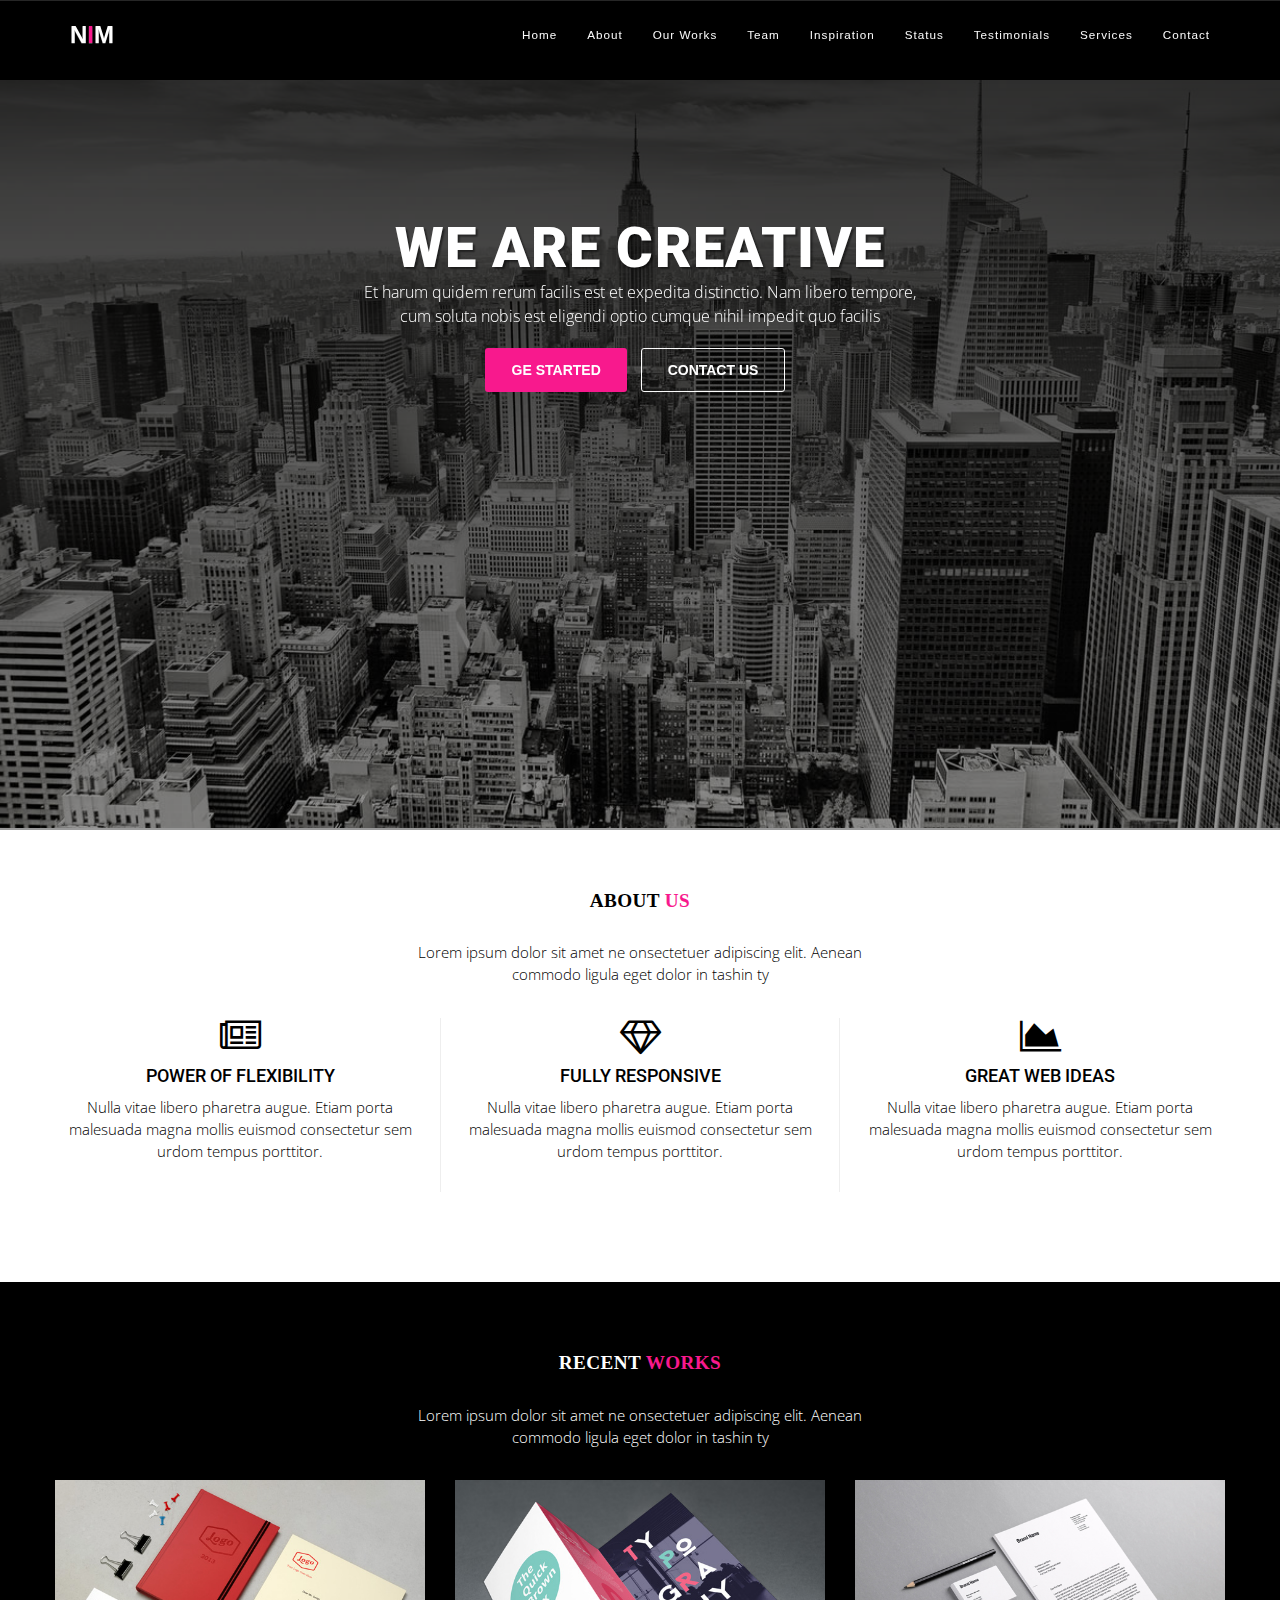
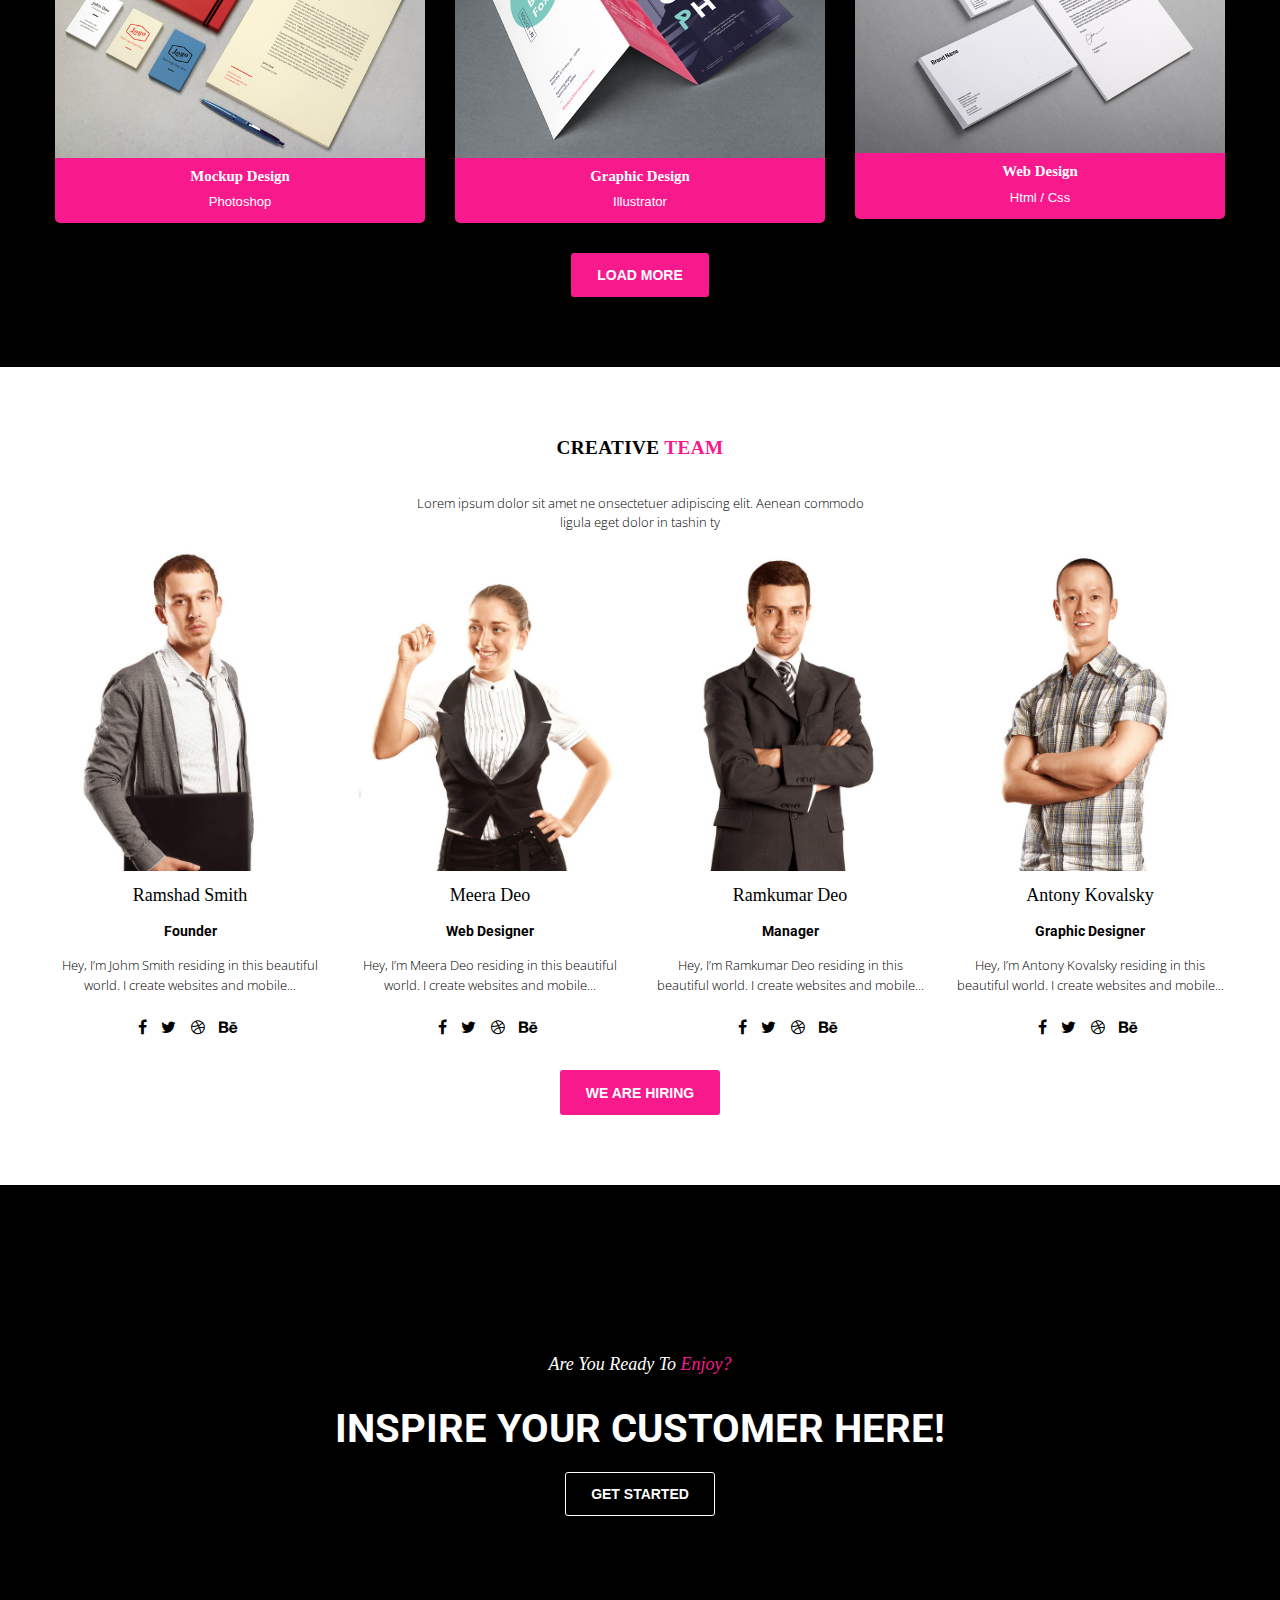
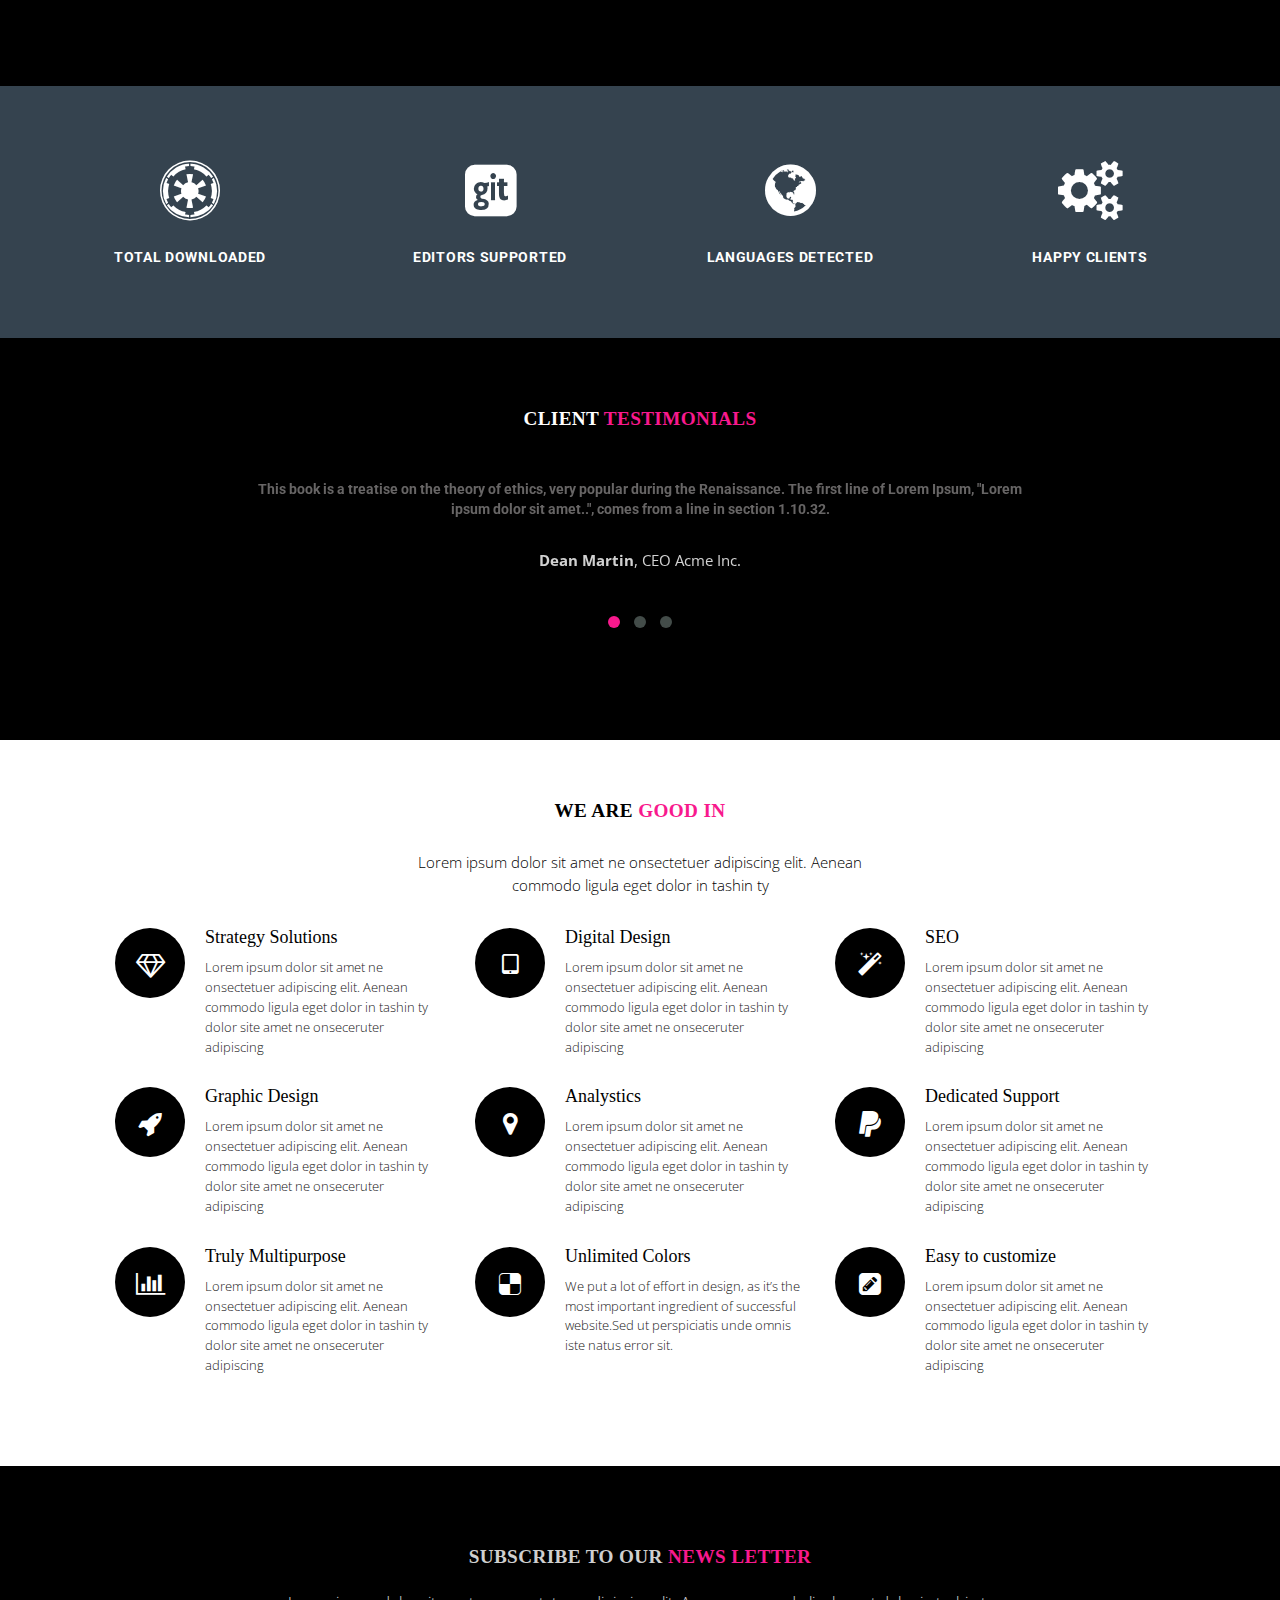
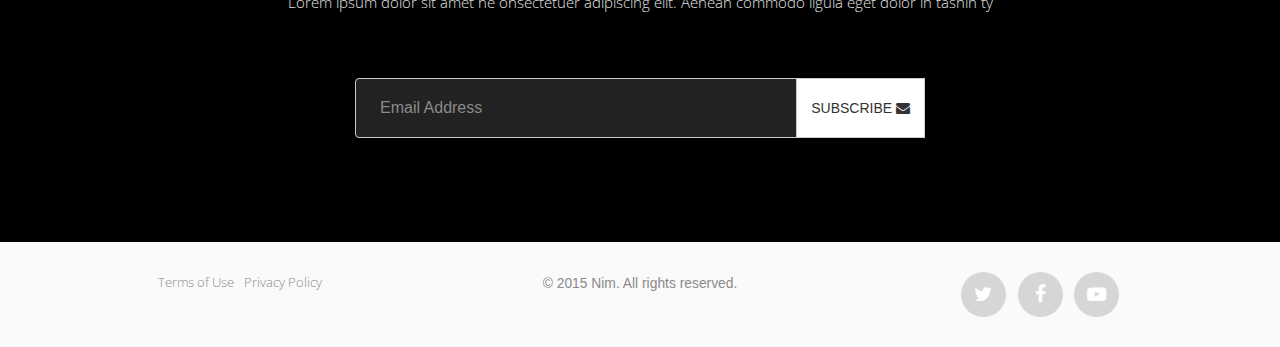
<file: index-slider.html>
<!DOCTYPE html>
<!--
++++++++++++++++++++++++++++++++++++++++++++++++++++++
AUTHOR : Vijayan PP
PROJECT :NIM
VERSION : 1.1
++++++++++++++++++++++++++++++++++++++++++++++++++++++
-->
<html>
<head>
	<meta charset="utf-8">
	<meta name="viewport" content="width=devidev-width, initial-scale=1.0, maximum-scale=1.0, user-scalable=no">
	<meta http-equiv="X-UA-Compatible" content="IE=edge">
	<title>The Nim- Responsive Landing Page</title>
	
	<!-- [ FONT-AWESOME ICON ] 
        =========================================================================================================================-->
	<link rel="stylesheet" type="text/css" href="library/font-awesome-4.3.0/css/font-awesome.min.css">

	<!-- [ PLUGIN STYLESHEET ]
        =========================================================================================================================-->
	<link rel="shortcut icon" type="image/x-icon" href="images/icon.png">
	<link rel="stylesheet" type="text/css" href="css/animate.css">
	<link rel="stylesheet" type="text/css" href="css/owl.carousel.css">
        <link rel="stylesheet" type="text/css" href="css/owl.theme.css">
	<link rel="stylesheet" type="text/css" href="css/magnific-popup.css">
        <link rel ="stylesheet" type="text/css" href="library/vegas/vegas.min.css">
	<!-- [ Boot STYLESHEET ]
        =========================================================================================================================-->
	<link rel="stylesheet" type="text/css" href="library/bootstrap/css/bootstrap-theme.min.css">
	<link rel="stylesheet" type="text/css" href="library/bootstrap/css/bootstrap.css">
        <!-- [ DEFAULT STYLESHEET ] 
        =========================================================================================================================-->
	<link rel="stylesheet" type="text/css" href="css/style.css">
        <link rel="stylesheet" type="text/css" href="css/responsive.css">
	<link rel="stylesheet" type="text/css" href="css/color/rose.css">
        
</head>
<body >
<!-- [ LOADERs ]
================================================================================================================================-->	
    <div class="preloader">
    <div class="loader theme_background_color">
        <span></span>
      
    </div>
</div>
<!-- [ /PRELOADER ]
=============================================================================================================================-->
<!-- [WRAPPER ]
=============================================================================================================================-->
<div class="wrapper">
  <!-- [NAV]
 ============================================================================================================================-->    
   <!-- Navigation
    ==========================================-->
    <nav  class=" nim-menu navbar navbar-default navbar-fixed-top">
      <div class="container">
        <!-- Brand and toggle get grouped for better mobile display -->
        <div class="navbar-header">
          <button type="button" class="navbar-toggle collapsed" data-toggle="collapse" data-target="#bs-example-navbar-collapse-1">
            <span class="sr-only">Toggle navigation</span>
            <span class="icon-bar"></span>
            <span class="icon-bar"></span>
            <span class="icon-bar"></span>
          </button>
            <a class="navbar-brand" href="index.html">N<span class="themecolor">i</span>M</a>
        </div>

        <!-- Collect the nav links, forms, and other content for toggling -->
        <div class="collapse navbar-collapse" id="bs-example-navbar-collapse-1">
          <ul class="nav navbar-nav navbar-right">
            <li><a href="#home" class="page-scroll">Home</a></li>
            <li><a href="#one" class="page-scroll">About</a></li>
            <li><a href="#two" class="page-scroll">Our Works</a></li>
            <li><a href="#three" class="page-scroll">Team</a></li>
            <li><a href="#four" class="page-scroll">Inspiration</a></li>
            <li><a href="#five" class="page-scroll">Status</a></li>
            <li><a href="#six" class="page-scroll">Testimonials</a></li>
             <li><a href="#seven" class="page-scroll">Services</a></li>
            <li><a href="#eight" class="page-scroll">Contact</a></li>
          </ul>
        </div><!-- /.navbar-collapse -->
      </div><!-- /.container-fluid -->
    </nav>


   <!-- [/NAV]
 ============================================================================================================================--> 
    
   <!-- [/MAIN-HEADING]
 ============================================================================================================================--> 
   <section class="main-heading" id="home">
       <div class="overlay">
           <div class="container">
               <div class="row">
                   <div class="main-heading-content col-md-12 col-sm-12 text-center">
        <h1 class="main-heading-title">We are Creative</h1>
        <p class="main-heading-text">Et harum quidem rerum facilis est et expedita distinctio. Nam libero tempore,<br/>cum soluta nobis est eligendi optio cumque nihil impedit quo facilis</p>
        <div class="btn-bar">
          <a href="#" class="btn btn-custom theme_background_color">Ge Started</a>
          <a href="#" class="btn btn-custom-outline">Contact Us</a>
        </div>
      </div>
               </div>
           </div>
       </div>  
      
   </section>
    
 <!-- [/MAIN-HEADING]
 ============================================================================================================================-->
 
 
 <!-- [ABOUT US]
 ============================================================================================================================-->
 <section class="aboutus white-background black" id="one">
     <div class="container">
         <div class="row">
             <div class="col-md-12 text-center black">
                 <h3 class="title">ABOUT <span class="themecolor">US</span></h3>
            <p class="a-slog">Lorem ipsum dolor sit amet ne onsectetuer adipiscing elit. Aenean commodo ligula eget dolor in tashin ty</p> 
             </div>
         </div>
         <div class="gap">
             
         </div>
         
         <div class="row about-box">
          <div class="col-sm-4 text-center">
            <div class="margin-bottom">
              <i class="fa fa-newspaper-o"></i>
              <h4>POWER OF FLEXIBILITY</h4>
              <p class="black">Nulla vitae libero pharetra augue. Etiam porta malesuada magna mollis euismod consectetur sem urdom tempus porttitor.</p>
            </div> <!-- / margin -->
          </div> <!-- /col -->
          <div class="col-sm-4 about-line text-center">
            <div class="margin-bottom">
              <i class="fa fa-diamond"></i>
              <h4>FULLY RESPONSIVE</h4>
              <p class="black">Nulla vitae libero pharetra augue. Etiam porta malesuada magna mollis euismod consectetur sem urdom tempus porttitor.</p>
            </div> <!-- / margin -->
          </div><!-- /col -->
          <div class="col-sm-4 text-center">
            <div class="margin-bottom">
              <i class="fa fa-area-chart"></i>
              <h4>GREAT WEB IDEAS</h4>
              <p class="black">Nulla vitae libero pharetra augue. Etiam porta malesuada magna mollis euismod consectetur sem urdom tempus porttitor.</p>
            </div> <!-- / margin -->
          </div><!-- /col -->
        </div> <!-- /row -->
         
         
         
         
     </div>
 </section>
 
 
 <!-- [/ABOUTUS]
 ============================================================================================================================-->
 
 
 
 <!-- [RECENT-WORKS]
 ============================================================================================================================-->
     <section class="recent-works text-center" id="two">
      <div class="container">
        <div class="row">
          <div class="col-md-12">
              <h3 class="title">Recent <span class="themecolor">Works</span></h3>
            <p class="a-slog">Lorem ipsum dolor sit amet ne onsectetuer adipiscing elit. Aenean commodo ligula eget dolor in tashin ty</p>
          </div> 
        </div>
          
          <div class="gap"></div>

        <div class="row">
          <div class="col-sm-4 port-item margin-bottom">
            <div class="item-img-wrap">
              <img src="images/work-1.jpg" class="img-responsive" alt="workimg">
              <div class="item-img-overlay">
                <a href="images/work-1.jpg" class="show-image">
                  <span></span>
                </a>
              </div>
            </div>
            <div class="work-desc">
              <h3><a href="#">Mockup Design</a></h3>
              <span>Photoshop</span>
            </div>
          </div> <!-- /portfolio-item -->

          <div class="col-sm-4 port-item margin-bottom">
            <div class="item-img-wrap">
              <img src="images/work-2.jpg" class="img-responsive" alt="workimg">
              <div class="item-img-overlay">
                <a href="images/work-2.jpg" class="show-image">
                  <span></span>
                </a>
              </div>
            </div>
            <div class="work-desc">
              <h3><a href="#">Graphic Design</a></h3>
              <span>Illustrator</span>
            </div>
          </div> <!-- /portfolio-item -->

          <div class="col-sm-4 port-item margin-bottom">
            <div class="item-img-wrap">
              <img src="images/work-3.jpg" class="img-responsive" alt="workimg">
              <div class="item-img-overlay">
                <a href="images/work-3.jpg" class="show-image">
                  <span></span>
                </a>
              </div>
            </div>
            <div class="work-desc">
              <h3><a href="#">Web Design</a></h3>
              <span>Html / Css</span>
            </div>
          </div> <!-- /portfolio-item -->
        </div> <!-- /row -->

        <div class="row">
          <div class="col-md-12 text-center">
            <a href="#" class="btn btn-custom theme_background_color">Load More</a>
          </div>
        </div> <!-- /row -->

      </div> <!-- /container -->
    </section>
    <!-- / Portfolio -->
 
 
 <!-- [/OUR-RECENT WORKS]
 ============================================================================================================================-->
 
  <!-- [OUR TEAM]
 ============================================================================================================================-->
  <section class="our-team white-background black" id="three">
      <div class="container">
       <div class="row text-center">
          <div class="col-md-12">
              <h3 class="title">Creative <span class="themecolor">Team</span></h3>
            <p class="a-slog">Lorem ipsum dolor sit amet ne onsectetuer adipiscing elit. Aenean commodo ligula eget dolor in tashin ty</p>
          </div> 
        </div>
          <div class="row text-center">
          <div class="col-sm-3">
            <img src="images/team-1.jpg" alt="team-member" class="img-responsive">
            <h4>Ramshad Smith</h4>
            <h5>Founder</h5>
            <p>Hey, I’m Johm Smith residing in this beautiful world. I create websites and mobile...</p>
            <ul class="list-inline top20">
              <li><a href="#"><i class="fa fa-facebook"></i></a></li>
              <li><a href="#"><i class="fa fa-twitter"></i></a></li>
              <li><a href="#"><i class="fa fa-dribbble"></i></a></li>
              <li><a href="#"><i class="fa fa-behance"></i></a></li>
            </ul>
          </div> <!-- team-member -->

          <div class="col-sm-3">
            <img src="images/team-2.jpg" alt="team-member" class="img-responsive">
            <h4>Meera Deo</h4>
            <h5>Web Designer</h5>
            <p>Hey, I’m Meera Deo residing in this beautiful world. I create websites and mobile...</p>
            <ul class="list-inline top20">
              <li><a href="#"><i class="fa fa-facebook"></i></a></li>
              <li><a href="#"><i class="fa fa-twitter"></i></a></li>
              <li><a href="#"><i class="fa fa-dribbble"></i></a></li>
              <li><a href="#"><i class="fa fa-behance"></i></a></li>
            </ul>
          </div> <!-- team-member -->

          <div class="col-sm-3">
            <img src="images/team-3.jpg" alt="team-member" class="img-responsive">
            <h4>Ramkumar Deo</h4>
            <h5>Manager</h5>
            <p>Hey, I’m Ramkumar Deo residing in this beautiful world. I create websites and mobile...</p>
            <ul class="list-inline top20">
              <li><a href="#"><i class="fa fa-facebook"></i></a></li>
              <li><a href="#"><i class="fa fa-twitter"></i></a></li>
              <li><a href="#"><i class="fa fa-dribbble"></i></a></li>
              <li><a href="#"><i class="fa fa-behance"></i></a></li>
            </ul>
          </div> <!-- team-member -->

          <div class="col-sm-3">
            <img src="images/team-4.jpg" alt="team-member" class="img-responsive">
            <h4>Antony Kovalsky</h4>
            <h5>Graphic Designer</h5>
            <p>Hey, I’m Antony Kovalsky residing in this beautiful world. I create websites and mobile...</p>
            <ul class="list-inline top20">
              <li><a href="#"><i class="fa fa-facebook"></i></a></li>
              <li><a href="#"><i class="fa fa-twitter"></i></a></li>
              <li><a href="#"><i class="fa fa-dribbble"></i></a></li>
              <li><a href="#"><i class="fa fa-behance"></i></a></li>
            </ul>
          </div> <!-- team-member -->
        </div> <!-- end row -->

        <div class="row margin-top">
          <div class="col-md-12 text-center">
            <a href="#" class="btn btn-custom theme_background_color ">We are Hiring</a>
          </div> <!-- /col -->
        </div> <!-- /row -->
          
      </div>
  </section>
 
 <!-- [/OUR TEAM]
 ============================================================================================================================-->
 
 
 
 
 <!-- [INSPIRATION]
 ============================================================================================================================-->
 <section class="inspiration" id="four">
     <div class="overlay">
         <div class="container">
             <div class="row">
                 <article class="col-md-12 text-center">
            <div class="intermediate-container">
              <div class="subheading">
                  <h4>Are You Ready To <span class="themecolor">Enjoy?</span></h4>
              </div>
              <div class="heading">
                <h2>inspire your customer here!</h2>
              </div>
              <div class="">
                <a class="btn btn-custom-outline" href="#"><span>get started</span></a>
              </div>
            </div>
          </article>
             </div>
         </div>
     </div>
 </section>
 
 <!-- [/INSPIRATION]
 ============================================================================================================================--> 

 <!-- [STATS]
 ============================================================================================================================-->
 <section class="our-stats" id="five">
 <div class="container">
            <div class="row">
                <div class="col-md-3 col-sm-6">
                    <div class="our-stats-box text-center">
                        <div class="our-stat-icon">
                            <span class="fa fa-ge"></span>
                        </div>
                        <div class="our-stat-info">
                            <span class="stats" data-from="4763904" data-to="4764504" data-speed="5000"
                                  data-refresh-interval="50"></span>

                            <h5>Total Downloaded</h5>
                        </div>
                    </div>
                </div>
                <div class="col-md-3 col-sm-6">
                    <div class="our-stats-box text-center">
                        <div class="our-stat-icon">
                            <span class="fa fa-git-square"></span>
                        </div>
                        <div class="our-stat-info">
                            <span class="stats" data-from="1" data-to="504" data-speed="5000"
                                  data-refresh-interval="50"></span>

                            <h5>Editors Supported</h5>
                        </div>
                    </div>
                </div>
                <div class="col-md-3 col-sm-6">
                    <div class="our-stats-box text-center">
                        <div class="our-stat-icon">
                            <span class="fa fa-globe"></span>
                        </div>
                        <div class="our-stat-info">
                            <span class="stats" data-from="1" data-to="359" data-speed="5000"
                                  data-refresh-interval="50"></span>

                            <h5>Languages Detected</h5>
                        </div>
                    </div>
                </div>
                <div class="col-md-3 col-sm-6">
                    <div class="our-stats-box text-center">
                        <div class="our-stat-icon">
                            <span class="fa fa-gears"></span>
                        </div>
                        <div class="our-stat-info">
                            <span class="stats" data-from="3500" data-to="5000" data-speed="5000"
                                  data-refresh-interval="50"></span>

                            <h5>Happy Clients</h5>
                        </div>
                    </div>
                </div>
            </div>
        </div>
 </section>
 
 
 
 <!-- [/STATS]
 ============================================================================================================================-->
 
 
 
 <!-- [TESTIMONIAL]
 ============================================================================================================================-->
 <section class="client-testimonial text-center white" id="six">
  
            <div class="container">
                <div class="row">
                <div class="col-md-12">
                    <h3 class="title">Client <span class="themecolor">Testimonials</span></h3>            
          </div> 
                
                    <div class="col-md-8 col-md-offset-2 grey">
                        <div id="testimonial" class="owl-carousel owl-theme">
                            <div class="item">
                                <h5>This book is a treatise on the theory of ethics, very popular during the Renaissance. The first line of Lorem Ipsum, "Lorem ipsum dolor sit amet..", comes from a line in section 1.10.32.</h5>
                                <p><strong>Dean Martin</strong>, CEO Acme Inc.</p>
                            </div>

                            <div class="item">
                                <h5>This book is a treatise on the theory of ethics, very popular during the Renaissance. The first line of Lorem Ipsum, "Lorem ipsum dolor sit amet..", comes from a line in section 1.10.32.</h5>
                                <p><strong>Dean Martin</strong>, CEO Acme Inc.</p>
                            </div>

                            <div class="item">
                                <h5>This book is a treatise on the theory of ethics, very popular during the Renaissance. The first line of Lorem Ipsum, "Lorem ipsum dolor sit amet..", comes from a line in section 1.10.32.</h5>
                                <p><strong>Dean Martin</strong>, CEO Acme Inc.</p>
                            </div>
                        </div>
                    </div>
                </div>
            </div>
        
     
     
 </section> 
 
 <!-- [/TESTIMONIAL]
 ============================================================================================================================-->
 
 <!-- [/SERVICES]
 ============================================================================================================================-->
 
 
 <section class="services white-background black" id="seven">
      <div class="container">
        <div class="row text-center">
          <div class="col-md-12">
              <h3 class="title">We Are <span class="themecolor">Good In</span></h3>
            <p class="a-slog">Lorem ipsum dolor sit amet ne onsectetuer adipiscing elit. Aenean commodo ligula eget dolor in tashin ty</p>
          </div> <!-- /col -->
        </div> <!-- /row -->
        <div class="gap"></div>

        <div class="row">
          <div class="col-sm-4">
            <div class="nim-service margin-bottom">
              <i class="fa fa-diamond"></i>
              <div class="nim-service-detail">
                <h4>Strategy Solutions</h4>
                <p>Lorem ipsum dolor sit amet ne onsectetuer adipiscing elit. Aenean commodo ligula eget dolor in tashin ty dolor site amet ne onseceruter adipiscing</p>
              </div> <!-- /nim-service-detail -->
            </div> <!-- /nim-service margin-bottom -->
          </div> <!-- /col -->

          <div class="col-sm-4">
            <div class="nim-service margin-bottom">
              <i class="fa fa-tablet"></i>
              <div class="nim-service-detail">
                <h4>Digital Design</h4>
                <p>Lorem ipsum dolor sit amet ne onsectetuer adipiscing elit. Aenean commodo ligula eget dolor in tashin ty dolor site amet ne onseceruter adipiscing</p>
              </div> <!-- /nim-service-detail -->
            </div> <!-- /nim-service margin-bottom -->
          </div> <!-- /col -->

          <div class="col-sm-4">
            <div class="nim-service margin-bottom">
              <i class="fa fa-magic"></i>
              <div class="nim-service-detail">
                <h4>SEO</h4>
                <p>Lorem ipsum dolor sit amet ne onsectetuer adipiscing elit. Aenean commodo ligula eget dolor in tashin ty dolor site amet ne onseceruter adipiscing</p>
              </div> <!-- /nim-service-detail -->
            </div> <!-- /nim-service margin-bottom -->
          </div> <!-- /col -->       
        </div> <!-- end row -->

        <div class="row">
          <div class="col-sm-4">
            <div class="nim-service margin-bottom">
              <i class="fa fa-rocket"></i>
              <div class="nim-service-detail">
                <h4>Graphic Design</h4>
                <p>Lorem ipsum dolor sit amet ne onsectetuer adipiscing elit. Aenean commodo ligula eget dolor in tashin ty dolor site amet ne onseceruter adipiscing</p>
              </div> <!-- /nim-service-detail -->
            </div> <!-- /nim-service margin-bottom -->
          </div> <!-- /col -->

          <div class="col-sm-4">
            <div class="nim-service margin-bottom">
              <i class="fa fa-map-marker"></i>
              <div class="nim-service-detail">
                <h4>Analystics</h4>
                <p>Lorem ipsum dolor sit amet ne onsectetuer adipiscing elit. Aenean commodo ligula eget dolor in tashin ty dolor site amet ne onseceruter adipiscing</p>
              </div> <!-- /nim-service-detail -->
            </div> <!-- /nim-service margin-bottom -->
          </div> <!-- /col -->

          <div class="col-sm-4">
            <div class="nim-service margin-bottom">
              <i class="fa fa-paypal"></i>
              <div class="nim-service-detail">
                <h4>Dedicated Support</h4>
                <p>Lorem ipsum dolor sit amet ne onsectetuer adipiscing elit. Aenean commodo ligula eget dolor in tashin ty dolor site amet ne onseceruter adipiscing</p>
              </div> <!-- /nim-service-detail -->
            </div> <!-- /nim-service margin-bottom -->
          </div> <!-- /col -->         
        </div> <!-- end row -->

        <div class="row">
          <div class="col-sm-4">
            <div class="nim-service margin-bottom">
              <i class="fa fa-bar-chart-o"></i>
              <div class="nim-service-detail">
                <h4>Truly Multipurpose</h4>
                <p>Lorem ipsum dolor sit amet ne onsectetuer adipiscing elit. Aenean commodo ligula eget dolor in tashin ty dolor site amet ne onseceruter adipiscing</p>
              </div> <!-- /nim-service-detail -->
            </div> <!-- /nim-service margin-bottom -->
          </div> <!-- /col -->

          <div class="col-sm-4">
            <div class="nim-service margin-bottom">
              <i class="fa fa-delicious"></i>
              <div class="nim-service-detail">
                <h4>Unlimited Colors</h4>
                <p>We put a lot of effort in design, as it’s the most important ingredient of successful website.Sed ut perspiciatis unde omnis iste natus error sit.</p>
              </div> <!-- /nim-service-detail -->
            </div> <!-- /nim-service margin-bottom -->
          </div> <!-- /col -->

          <div class="col-sm-4">
            <div class="nim-service margin-bottom">
              <i class="fa fa-pencil-square"></i>
              <div class="nim-service-detail">
                <h4>Easy to customize</h4>
                <p>Lorem ipsum dolor sit amet ne onsectetuer adipiscing elit. Aenean commodo ligula eget dolor in tashin ty dolor site amet ne onseceruter adipiscing</p>
              </div> <!-- /nim-service-detail -->
            </div> <!-- /nim-service margin-bottom -->
          </div> <!-- /col -->                      
        </div> <!-- end row -->

      </div>  <!-- container -->
    </section>
 
 
 <!-- [/SERVICES]
 ============================================================================================================================-->
 
 
 <!-- [CONTACT]
 ============================================================================================================================-->
 <!--sub-form-->
<section class="sub-form text-center" id="eight">
  <div class="container">
    <div class="col-md-12">
        <h3 class="title">Subscribe to our <span class="themecolor"> News letter</span></h3>
            <p class="lead">Lorem ipsum dolor sit amet ne onsectetuer adipiscing elit. Aenean commodo ligula eget dolor in tashin ty</p>
    </div> 
    <div class="row">
        <div class="col-md-3 col-sm-3"></div>
      <div class="col-md-6 center-block col-sm-6 ">
        <form id="mc-form">
          <div class="input-group">
            <input type="email" class="form-control" placeholder="Email Address" required id="mc-email">
            <span class="input-group-btn">
            <button type="submit" class="btn btn-default">SUBSCRIBE <i class="fa fa-envelope"></i> </button>
            </span> </div>
          <label for="mc-email" id="mc-notification"></label>
        </form>
      </div>
    </div>
  </div>
</section>
<!--sub-form end--> 


 
 <!-- [/CONTACT]
 ============================================================================================================================-->
 
 
 <!-- [FOOTER]
 ============================================================================================================================-->
 
<footer class="site-footer section-spacing text-center " id="eight">
    
  <div class="container">
    <div class="row">
      <div class="col-md-4">
        <p class="footer-links"><a href="#">Terms of Use</a> <a href="#">Privacy Policy</a></p>
      </div>
      <div class="col-md-4"> <small>&copy; 2015 Nim. All rights reserved.</small></div>
      <div class="col-md-4"> 
        <!--social-->
        
        <ul class="social">
          <li><a href="https://twitter.com/" target="_blank"><i class="fa fa-twitter "></i></a></li>
          <li><a href="https://www.facebook.com/" target="_blank"><i class="fa fa-facebook"></i></a></li>
          <li><a href="https://www.youtube.com/" target="_blank"><i class="fa fa-youtube-play"></i></a></li>
        </ul>
        
        <!--social end--> 
        
      </div>
    </div>
  </div>
</footer>

 
 
 <!-- [/FOOTER]
 ============================================================================================================================-->
 
 
 
</div>
 

<!-- [ /WRAPPER ]
=============================================================================================================================-->

	<!-- [ DEFAULT SCRIPT ] -->
	<script src="library/modernizr.custom.97074.js"></script>
	<script src="library/jquery-1.11.3.min.js"></script>
        <script src="library/bootstrap/js/bootstrap.js"></script>
	<script type="text/javascript" src="js/jquery.easing.1.3.js"></script>	
	<!-- [ PLUGIN SCRIPT ] -->
      	<script src="js/plugins.js"></script>
        <!-- [ TYPING SCRIPT ] -->
         <script src="js/typed.js"></script>
         <!-- [ COUNT SCRIPT ] -->
         <script src="js/fappear.js"></script>
       <script src="js/jquery.countTo.js"></script>
	<!-- [ SLIDER SCRIPT ] -->  
        <script src="js/owl.carousel.js"></script>
         <script src="js/jquery.magnific-popup.min.js" type="text/javascript"></script>
        <script type="text/javascript" src="js/SmoothScroll.js"></script>
        
        <!-- [ COMMON SCRIPT ] -->
          <script src="library/vegas/vegas.min.js"></script>
	<script src="js/common.js"></script>
  
</body>
<script type="text/javascript">
 $(document).ready(function()
 {
  fullscreenslider();
 }
 );
</script>

</html>
</file>
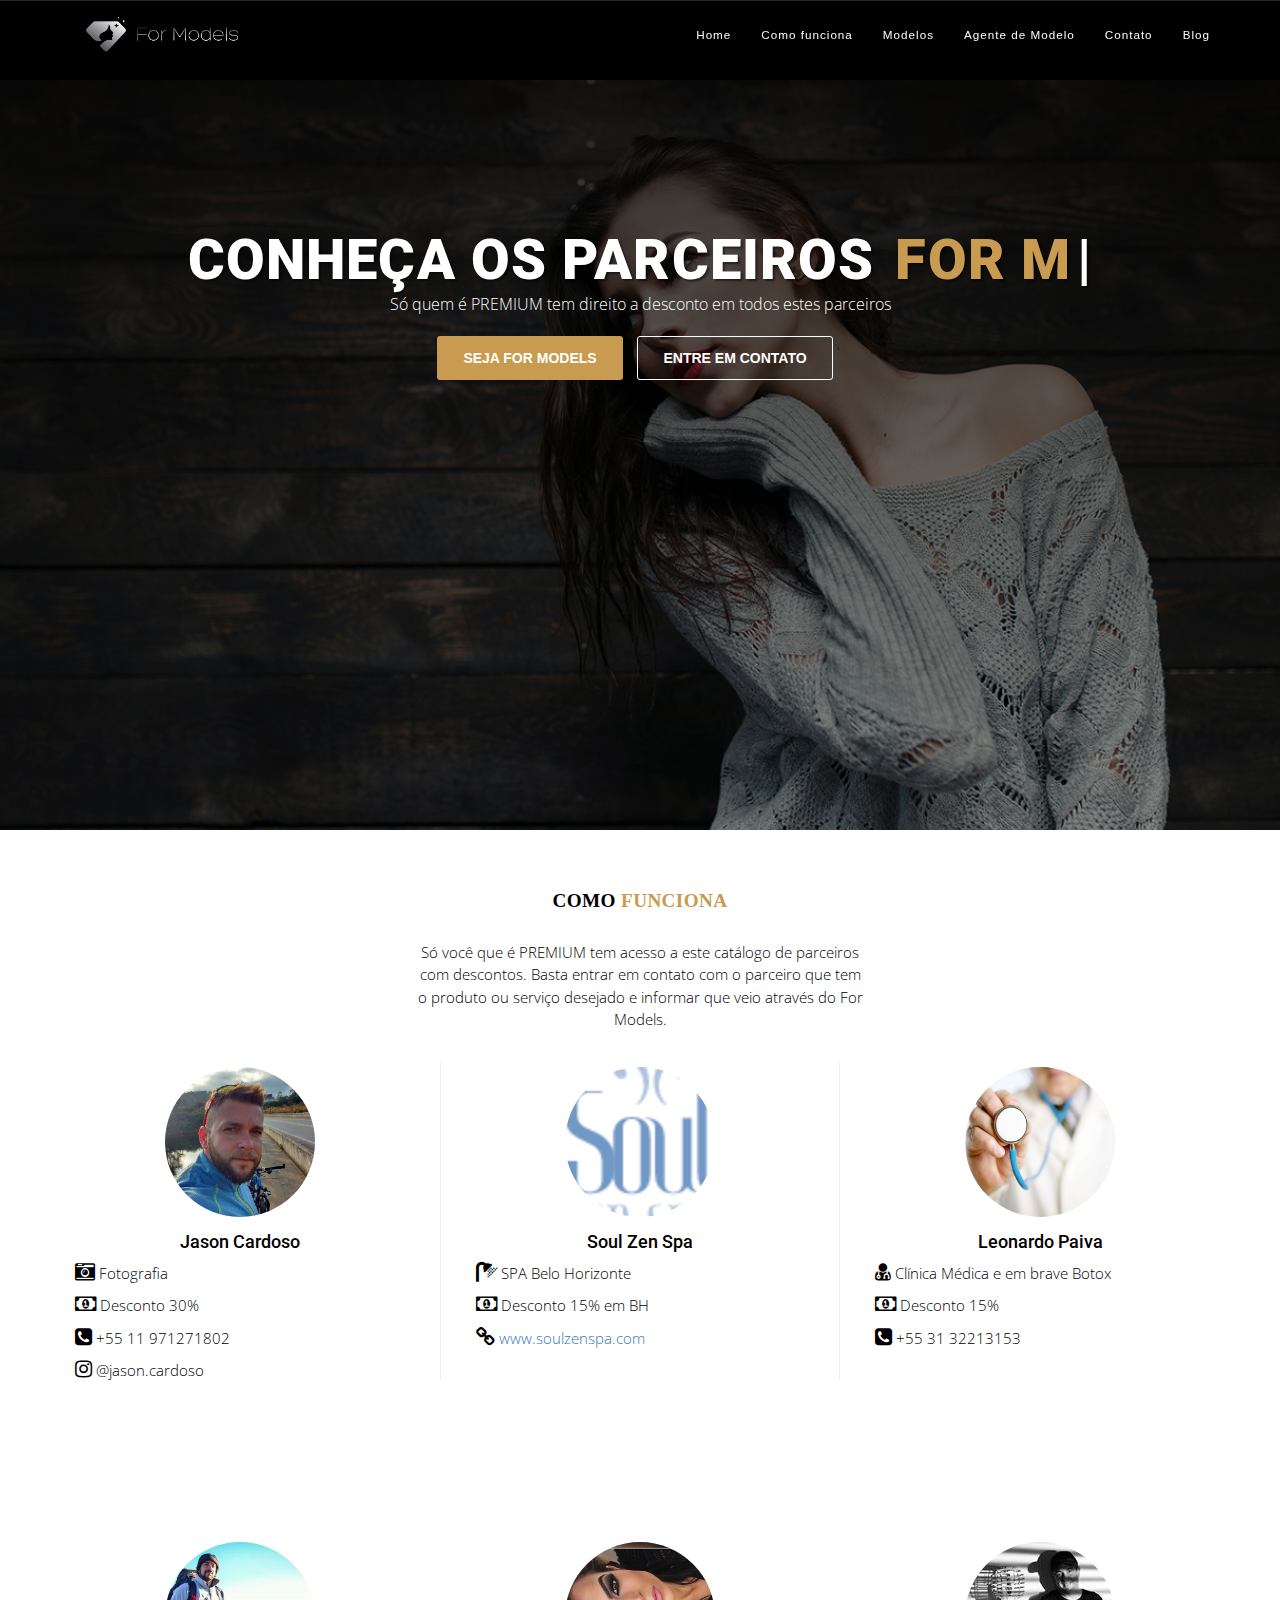
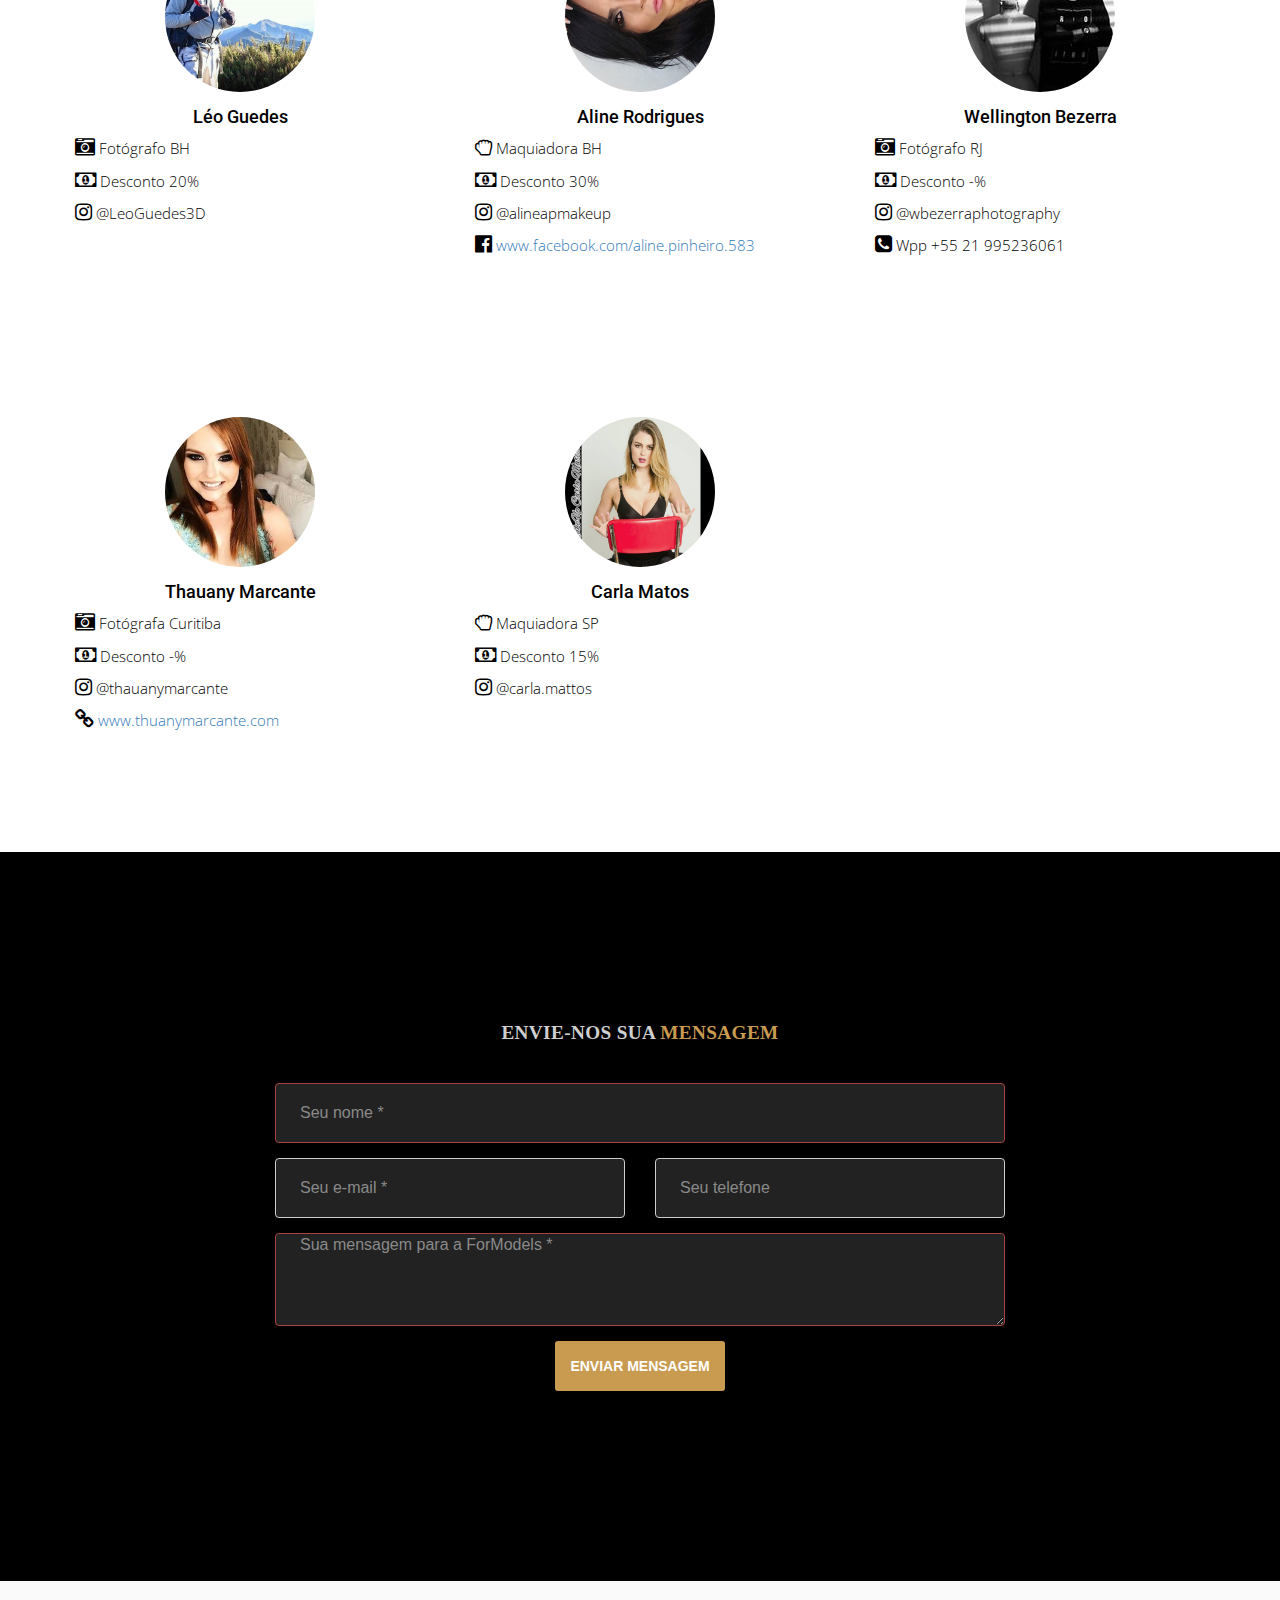
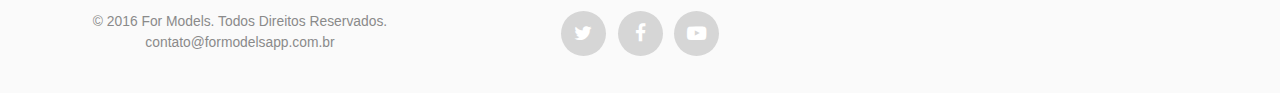
<file: partners.html>
<!DOCTYPE html>
<!--
++++++++++++++++++++++++++++++++++++++++++++++++++++++
AUTHOR : Vijayan PP
PROJECT :NIM
VERSION : 1.1
++++++++++++++++++++++++++++++++++++++++++++++++++++++
-->
<html>
<head>
	<meta charset="utf-8">
	<meta name="viewport" content="width=devidev-width, initial-scale=1.0, maximum-scale=1.0, user-scalable=no">
	<meta http-equiv="X-UA-Compatible" content="IE=edge">
	<title>For Models</title>
	
	<!-- [ FONT-AWESOME ICON ] 
        =========================================================================================================================-->
	<link rel="stylesheet" type="text/css" href="library/font-awesome-4.3.0/css/font-awesome.min.css">

	<!-- [ PLUGIN STYLESHEET ]
        =========================================================================================================================-->
	<link rel="shortcut icon" type="image/x-icon" href="images/icon.png">
	<link rel="stylesheet" type="text/css" href="css/animate.css">
	<link rel="stylesheet" type="text/css" href="css/owl.carousel.css">
        <link rel="stylesheet" type="text/css" href="css/owl.theme.css">
	<link rel="stylesheet" type="text/css" href="css/magnific-popup.css">
	<!-- [ Boot STYLESHEET ]
        =========================================================================================================================-->
	<link rel="stylesheet" type="text/css" href="library/bootstrap/css/bootstrap-theme.min.css">
	<link rel="stylesheet" type="text/css" href="library/bootstrap/css/bootstrap.css">
        <!-- [ DEFAULT STYLESHEET ] 
        =========================================================================================================================-->
	<link rel="stylesheet" type="text/css" href="css/style.css">
        <link rel="stylesheet" type="text/css" href="css/responsive.css">
	<link rel="stylesheet" type="text/css" href="css/color/formodels.css">
  
  <script>
    (function(i,s,o,g,r,a,m){i['GoogleAnalyticsObject']=r;i[r]=i[r]||function(){
    (i[r].q=i[r].q||[]).push(arguments)},i[r].l=1*new Date();a=s.createElement(o),
    m=s.getElementsByTagName(o)[0];a.async=1;a.src=g;m.parentNode.insertBefore(a,m)
    })(window,document,'script','https://www.google-analytics.com/analytics.js','ga');

    ga('create', 'UA-90121357-1', 'auto');
    ga('send', 'pageview');
  </script>

  <!-- Hotjar Tracking Code for http://formodelsapp.com.br/ -->
  <script>
      (function(h,o,t,j,a,r){
          h.hj=h.hj||function(){(h.hj.q=h.hj.q||[]).push(arguments)};
          h._hjSettings={hjid:386129,hjsv:5};
          a=o.getElementsByTagName('head')[0];
          r=o.createElement('script');r.async=1;
          r.src=t+h._hjSettings.hjid+j+h._hjSettings.hjsv;
          a.appendChild(r);
      })(window,document,'//static.hotjar.com/c/hotjar-','.js?sv=');
  </script>
</head>
<body >
<!-- [ LOADERs ]
================================================================================================================================-->	
    <div class="preloader">
    <div class="loader theme_background_color">
        <span></span>
      
    </div>
</div>
<!-- [ /PRELOADER ]
=============================================================================================================================-->
<!-- [WRAPPER ]
=============================================================================================================================-->
<div class="wrapper">
  <!-- [NAV]
 ============================================================================================================================-->    
   <!-- Navigation
    ==========================================-->
    <nav  class=" nim-menu navbar navbar-default navbar-fixed-top">
      <div class="container">
        <!-- Brand and toggle get grouped for better mobile display -->
        <div class="navbar-header">
          <button type="button" class="navbar-toggle collapsed" data-toggle="collapse" data-target="#bs-example-navbar-collapse-1">
            <span class="sr-only">Toggle navigation</span>
            <span class="icon-bar"></span>
            <span class="icon-bar"></span>
            <span class="icon-bar"></span>
          </button>
            <a class="navbar-brand" href="index.html" style="padding-top:0px !important"> <img src="images\for-model.png" height="50px" width="176.35px">
        </div>

        <!-- Collect the nav links, forms, and other content for toggling -->
        <div class="collapse navbar-collapse" id="bs-example-navbar-collapse-1">
          <ul class="nav navbar-nav navbar-right">
            <li><a href="#home" class="page-scroll">Home</a></li>
            <li><a href="#one" class="page-scroll">Como funciona</a></li>
            <li><a href="#two" class="page-scroll">Modelos</a></li>
             <li><a href="#seven" class="page-scroll">Agente de Modelo</a></li>
            <li><a href="#eight" class="page-scroll">Contato</a></li>
            <li><a href="http://blog.formodelsapp.com.br/" class="page-scroll">Blog</a></li>
          </ul>
        </div><!-- /.navbar-collapse -->
      </div><!-- /.container-fluid -->
    </nav>


   <!-- [/NAV]
 ============================================================================================================================--> 
    
   <!-- [/MAIN-HEADING]
 ============================================================================================================================--> 
   <section class="main-heading" id="home">
       <div class="overlay">
           <div class="container">
               <div class="row">
                   <div class="main-heading-content col-md-12 col-sm-12 text-center">
        <h1 class="main-heading-title">Conheça os parceiros <span class="main-element themecolor" data-elements="For Models"></span></h1>
        <p class="main-heading-text">Só quem é PREMIUM tem direito a desconto em todos estes parceiros</p>
        <div class="btn-bar">
          <a class="typeform-share btn btn-custom theme_background_color page-scroll" href="https://formodels.typeform.com/to/lDSukx" data-mode="1" target="_blank">Seja For Models</a>
<script>(function(){var qs,js,q,s,d=document,gi=d.getElementById,ce=d.createElement,gt=d.getElementsByTagName,id='typef_orm',b='https://s3-eu-west-1.amazonaws.com/share.typeform.com/';if(!gi.call(d,id)){js=ce.call(d,'script');js.id=id;js.src=b+'share.js';q=gt.call(d,'script')[0];q.parentNode.insertBefore(js,q)}id=id+'_';if(!gi.call(d,id)){qs=ce.call(d,'link');qs.rel='stylesheet';qs.id=id;qs.href=b+'share-button.css';s=gt.call(d,'head')[0];s.appendChild(qs,s)}})()</script>


          <a href="#eight" class="btn btn-custom-outline">Entre em contato</a>
        </div>
      </div>
               </div>
           </div>
       </div>  
      
   </section>
    
 <!-- [/MAIN-HEADING]
 ============================================================================================================================-->
 
 
 <!-- [ABOUT US]
 ============================================================================================================================-->
 <section class="aboutus white-background black" id="one">
     <div class="container">
         <div class="row">
             <div class="col-md-12 text-center black">
                 <h3 class="title">Como <span class="themecolor">Funciona</span></h3>
            <p class="a-slog">Só você que é PREMIUM tem acesso a este catálogo de parceiros com descontos. Basta entrar em contato com o parceiro que tem o produto ou serviço desejado e informar que veio através do For Models.</p> 
             </div>
         </div>
         <div class="gap">
             
         </div>
         
         <div class="row about-box">
          <div class="col-sm-4 text-left">
            <div class="margin-bottom text-center">
              <img src="images/JasonCardoso.jpg" class="imagemParceiro "></img>
              <h4 class="text-center">Jason Cardoso</h4>
              <p class="black text-left partnerText"><i class="fa fa-camera-retro partnerIcon"></i>  Fotografia</p>
              <p class="black text-left partnerText"><i class="fa fa-money partnerIcon" aria-hidden="true"></i>  Desconto 30%</p>
              <p class="black text-left partnerText"><i class="fa fa-phone-square partnerIcon" aria-hidden="true"></i>  +55 11 971271802</p>
              <p class="black text-left partnerText"><i class="fa fa-instagram partnerIcon" aria-hidden="true"></i>  @jason.cardoso</p>
            </div> <!-- / margin -->
          </div> <!-- /col -->
          <div class="col-sm-4 about-line text-center">
            <div class="margin-bottom">
              <img src="images/soulzenspa.png" class="imagemParceiro"></img>
              <h4 class="text-center">  Soul Zen Spa</h4>
              <p class="black text-left partnerText"><i <i class="fa fa-shower partnerIcon" aria-hidden="true"></i>  SPA Belo Horizonte</p>
               <p class="black text-left partnerText"><i class="fa fa-money partnerIcon" aria-hidden="true"></i>  Desconto 15% em BH</p>
               <p class="black text-left partnerText"><i <i class="fa fa-link partnerIcon" aria-hidden="true"></i> <a href="www.soulzenspa.com">www.soulzenspa.com</a>

            </div> <!-- / margin -->
          </div><!-- /col -->
          <div class="col-sm-4 text-center">
            <div class="margin-bottom">
              <img src="images/LeonardoPaiva.jpg" class="imagemParceiro"></img>
              <h4 class="text-center">  Leonardo Paiva</h4>
              <p class="black text-left partnerText"><i <i <i class="fa fa-user-md partnerIcon" aria-hidden="true"></i>  Clínica Médica e em brave Botox</p>
              <p class="black text-left partnerText"><i class="fa fa-money partnerIcon" aria-hidden="true"></i>  Desconto 15%</p>
              <p class="black text-left partnerText"><i class="fa fa-phone-square partnerIcon" aria-hidden="true"></i>  +55 31 32213153</p>
            </div> <!-- / margin -->
          </div><!-- /col -->
        </div> <!-- /row -->

         <div class="gap">
             
         </div>
         <div class="gap">
             
         </div>
         <div class="gap">
             
         </div>

        <div class="row about-box">
          <div class="col-sm-4 text-left">
            <div class="margin-bottom text-center">
               <img src="images/leoguedes.jpg" class="imagemParceiro "></img>
               <h4 class="text-center">  Léo Guedes</h4>
               <p class="black text-left partnerText"><i class="fa fa-camera-retro partnerIcon"></i>  Fotógrafo BH</p>
               <p class="black text-left partnerText"><i class="fa fa-money partnerIcon" aria-hidden="true"></i>  Desconto 20%</p>
               <p class="black text-left partnerText"><i class="fa fa-instagram partnerIcon" aria-hidden="true"></i>  @LeoGuedes3D</p>
            </div>
          </div>
          
          <div class="col-sm-4 text-left">
            <div class="margin-bottom text-center">
               <img src="images/aline.jpg" class="imagemParceiro "></img>
               <h4 class="text-center">  Aline Rodrigues</h4>
               <p class="black text-left partnerText"><i <i class="fa fa-hand-rock-o partnerIcon" aria-hidden="true"></i> Maquiadora BH</p>
               <p class="black text-left partnerText"><i class="fa fa-money partnerIcon" aria-hidden="true"></i>  Desconto 30%</p>
               <p class="black text-left partnerText"><i class="fa fa-instagram partnerIcon" aria-hidden="true"></i>  @alineapmakeup</p>
               <p class="black text-left partnerText"><i <i class="fa fa-facebook-official partnerIcon" ></i>
               <a href="www.facebook.com/aline.pinheiro.583">www.facebook.com/aline.pinheiro.583</a>

            </div>
          </div>
              
          <div class="col-sm-4 text-left">
            <div class="margin-bottom text-center">
               <img src="images/wellingtonbezerra.jpg" class="imagemParceiro "></img>
               <h4 class="text-center">  Wellington Bezerra</h4>
               <p class="black text-left partnerText"><i class="fa fa-camera-retro partnerIcon"></i>  Fotógrafo RJ</p>
               <p class="black text-left partnerText"><i class="fa fa-money partnerIcon" aria-hidden="true"></i>  Desconto -%</p>
               <p class="black text-left partnerText"><i class="fa fa-instagram partnerIcon" aria-hidden="true"></i>  @wbezerraphotography</p>
               <p class="black text-left partnerText"><i class="fa fa-phone-square partnerIcon" aria-hidden="true"></i>  Wpp +55 21 995236061</p>
            </div> 
          </div>           


        </div>

         <div class="gap">
             
         </div>
         <div class="gap">
             
         </div>
         <div class="gap">
             
         </div>

        <div class="row about-box">
          <div class="col-sm-4 text-left">
            <div class="margin-bottom text-center">
               <img src="images/thauany.jpeg" class="imagemParceiro "></img>
               <h4 class="text-center">  Thauany Marcante</h4>
               <p class="black text-left partnerText"><i class="fa fa-camera-retro partnerIcon"></i>  Fotógrafa Curitiba</p>
               <p class="black text-left partnerText"><i class="fa fa-money partnerIcon" aria-hidden="true"></i>  Desconto -%</p>
               <p class="black text-left partnerText"><i class="fa fa-instagram partnerIcon" aria-hidden="true"></i>  @thauanymarcante</p>
               <p class="black text-left partnerText"><i class="fa fa-link partnerIcon" aria-hidden="true"></i> <a href="www.thuanymarcante.com">www.thuanymarcante.com</a>

            </div>
          </div>
          
              
          <div class="col-sm-4 text-left">
            <div class="margin-bottom text-center">
               <img src="images/carlamatos.jpg" class="imagemParceiro "></img>
               <h4 class="text-center">  Carla Matos</h4>
               <p class="black text-left partnerText"><i <i class="fa fa-hand-rock-o partnerIcon" aria-hidden="true"></i>  Maquiadora SP</p>
               <p class="black text-left partnerText"><i class="fa fa-money partnerIcon" aria-hidden="true"></i>  Desconto 15%</p>
               <p class="black text-left partnerText"><i class="fa fa-instagram partnerIcon" aria-hidden="true"></i>  @carla.mattos</p>

            </div> 
          </div>           


        </div>












       </div> 

     </div>
 </section>
 
 
 <!-- [/ABOUTUS]
 ============================================================================================================================-->
 
 <!--sub-form-->
<section class="sub-form text-center" id="eight">
  <div class="overlay">
           <div class="container">
               <div class="row">
                <div class="col-md-12">
  <div class="container">

      <div class="col-md-12">
          <h3 class="title">Envie-nos sua <span class="themecolor">mensagem</span></h3>
      </div> 

    <div class="col-md-12">

        <form method="POST" action="https://formspree.io/leonardo@formodelsapp.com.br" style="padding-top: 20px; padding-bottom: 20px">
          <div class="row text-center">
              <div class="col-md-2"></div>
              <div class="col-md-8 text-center">
                  <div class="form-group has-error has-danger">
                      <input id="form_name" style="color: #FFFFFF" type="text" name="name" class="form-control" placeholder="Seu nome *" required="required" data-error="Nome é obrigatório.">
                      <div class="help-block with-errors"><ul class="list-unstyled"></ul></div>
                  </div>
              </div>
          </div>
          <div class="row">
              <div class="col-md-2"></div>
              <div class="col-md-4">
                  <div class="form-group">
                      <input id="form_email" style="color: #FFFFFF" type="email" name="email" class="form-control" placeholder="Seu e-mail *" required="required" data-error="Informe um e-mail válido.">
                      <div class="help-block with-errors"></div>
                  </div>
              </div>
              <div class="col-md-4">
                  <div class="form-group">
                      <input id="form_phone" style="color: #FFFFFF" type="tel" name="phone" class="form-control" placeholder="Seu telefone">
                      <div class="help-block with-errors"></div>
                  </div>
              </div>
          </div>
          <div class="row">
              <div class="col-md-2"></div>
              <div class="col-md-8">
                  <div class="form-group has-error has-danger">
                      <textarea id="form_message" style="color: #FFFFFF" name="message" class="form-control" placeholder="Sua mensagem para a ForModels *" rows="4" required="required" data-error="Please,leave us a message."></textarea>
                  </div>
              </div>
              <div class="col-md-12">
                <button type="submit" class="btn btn-custom theme_background_color page-scroll">Enviar mensagem</button>
              </div>
          </div>
      </form>

    </div>
  </div>
</section>
<!--sub-form end--> 


 
 <!-- [/CONTACT]
 ============================================================================================================================-->
 
 
 <!-- [FOOTER]
 ============================================================================================================================-->
 
<footer class="site-footer section-spacing text-center " id="eight">
    
  <div class="container">
    <div class="row">
      <div class="col-md-4"> <small>&copy; 2016 For Models. Todos Direitos Reservados. contato@formodelsapp.com.br</small></div>
      <div class="col-md-4">
        <!--social-->
        
        <ul class="social">
          <li><a href="https://twitter.com/" target="_blank"><i class="fa fa-twitter "></i></a></li>
          <li><a href="https://www.facebook.com/" target="_blank"><i class="fa fa-facebook"></i></a></li>
          <li><a href="https://www.youtube.com/" target="_blank"><i class="fa fa-youtube-play"></i></a></li>
        </ul>
        <!--social end--> 
        
      </div>
    </div>
  </div>
</footer>

 
 
 <!-- [/FOOTER]
 ============================================================================================================================-->
 
 
 
</div>
 

<!-- [ /WRAPPER ]
=============================================================================================================================-->

	<!-- [ DEFAULT SCRIPT ] -->
	<script src="library/modernizr.custom.97074.js"></script>
	<script src="library/jquery-1.11.3.min.js"></script>
        <script src="library/bootstrap/js/bootstrap.js"></script>
	<script type="text/javascript" src="js/jquery.easing.1.3.js"></script>	
	<!-- [ PLUGIN SCRIPT ] -->
        <script src="library/vegas/vegas.min.js"></script>
	<script src="js/plugins.js"></script>
        <!-- [ TYPING SCRIPT ] -->
         <script src="js/typed.js"></script>
         <!-- [ COUNT SCRIPT ] -->
         <script src="js/fappear.js"></script>
       <script src="js/jquery.countTo.js"></script>
	<!-- [ SLIDER SCRIPT ] -->  
        <script src="js/owl.carousel.js"></script>
         <script src="js/jquery.magnific-popup.min.js" type="text/javascript"></script>
        <script type="text/javascript" src="js/SmoothScroll.js"></script>
        
        <!-- [ COMMON SCRIPT ] -->
	<script src="js/common.js"></script>
  
</body>


</html>
</file>
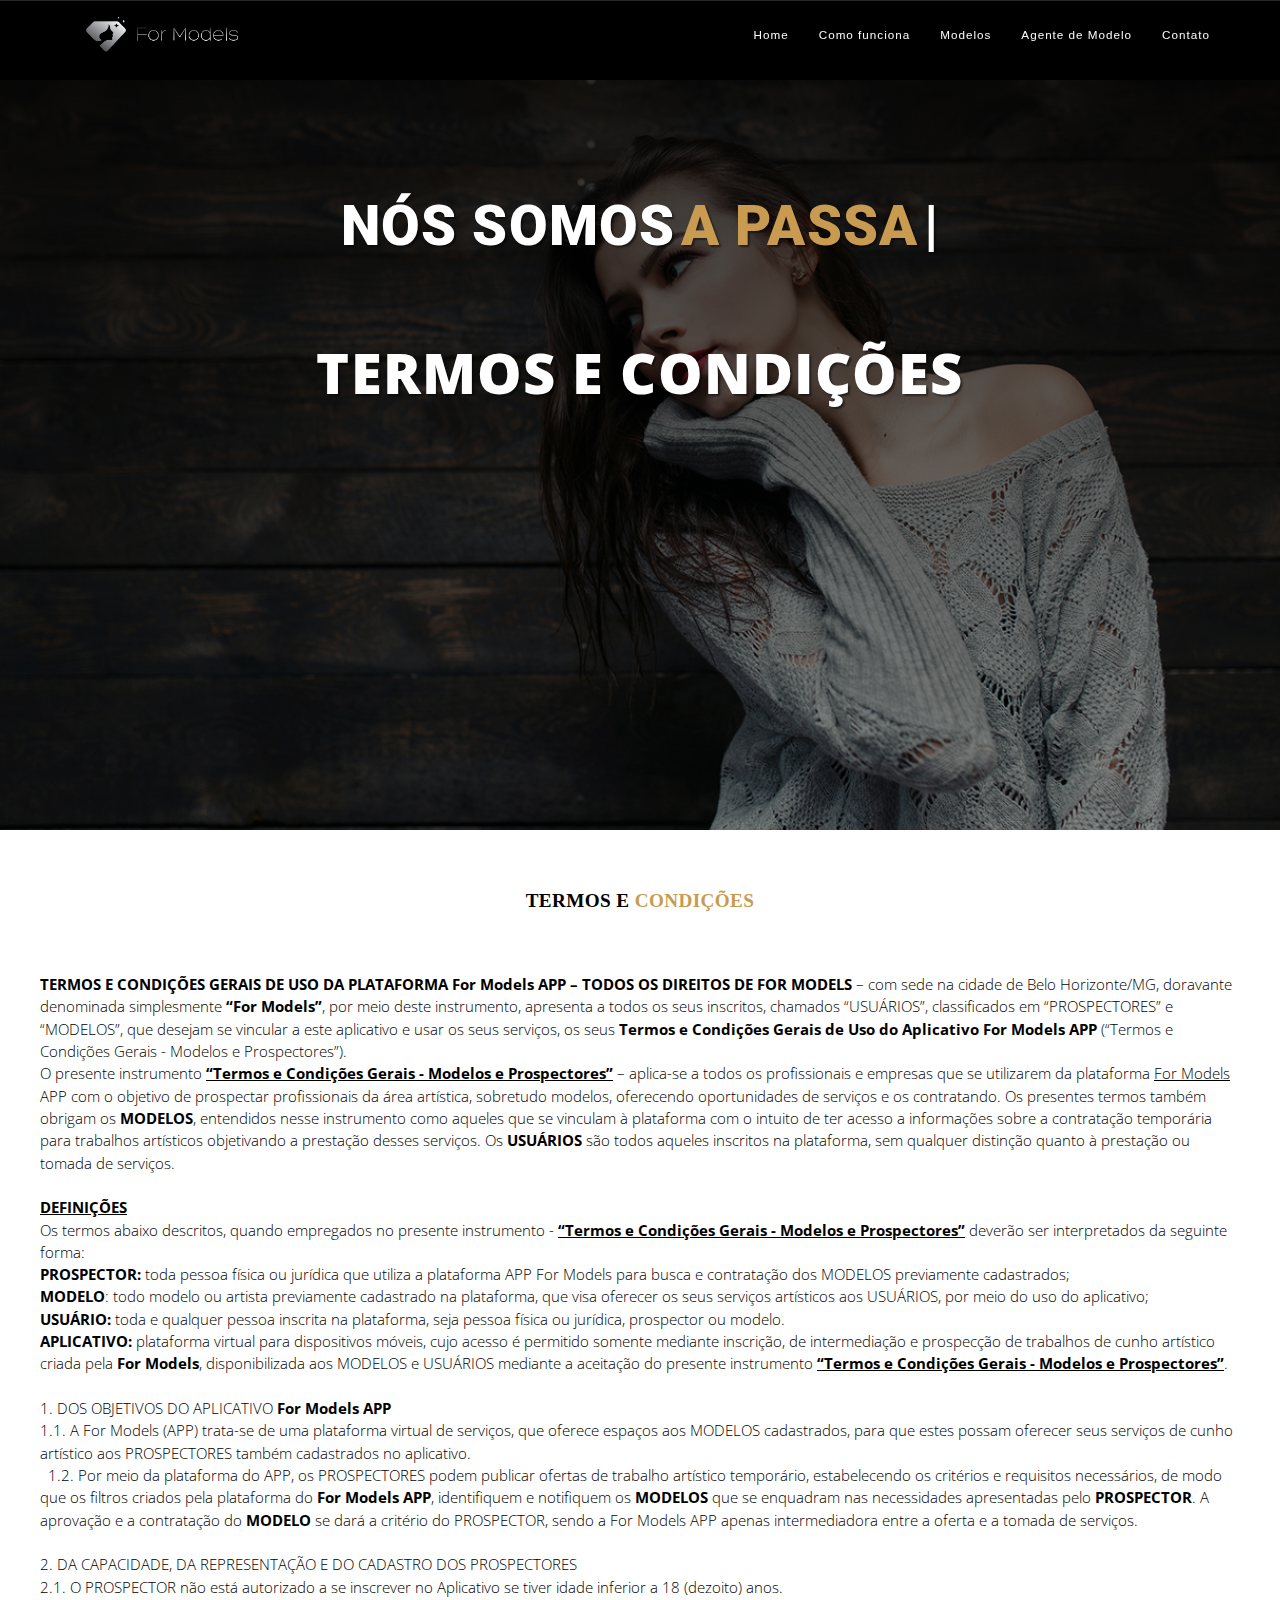
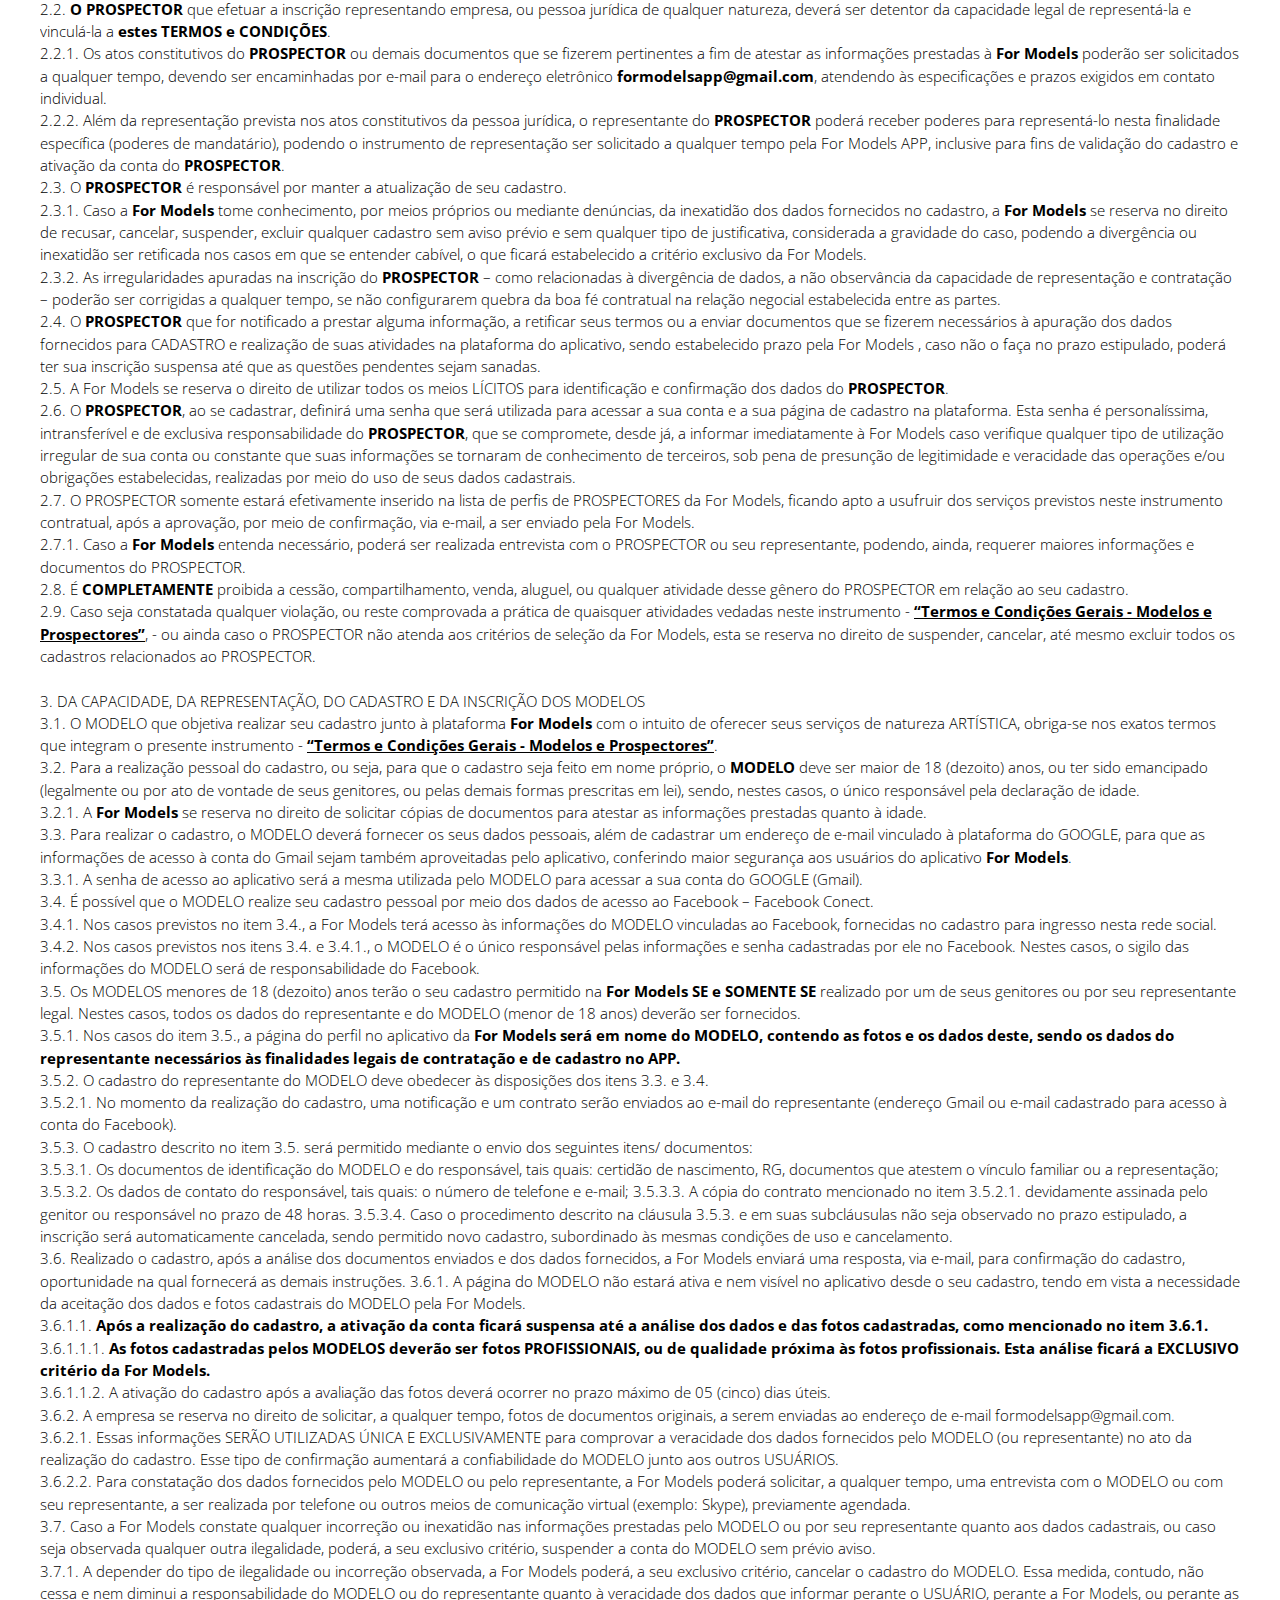
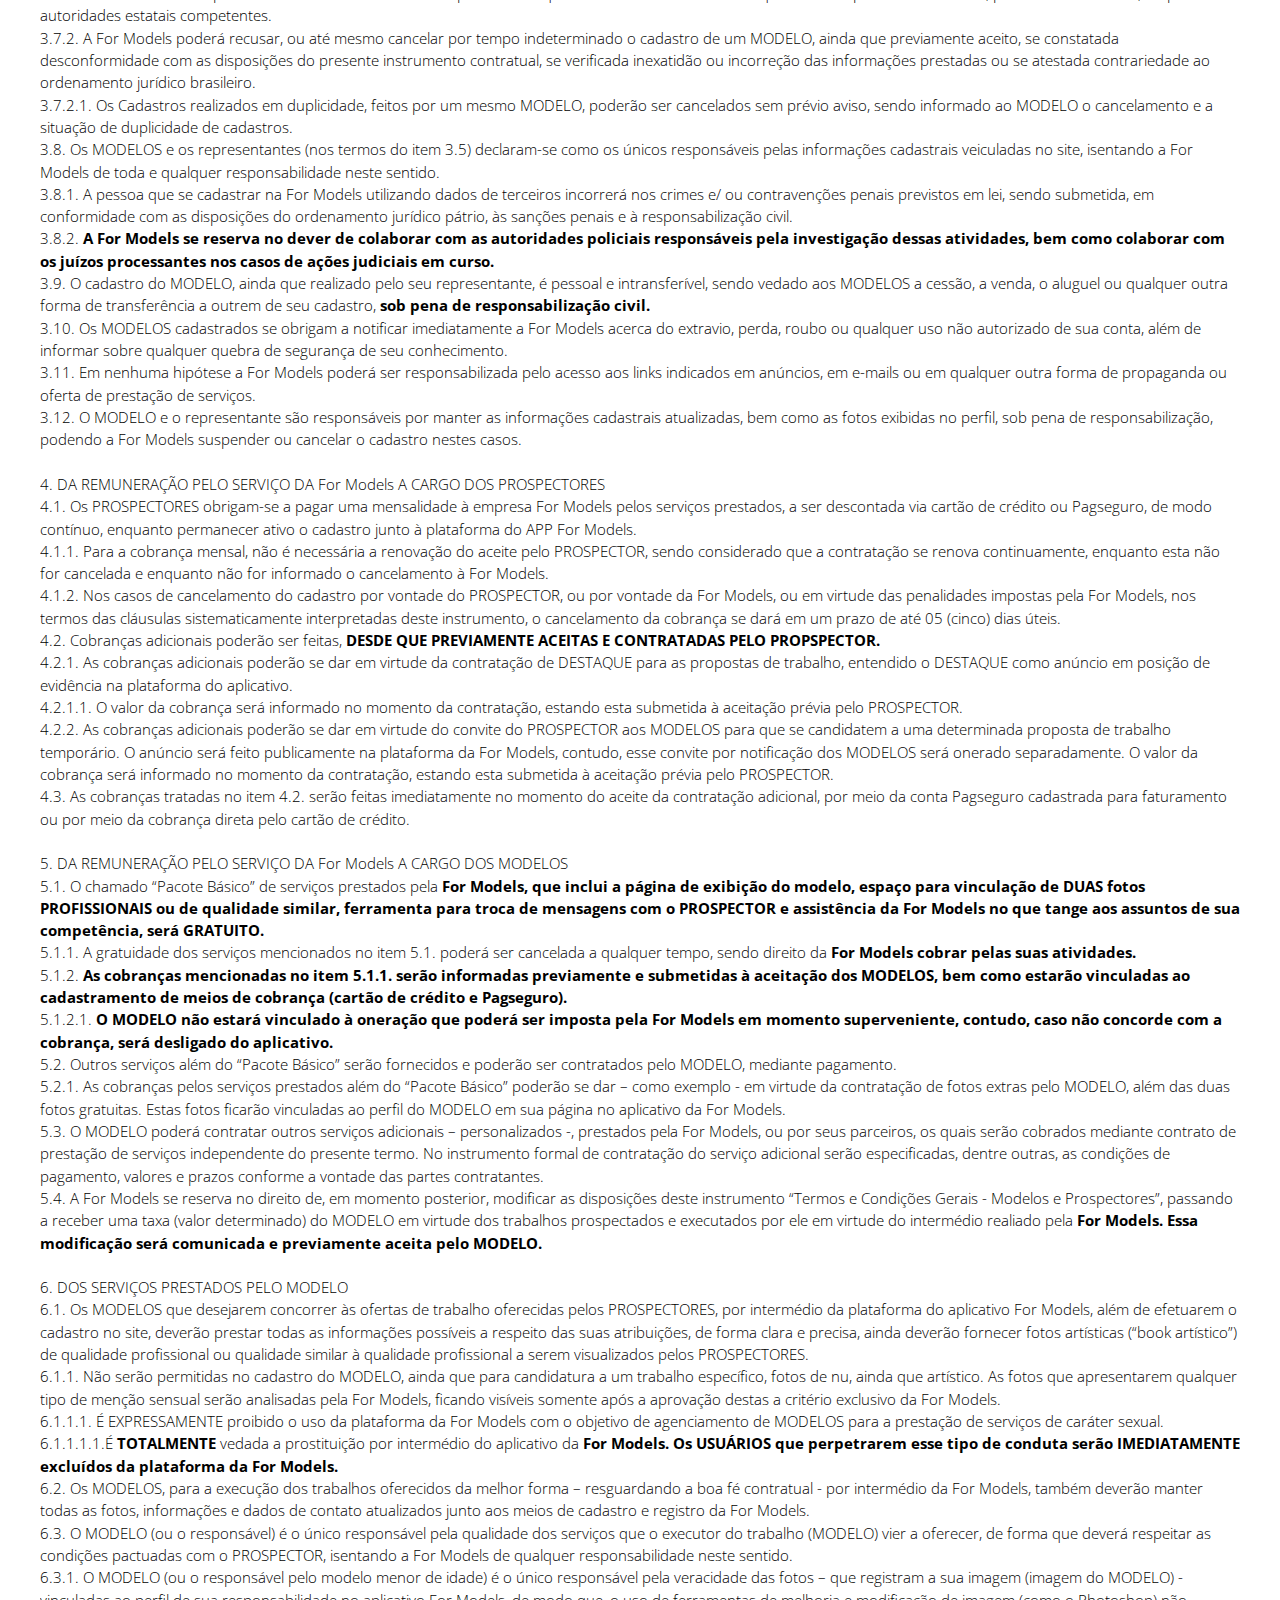
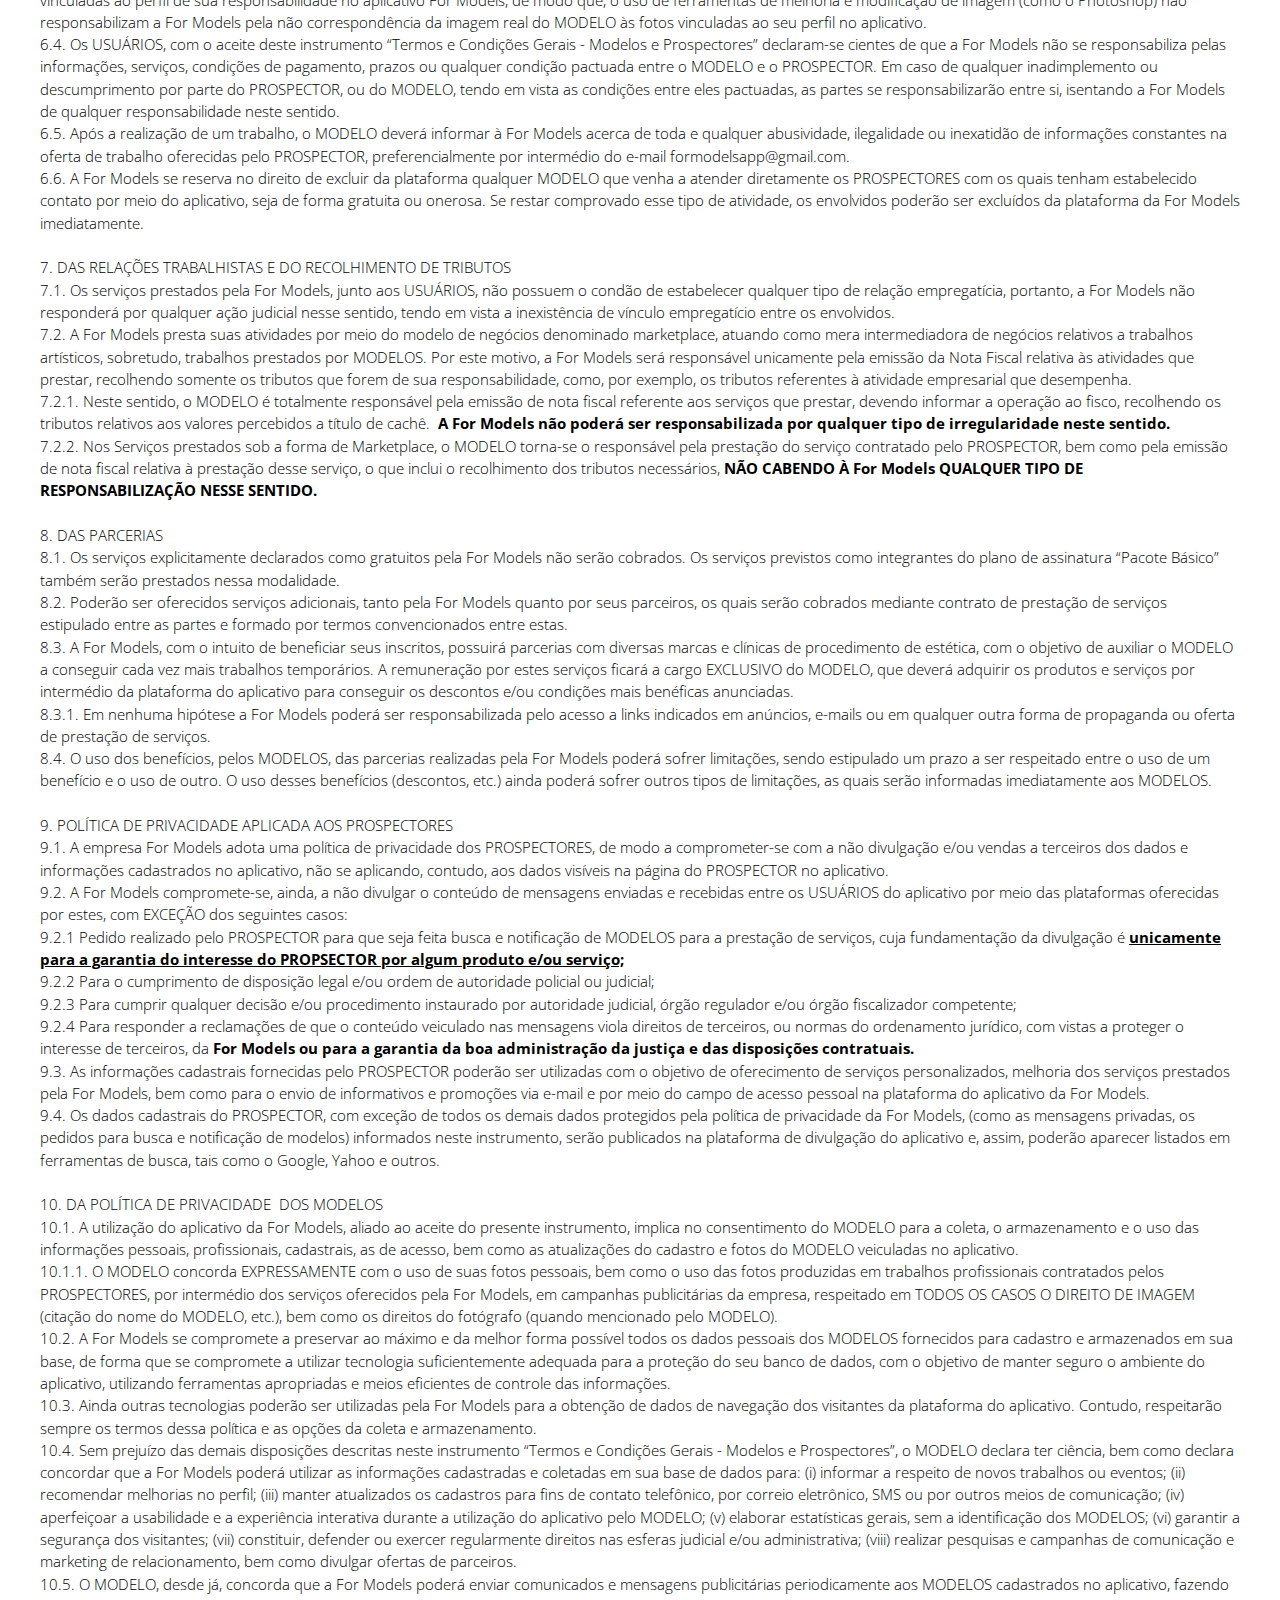
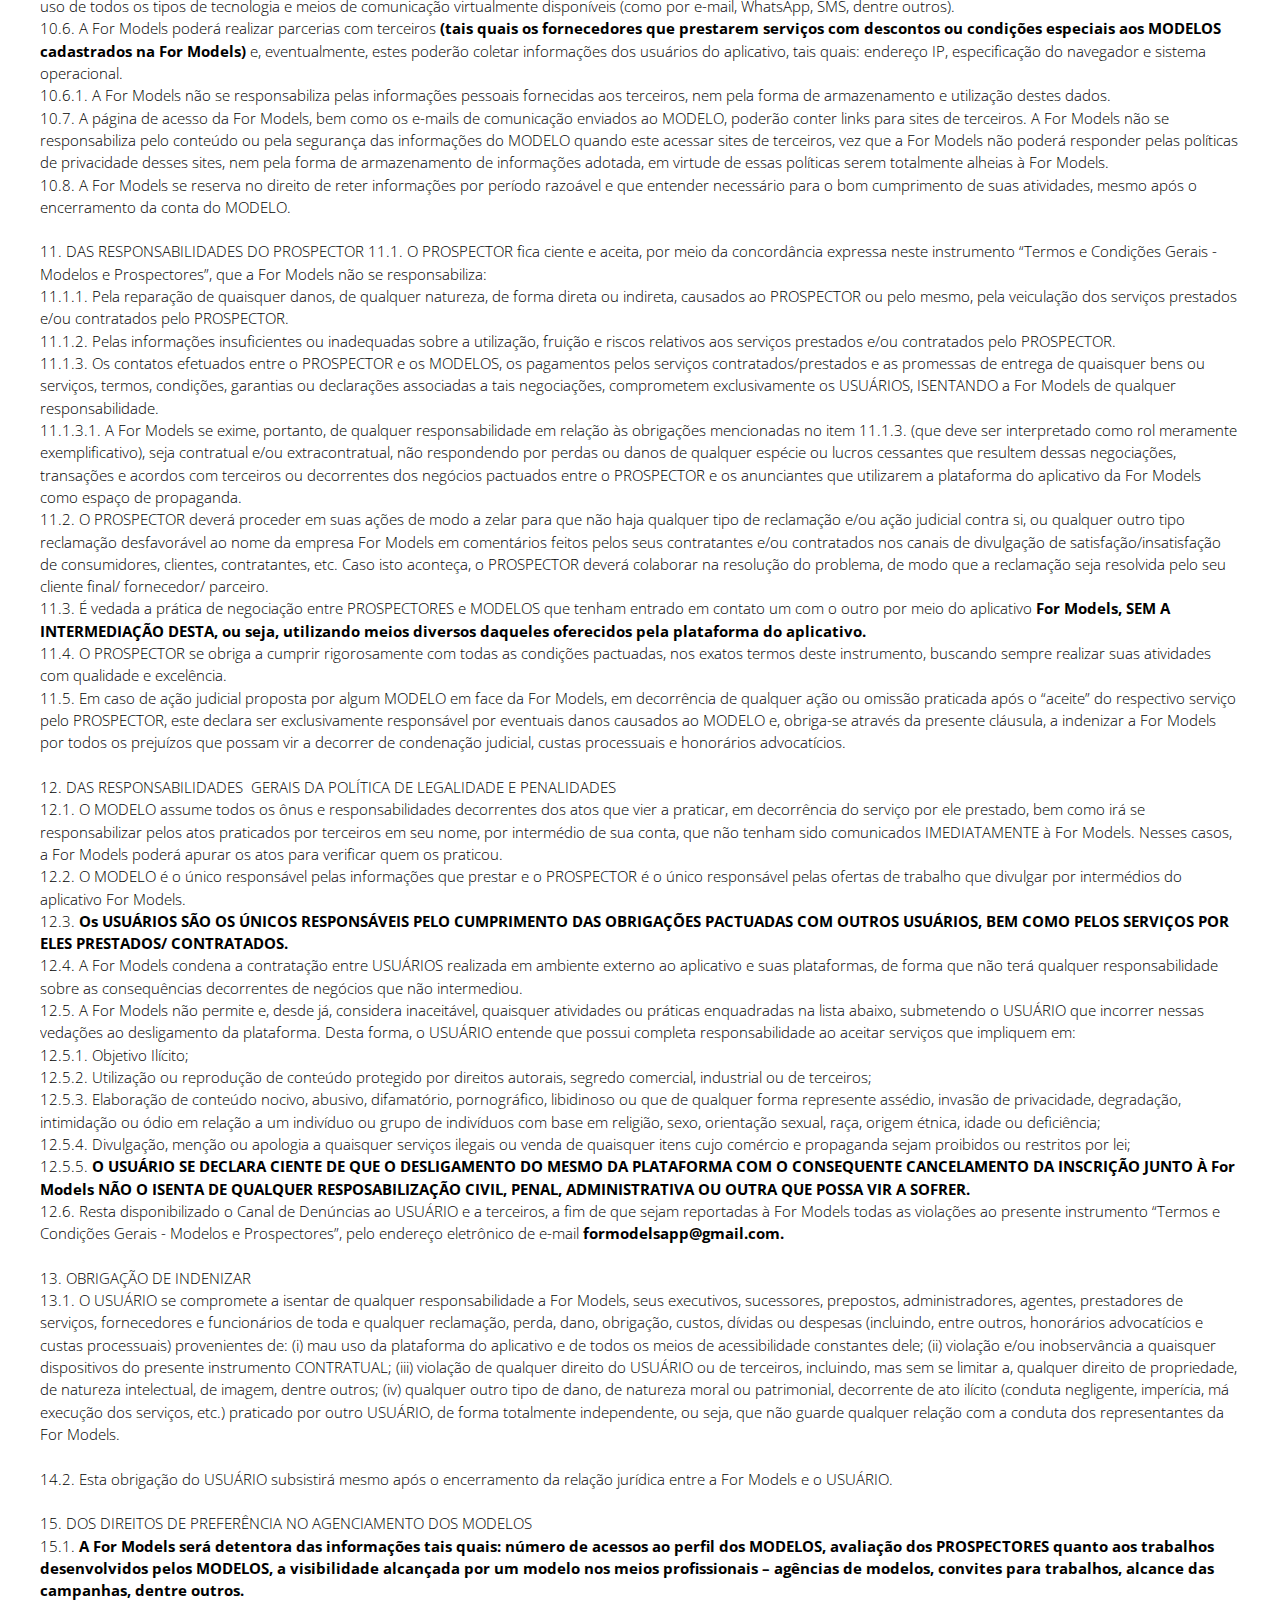
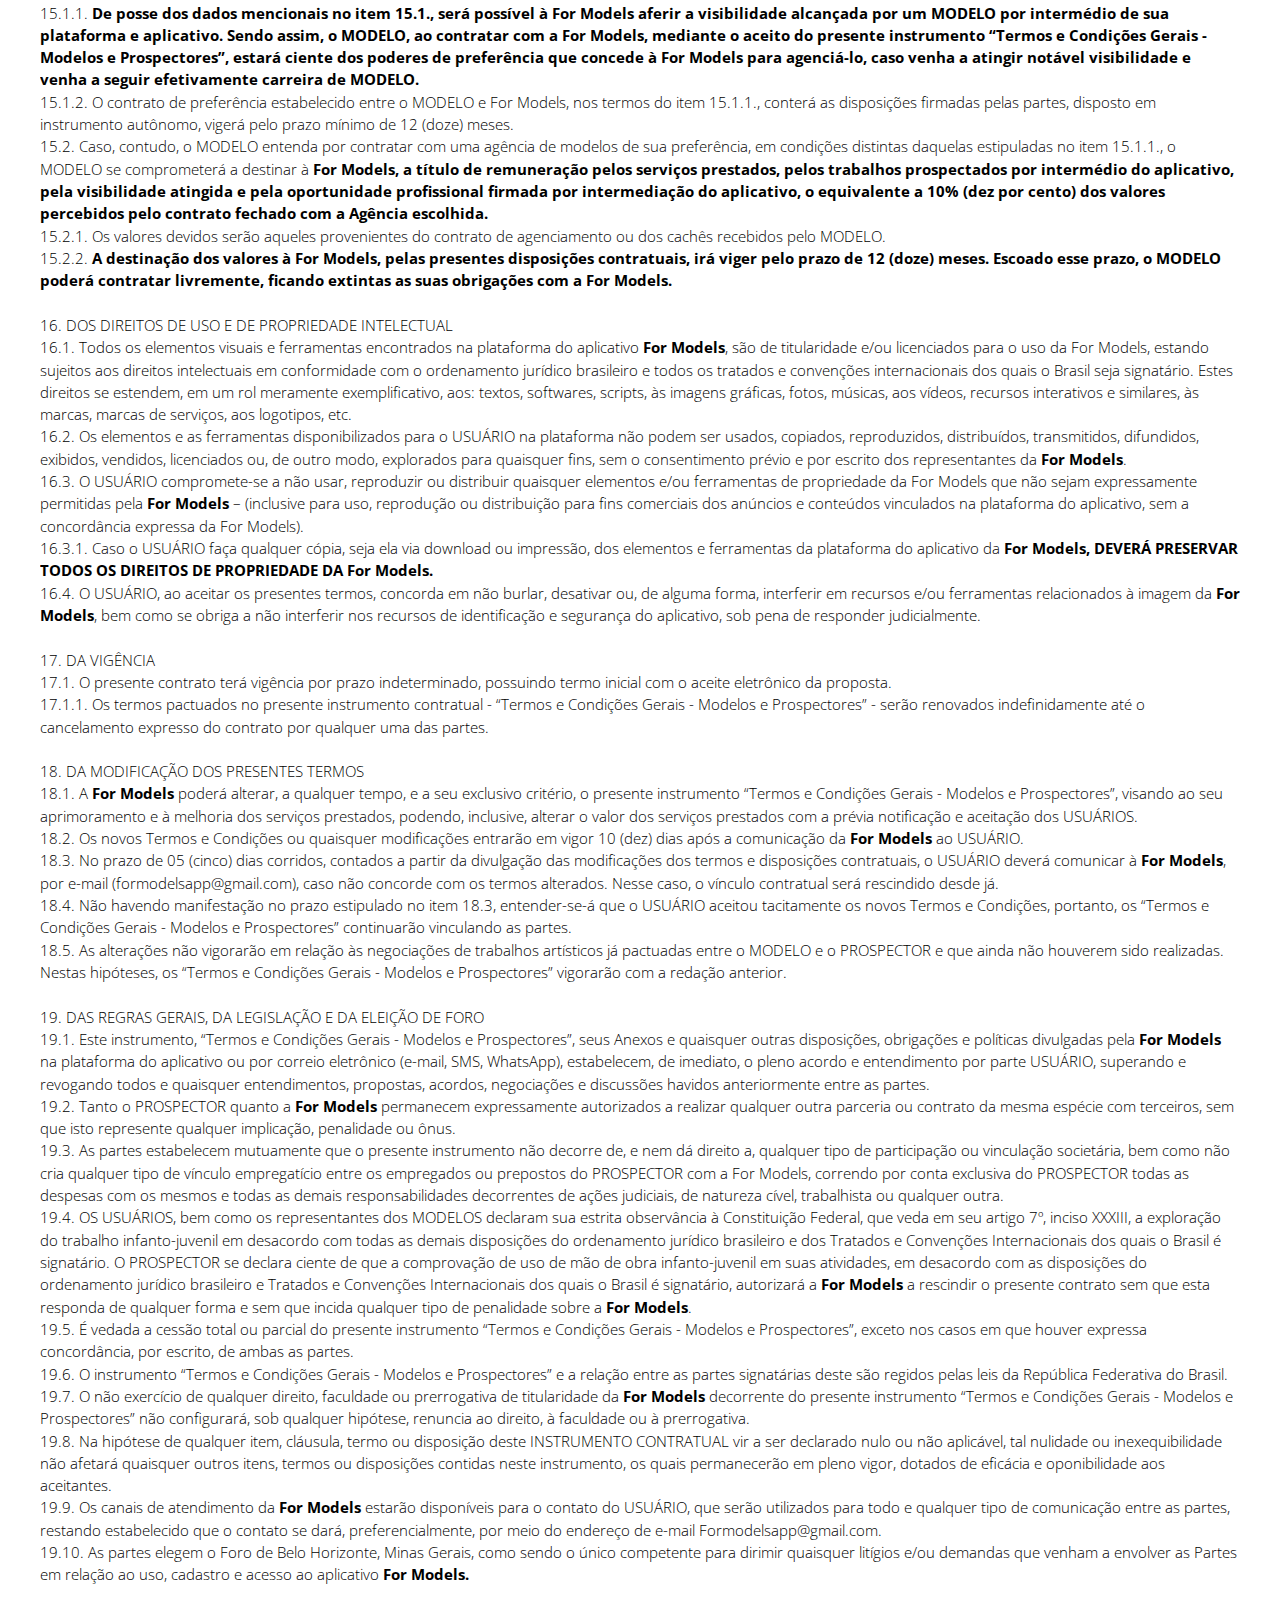
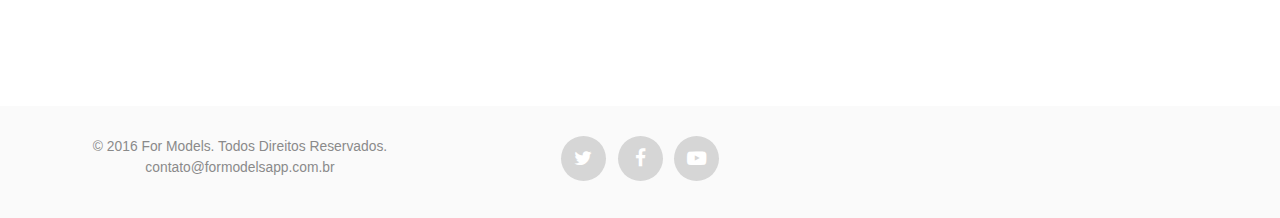
<file: termos.html>
<!DOCTYPE html>
<!--
++++++++++++++++++++++++++++++++++++++++++++++++++++++
AUTHOR : Vijayan PP
PROJECT :NIM
VERSION : 1.1
++++++++++++++++++++++++++++++++++++++++++++++++++++++
-->
<html>
<head>
  <meta charset="utf-8">
  <meta name="viewport" content="width=devidev-width, initial-scale=1.0, maximum-scale=1.0, user-scalable=no">
  <meta http-equiv="X-UA-Compatible" content="IE=edge">
  <title>For Models</title>
  
  <!-- [ FONT-AWESOME ICON ] 
        =========================================================================================================================-->
  <link rel="stylesheet" type="text/css" href="library/font-awesome-4.3.0/css/font-awesome.min.css">

  <!-- [ PLUGIN STYLESHEET ]
        =========================================================================================================================-->
  <link rel="shortcut icon" type="image/x-icon" href="images/icon.png">
  <link rel="stylesheet" type="text/css" href="css/animate.css">
  <link rel="stylesheet" type="text/css" href="css/owl.carousel.css">
        <link rel="stylesheet" type="text/css" href="css/owl.theme.css">
  <link rel="stylesheet" type="text/css" href="css/magnific-popup.css">
  <!-- [ Boot STYLESHEET ]
        =========================================================================================================================-->
  <link rel="stylesheet" type="text/css" href="library/bootstrap/css/bootstrap-theme.min.css">
  <link rel="stylesheet" type="text/css" href="library/bootstrap/css/bootstrap.css">
        <!-- [ DEFAULT STYLESHEET ] 
        =========================================================================================================================-->
  <link rel="stylesheet" type="text/css" href="css/style.css">
        <link rel="stylesheet" type="text/css" href="css/responsive.css">
  <link rel="stylesheet" type="text/css" href="css/color/formodels.css">
  
  <script>
    (function(i,s,o,g,r,a,m){i['GoogleAnalyticsObject']=r;i[r]=i[r]||function(){
    (i[r].q=i[r].q||[]).push(arguments)},i[r].l=1*new Date();a=s.createElement(o),
    m=s.getElementsByTagName(o)[0];a.async=1;a.src=g;m.parentNode.insertBefore(a,m)
    })(window,document,'script','https://www.google-analytics.com/analytics.js','ga');

    ga('create', 'UA-90121357-1', 'auto');
    ga('send', 'pageview');
  </script>

  <!-- Hotjar Tracking Code for http://formodelsapp.com.br/ -->
  <script>
      (function(h,o,t,j,a,r){
          h.hj=h.hj||function(){(h.hj.q=h.hj.q||[]).push(arguments)};
          h._hjSettings={hjid:386129,hjsv:5};
          a=o.getElementsByTagName('head')[0];
          r=o.createElement('script');r.async=1;
          r.src=t+h._hjSettings.hjid+j+h._hjSettings.hjsv;
          a.appendChild(r);
      })(window,document,'//static.hotjar.com/c/hotjar-','.js?sv=');
  </script>
</head>
<body >
<!-- [ LOADERs ]
================================================================================================================================--> 
    <div class="preloader">
    <div class="loader theme_background_color">
        <span></span>
      
    </div>
</div>
<!-- [ /PRELOADER ]
=============================================================================================================================-->
<!-- [WRAPPER ]
=============================================================================================================================-->
<div class="wrapper">
  <!-- [NAV]
 ============================================================================================================================-->    
   <!-- Navigation
    ==========================================-->
    <nav  class=" nim-menu navbar navbar-default navbar-fixed-top">
      <div class="container">
        <!-- Brand and toggle get grouped for better mobile display -->
        <div class="navbar-header">
          <button type="button" class="navbar-toggle collapsed" data-toggle="collapse" data-target="#bs-example-navbar-collapse-1">
            <span class="sr-only">Toggle navigation</span>
            <span class="icon-bar"></span>
            <span class="icon-bar"></span>
            <span class="icon-bar"></span>
          </button>
            <a class="navbar-brand" href="index.html" style="padding-top:0px !important"> <img src="images\for-model.png" height="50px" width="176.35px">
        </div>

        <!-- Collect the nav links, forms, and other content for toggling -->
        <div class="collapse navbar-collapse" id="bs-example-navbar-collapse-1">
          <ul class="nav navbar-nav navbar-right">
            <li><a href="#home" class="page-scroll">Home</a></li>
            <li><a href="#one" class="page-scroll">Como funciona</a></li>
            <li><a href="#two" class="page-scroll">Modelos</a></li>
             <li><a href="#seven" class="page-scroll">Agente de Modelo</a></li>
            <li><a href="#eight" class="page-scroll">Contato</a></li>
          </ul>
        </div><!-- /.navbar-collapse -->
      </div><!-- /.container-fluid -->
    </nav>


   <!-- [/NAV]
 ============================================================================================================================--> 
    
   <!-- [/MAIN-HEADING]
 ============================================================================================================================--> 
   <section class="main-heading" id="home">
       <div class="overlay">
           <div class="container">
               <div class="row">
                  <div class="main-heading-content col-md-12 col-sm-12 text-center">
                    <h1 class="main-heading-title">Nós somos<span class="main-element themecolor" data-elements="A Passarela,A Moda,For Models"></span></h1>
                    <br/><br/><br/>
                    <p class="main-heading-title">Termos e Condições</p>        
                 </div>
               </div>
           </div>
       </div>  
      
   </section>
    
 <!-- [/MAIN-HEADING]
 ============================================================================================================================-->
 
 
 <!-- [ABOUT US]
 ============================================================================================================================-->
 <section class="aboutus white-background black" id="one">
     <div class="container">
         <div class="row">
             <div class="col-md-12 text-center black">
                 <h3 class="title">TERMOS e  <span class="themecolor">CONDIÇÕES</span></h3>
             </div>
         </div>
         <div class="gap"></div>
         
         <div class="row about-box">          
            <div class="margin-bottom">
              <p class="black">
                <strong>TERMOS E CONDIÇÕES GERAIS DE USO DA PLATAFORMA For Models APP – TODOS OS DIREITOS DE FOR MODELS </strong>– com sede na cidade de Belo Horizonte/MG, doravante denominada simplesmente <strong>“For Models”</strong>, por meio deste instrumento, apresenta a todos os seus inscritos, chamados “USUÁRIOS”, classificados em “PROSPECTORES” e “MODELOS”, que desejam se vincular a este aplicativo e usar os seus serviços, os seus <b>Termos e Condições Gerais de Uso do Aplicativo For Models APP</b> (“Termos e Condições Gerais - Modelos e Prospectores”). 

<br/>
O presente instrumento <b><u>“Termos e Condições Gerais - Modelos e Prospectores”</u></b> – aplica-se a todos os profissionais e empresas que se utilizarem da plataforma <u>For Models</u> APP com o objetivo de prospectar profissionais da área artística, sobretudo modelos, oferecendo oportunidades de serviços e os contratando. Os presentes termos também obrigam os <b>MODELOS</b>, entendidos nesse instrumento como aqueles que se vinculam à plataforma com o intuito de ter acesso a informações sobre a contratação temporária para trabalhos artísticos objetivando a prestação desses serviços. Os <b>USUÁRIOS</b> são todos aqueles inscritos na plataforma, sem qualquer distinção quanto à prestação ou tomada de serviços.  
<br/><br/>
<b><u>DEFINIÇÕES</u></b><br/> 
Os termos abaixo descritos, quando empregados no presente instrumento - <b><u>“Termos e Condições Gerais - Modelos e Prospectores”</u></b> deverão ser interpretados da seguinte forma: 
<br/>
<b>PROSPECTOR:</b> toda pessoa física ou jurídica que utiliza a plataforma APP For Models para busca e contratação dos MODELOS previamente cadastrados; <br/>
<b>MODELO</b>: todo modelo ou artista previamente cadastrado na plataforma, que visa oferecer os seus serviços artísticos aos USUÁRIOS, por meio do uso do aplicativo; <br/>
<b>USUÁRIO:</b> toda e qualquer pessoa inscrita na plataforma, seja pessoa física ou jurídica, prospector ou modelo.<br/>
<b>APLICATIVO:</b> plataforma virtual para dispositivos móveis, cujo acesso é permitido somente mediante inscrição, de intermediação e prospecção de trabalhos de cunho artístico criada pela <b>For Models</b>, disponibilizada aos MODELOS e USUÁRIOS mediante a aceitação do presente instrumento <b><u>“Termos e Condições Gerais - Modelos e Prospectores”</u></b>. 
<br/><br/>
1. DOS OBJETIVOS DO APLICATIVO <b>For Models APP</b>
<br/>
1.1. A For Models (APP) trata-se de uma plataforma virtual de serviços, que oferece espaços aos MODELOS cadastrados, para que estes possam oferecer seus serviços de cunho artístico aos PROSPECTORES também cadastrados no aplicativo.
<br/> 
1.2. Por meio da plataforma do APP, os PROSPECTORES podem publicar ofertas de trabalho artístico temporário, estabelecendo os critérios e requisitos necessários, de modo que os filtros criados pela plataforma do <b>For Models APP</b>, identifiquem e notifiquem os <b>MODELOS</b> que se enquadram nas necessidades apresentadas pelo <b>PROSPECTOR</b>. A aprovação e a contratação do <b>MODELO</b> se dará a critério do PROSPECTOR, sendo a For Models APP apenas intermediadora entre a oferta e a tomada de serviços. 
<br/><br/>
2. DA CAPACIDADE, DA REPRESENTAÇÃO E DO CADASTRO DOS PROSPECTORES 
<br/>
2.1. O PROSPECTOR não está autorizado a se inscrever no Aplicativo se tiver idade inferior a 18 (dezoito) anos. 
<br/>
2.2. <b>O PROSPECTOR</b> que efetuar a inscrição representando empresa, ou pessoa jurídica de qualquer natureza, deverá ser detentor da capacidade legal de representá-la e vinculá-la a <b>estes TERMOS e CONDIÇÕES</b>. 
<br/>
2.2.1. Os atos constitutivos do <b>PROSPECTOR</b> ou demais documentos que se fizerem pertinentes a fim de atestar as informações prestadas à <b>For Models</b> poderão ser solicitados a qualquer tempo, devendo ser encaminhadas por e-mail para o endereço eletrônico <b>formodelsapp@gmail.com</b>, atendendo às especificações e prazos exigidos em contato individual.
<br/>
2.2.2. Além da representação prevista nos atos constitutivos da pessoa jurídica, o representante do <b>PROSPECTOR</b> poderá receber poderes para representá-lo nesta finalidade específica (poderes de mandatário), podendo o instrumento de representação ser solicitado a qualquer tempo pela For Models APP, inclusive para fins de validação do cadastro e ativação da conta do <b>PROSPECTOR</b>.
<br/>
2.3. O <b>PROSPECTOR</b> é responsável por manter a atualização de seu cadastro. 
<br/>
2.3.1. Caso a <b>For Models</b> tome conhecimento, por meios próprios ou mediante denúncias, da inexatidão dos dados fornecidos no cadastro, a <b>For Models</b> se reserva no direito de recusar, cancelar, suspender, excluir qualquer cadastro sem aviso prévio e sem qualquer tipo de justificativa, considerada a gravidade do caso, podendo a divergência ou inexatidão ser retificada nos casos em que se entender cabível, o que ficará estabelecido a critério exclusivo da For Models. 
<br/>
2.3.2. As irregularidades apuradas na inscrição do <b>PROSPECTOR</b> – como relacionadas à divergência de dados, a não observância da capacidade de representação e contratação – poderão ser corrigidas a qualquer tempo, se não configurarem quebra da boa fé contratual na relação negocial estabelecida entre as partes. 
<br/>
2.4. O <b>PROSPECTOR</b> que for notificado a prestar alguma informação, a retificar seus termos ou a enviar documentos que se fizerem necessários à apuração dos dados fornecidos para CADASTRO e realização de suas atividades na plataforma do aplicativo, sendo estabelecido prazo pela For Models , caso não o faça no prazo estipulado, poderá ter sua inscrição suspensa até que as questões pendentes sejam sanadas. 
<br/>
2.5. A For Models se reserva o direito de utilizar todos os meios LÍCITOS para identificação e confirmação dos dados do <b>PROSPECTOR</b>. 
<br/>
2.6. O <b>PROSPECTOR</b>, ao se cadastrar, definirá uma senha que será utilizada para acessar a sua conta e a sua página de cadastro na plataforma. Esta senha é personalíssima, intransferível e de exclusiva responsabilidade do <b>PROSPECTOR</b>, que se compromete, desde já, a informar imediatamente à For Models caso verifique qualquer tipo de utilização irregular de sua conta ou constante que suas informações se tornaram de conhecimento de terceiros, sob pena de presunção de legitimidade e veracidade das operações e/ou obrigações estabelecidas, realizadas por meio do uso de seus dados cadastrais. 
<br/>
2.7. O PROSPECTOR somente estará efetivamente inserido na lista de perfis de PROSPECTORES da For Models, ficando apto a usufruir dos serviços previstos neste instrumento contratual, após a aprovação, por meio de confirmação, via e-mail, a ser enviado pela For Models. 
<br/>
2.7.1. Caso a <b>For Models</b> entenda necessário, poderá ser realizada entrevista com o PROSPECTOR ou seu representante, podendo, ainda, requerer maiores informações e documentos do PROSPECTOR.
<br/>
2.8. É <b>COMPLETAMENTE</b> proibida a cessão, compartilhamento, venda, aluguel, ou qualquer atividade desse gênero do PROSPECTOR em relação ao seu cadastro. 
<br/>
2.9. Caso seja constatada qualquer violação, ou reste comprovada a prática de quaisquer atividades vedadas neste instrumento - <b><u>“Termos e Condições Gerais - Modelos e Prospectores”</u></b>, - ou ainda caso o PROSPECTOR não atenda aos critérios de seleção da For Models, esta se reserva no direito de suspender, cancelar, até mesmo excluir todos os cadastros relacionados ao PROSPECTOR. 
<br/><br/>
3. DA CAPACIDADE, DA REPRESENTAÇÃO, DO CADASTRO E DA INSCRIÇÃO DOS MODELOS 
<br/>
3.1. O MODELO que objetiva realizar seu cadastro junto à plataforma <b>For Models</b> com o intuito de oferecer seus serviços de natureza ARTÍSTICA, obriga-se nos exatos termos que integram o presente instrumento - <b><u>“Termos e Condições Gerais - Modelos e Prospectores”</u></b>.
<br/>
3.2. Para a realização pessoal do cadastro, ou seja, para que o cadastro seja feito em nome próprio, o <b>MODELO</b> deve ser maior de 18 (dezoito) anos, ou ter sido emancipado (legalmente ou por ato de vontade de seus genitores, ou pelas demais formas prescritas em lei), sendo, nestes casos, o único responsável pela declaração de idade.
<br/>
3.2.1. A <b>For Models</b> se reserva no direito de solicitar cópias de documentos para atestar as informações prestadas quanto à idade. 
<br/>
3.3. Para realizar o cadastro, o MODELO deverá fornecer os seus dados pessoais, além de cadastrar um endereço de e-mail vinculado à plataforma do GOOGLE, para que as informações de acesso à conta do Gmail sejam também aproveitadas pelo aplicativo, conferindo maior segurança aos usuários do aplicativo <b>For Models</b>.  
<br/>
3.3.1. A senha de acesso ao aplicativo será a mesma utilizada pelo MODELO para acessar a sua conta do GOOGLE (Gmail). 
<br/>
3.4. É possível que o MODELO realize seu cadastro pessoal por meio dos dados de acesso ao Facebook – Facebook Conect. 
<br/>
3.4.1. Nos casos previstos no item 3.4., a For Models terá acesso às informações do MODELO vinculadas ao Facebook, fornecidas no cadastro para ingresso nesta rede social.   
<br/>
3.4.2. Nos casos previstos nos itens 3.4. e 3.4.1., o MODELO é  o único responsável pelas informações e senha cadastradas por ele no Facebook. Nestes casos, o sigilo das informações do MODELO será de responsabilidade do Facebook.  
<br/>
3.5. Os MODELOS menores de 18 (dezoito) anos terão o seu cadastro permitido na <b>For Models SE e SOMENTE SE</b> realizado por um de seus genitores ou por seu representante legal. Nestes casos, todos os dados do representante e do MODELO (menor de 18 anos) deverão ser fornecidos. 
<br/>
3.5.1. Nos casos do item 3.5., a página do perfil no aplicativo da <b>For Models será em nome do MODELO, contendo as fotos e os dados deste, sendo os dados do representante necessários às finalidades legais de contratação e de cadastro no APP. </b>
<br/>
3.5.2. O cadastro do representante do MODELO deve obedecer às disposições dos itens 3.3. e 3.4.
<br/>
3.5.2.1. No momento da realização do cadastro, uma notificação e um contrato serão enviados ao e-mail do representante (endereço Gmail ou e-mail cadastrado para acesso à conta do Facebook). 
<br/>
3.5.3. O cadastro descrito no item 3.5. será permitido mediante o envio dos seguintes itens/ documentos:
<br/>
3.5.3.1. Os documentos de identificação do MODELO e do responsável, tais quais: certidão de nascimento, RG, documentos que atestem o vínculo familiar ou a representação; 
3.5.3.2. Os dados de contato do responsável, tais quais: o número de telefone e e-mail;
3.5.3.3. A cópia do contrato mencionado no item 3.5.2.1. devidamente assinada pelo genitor ou responsável no prazo de 48 horas. 
3.5.3.4. Caso o procedimento descrito na cláusula 3.5.3. e em suas subcláusulas não seja observado no prazo estipulado, a inscrição será automaticamente cancelada, sendo permitido novo cadastro, subordinado às mesmas condições de uso e cancelamento.
<br/>
3.6. Realizado o cadastro, após a análise dos documentos enviados e dos dados fornecidos, a For Models enviará uma resposta, via e-mail, para confirmação do cadastro, oportunidade na qual fornecerá as demais instruções.  
3.6.1. A página do MODELO não estará ativa e nem visível no aplicativo desde o seu cadastro, tendo em vista a necessidade da aceitação dos dados e fotos cadastrais do MODELO pela For Models.
<br/>
3.6.1.1. <b>Após a realização do cadastro, a ativação da conta ficará suspensa até a análise dos dados e das fotos cadastradas, como mencionado no item 3.6.1. </b>
<br/>
3.6.1.1.1. <b>As fotos cadastradas pelos MODELOS deverão ser fotos PROFISSIONAIS, ou de qualidade próxima às fotos profissionais. Esta análise ficará a EXCLUSIVO critério da For Models. </b>
<br/>
3.6.1.1.2. A ativação do cadastro após a avaliação das fotos deverá ocorrer no prazo máximo de 05 (cinco) dias úteis. 
<br/>
3.6.2. A empresa se reserva no direito de solicitar, a qualquer tempo, fotos de documentos originais, a serem enviadas ao endereço de e-mail formodelsapp@gmail.com.
<br/>
3.6.2.1. Essas informações SERÃO UTILIZADAS ÚNICA E EXCLUSIVAMENTE para comprovar a veracidade dos dados fornecidos pelo MODELO (ou representante) no ato da realização do cadastro. Esse tipo de confirmação aumentará a confiabilidade do MODELO junto aos outros USUÁRIOS.
<br/>
3.6.2.2. Para constatação dos dados fornecidos pelo MODELO ou pelo representante, a For Models poderá solicitar, a qualquer tempo, uma entrevista com o MODELO ou com seu representante, a ser realizada por telefone ou outros meios de comunicação virtual (exemplo: Skype), previamente agendada. 
<br/>
3.7. Caso a For Models constate qualquer incorreção ou inexatidão nas informações prestadas pelo MODELO ou por seu representante quanto aos dados cadastrais, ou caso seja observada qualquer outra ilegalidade, poderá, a seu exclusivo critério, suspender a conta do MODELO sem prévio aviso. 
<br/>
3.7.1. A depender do tipo de ilegalidade ou incorreção observada, a For Models poderá, a seu exclusivo critério, cancelar o cadastro do MODELO. Essa medida, contudo, não cessa e nem diminui a responsabilidade do MODELO ou do representante quanto à veracidade dos dados que informar perante o USUÁRIO, perante a For Models, ou perante as autoridades estatais competentes.
<br/>
3.7.2. A For Models poderá recusar, ou até mesmo cancelar por tempo indeterminado o cadastro de um MODELO, ainda que previamente aceito, se constatada desconformidade com as disposições do presente instrumento contratual, se verificada inexatidão ou incorreção das informações prestadas ou se atestada contrariedade ao ordenamento jurídico brasileiro.
<br/>
3.7.2.1. Os Cadastros realizados em duplicidade, feitos por um mesmo MODELO, poderão ser cancelados sem prévio aviso, sendo informado ao MODELO o cancelamento e a situação de duplicidade de cadastros. 
<br/>
3.8. Os MODELOS e os representantes (nos termos do item 3.5) declaram-se como os únicos responsáveis pelas informações cadastrais veiculadas no site, isentando a For Models de toda e qualquer responsabilidade neste sentido.
<br/>
3.8.1. A pessoa que se cadastrar na For Models utilizando dados de terceiros incorrerá nos crimes e/ ou contravenções penais previstos em lei, sendo submetida, em conformidade com as disposições do ordenamento jurídico pátrio, às sanções penais e à responsabilização civil.
<br/>
3.8.2. <b>A For Models se reserva no dever de colaborar com as autoridades policiais responsáveis pela investigação dessas atividades, bem como colaborar com os juízos processantes nos casos de ações judiciais em curso. </b>
<br/>
3.9. O cadastro do MODELO, ainda que realizado pelo seu representante, é pessoal e intransferível, sendo vedado aos MODELOS a cessão, a venda, o aluguel ou qualquer outra forma de transferência a outrem de seu cadastro, <b>sob pena de responsabilização civil. </b>
<br/>
3.10. Os MODELOS cadastrados se obrigam a notificar imediatamente a For Models acerca do extravio, perda, roubo ou qualquer uso não autorizado de sua conta, além de informar sobre qualquer quebra de segurança de seu conhecimento. 
<br/>
3.11. Em nenhuma hipótese a For Models poderá ser responsabilizada pelo acesso aos links indicados em anúncios, em e-mails ou em qualquer outra forma de propaganda ou oferta de prestação de serviços.
<br/>
3.12. O MODELO e o representante são responsáveis por manter as informações cadastrais atualizadas, bem como as fotos exibidas no perfil, sob pena de responsabilização, podendo a For Models suspender ou cancelar o cadastro nestes casos.  
<br/><br/>
4. DA REMUNERAÇÃO PELO SERVIÇO DA For Models A CARGO DOS PROSPECTORES 
<br/>
4.1. Os PROSPECTORES obrigam-se a pagar uma mensalidade à empresa For Models pelos serviços prestados, a ser descontada via cartão de crédito ou Pagseguro, de modo contínuo, enquanto permanecer ativo o cadastro junto à plataforma do APP For Models. 
<br/>
4.1.1. Para a cobrança mensal, não é necessária a renovação do aceite pelo PROSPECTOR, sendo considerado que a contratação se renova continuamente, enquanto esta não for cancelada e enquanto não for informado o cancelamento à For Models.
<br/>
4.1.2. Nos casos de cancelamento do cadastro por vontade do PROSPECTOR, ou por vontade da For Models, ou em virtude das penalidades impostas pela For Models, nos termos das cláusulas sistematicamente interpretadas deste instrumento, o cancelamento da cobrança se dará em um prazo de até 05 (cinco) dias úteis. 
<br/>
4.2. Cobranças adicionais poderão ser feitas, <b>DESDE QUE PREVIAMENTE ACEITAS E CONTRATADAS PELO PROPSPECTOR. </b>
<br/>
4.2.1. As cobranças adicionais poderão se dar em virtude da contratação de DESTAQUE para as propostas de trabalho, entendido o DESTAQUE como anúncio em posição de evidência na plataforma do aplicativo. 
<br/>
4.2.1.1. O valor da cobrança será informado no momento da contratação, estando esta submetida à aceitação prévia pelo PROSPECTOR.
<br/>
4.2.2.  As cobranças adicionais poderão se dar em virtude do convite do PROSPECTOR aos MODELOS para que se candidatem a uma determinada proposta de trabalho temporário. O anúncio será feito publicamente na plataforma da For Models, contudo, esse convite por notificação dos MODELOS será onerado separadamente. O valor da cobrança será informado no momento da contratação, estando esta submetida à aceitação prévia pelo PROSPECTOR.
<br/>
4.3. As cobranças tratadas no item 4.2. serão feitas imediatamente no momento do aceite da contratação adicional, por meio da conta Pagseguro cadastrada para faturamento ou por meio da cobrança direta pelo cartão de crédito. 
<br/><br/>
5. DA REMUNERAÇÃO PELO SERVIÇO DA For Models A CARGO DOS MODELOS 
<br/>
5.1. O chamado “Pacote Básico” de serviços prestados pela <b>For Models, que inclui a página de exibição do modelo, espaço para vinculação de DUAS fotos PROFISSIONAIS ou de qualidade similar, ferramenta para troca de mensagens com o PROSPECTOR e assistência da For Models no que tange aos assuntos de sua competência, será GRATUITO. </b>
<br/>
5.1.1.  A gratuidade dos serviços mencionados no item 5.1. poderá ser cancelada a qualquer tempo, sendo direito da <b>For Models cobrar pelas suas atividades.</b>
<br/>
5.1.2. <b>As cobranças mencionadas no item 5.1.1. serão informadas previamente e submetidas à aceitação dos MODELOS, bem como estarão vinculadas ao cadastramento de meios de cobrança (cartão de crédito e Pagseguro). </b>
<br/>
5.1.2.1. <b>O MODELO não estará vinculado à oneração que poderá ser imposta pela For Models em momento superveniente, contudo, caso não concorde com a cobrança, será desligado do aplicativo. </b> 
<br/>
5.2. Outros serviços além do “Pacote Básico” serão fornecidos e poderão ser contratados pelo MODELO, mediante pagamento. 
<br/>
5.2.1. As cobranças pelos serviços prestados além do “Pacote Básico” poderão se dar – como exemplo - em virtude da contratação de fotos extras pelo MODELO, além das duas fotos gratuitas. Estas fotos ficarão vinculadas ao perfil do MODELO em sua página no aplicativo da For Models. 
<br/>
5.3.  O MODELO poderá contratar outros serviços adicionais – personalizados -, prestados pela For Models, ou por seus parceiros, os quais serão cobrados mediante contrato de prestação de serviços independente do presente termo. No instrumento formal de contratação do serviço adicional serão especificadas, dentre outras, as condições de pagamento, valores e prazos conforme a vontade das partes contratantes.
<br/>
5.4. A For Models se reserva no direito de, em momento posterior, modificar as disposições deste instrumento “Termos e Condições Gerais - Modelos e Prospectores”, passando a receber uma taxa (valor determinado) do MODELO em virtude dos trabalhos prospectados e executados por ele em virtude do intermédio realiado pela <b>For Models. Essa modificação será comunicada e previamente aceita pelo MODELO. </b>
<br/><br/>
6. DOS SERVIÇOS PRESTADOS PELO MODELO
<br/>
6.1. Os MODELOS que desejarem concorrer às ofertas de trabalho oferecidas pelos PROSPECTORES, por intermédio da plataforma do aplicativo For Models, além de efetuarem o cadastro no site, deverão prestar todas as informações possíveis a respeito das suas atribuições, de forma clara e precisa, ainda  deverão fornecer fotos artísticas (“book artístico”) de qualidade profissional ou qualidade similar à qualidade profissional a serem visualizados pelos PROSPECTORES. 
<br/>
6.1.1. Não serão permitidas no cadastro do MODELO, ainda que para candidatura a um trabalho específico, fotos de nu, ainda que artístico. As fotos que apresentarem qualquer tipo de menção sensual serão analisadas pela For Models, ficando visíveis somente após a aprovação destas a critério exclusivo da For Models.  
<br/>
6.1.1.1. É EXPRESSAMENTE proibido o uso da plataforma da For Models com o objetivo de agenciamento de MODELOS para a prestação de serviços de caráter sexual. 
<br/>
6.1.1.1.1.É <b>TOTALMENTE</b> vedada a prostituição por intermédio do aplicativo da <b>For Models. Os USUÁRIOS que perpetrarem esse tipo de conduta serão IMEDIATAMENTE excluídos da plataforma da For Models. </b>
<br/>
6.2. Os MODELOS, para a execução dos trabalhos oferecidos da melhor forma – resguardando a boa fé contratual -  por intermédio da For Models,  também deverão manter todas as fotos, informações e dados de contato atualizados junto aos meios de cadastro e registro da For Models. 
<br/>
6.3. O MODELO (ou o responsável) é o único responsável pela qualidade dos serviços que o executor do trabalho (MODELO) vier a oferecer, de forma que deverá respeitar as condições pactuadas com o PROSPECTOR, isentando a For Models de qualquer responsabilidade neste sentido. 
<br/>
6.3.1. O MODELO (ou o responsável pelo modelo menor de idade) é o único responsável pela veracidade das fotos – que registram a sua imagem (imagem do MODELO) - vinculadas ao perfil de sua responsabilidade no aplicativo For Models, de modo que, o uso de ferramentas de melhoria e modificação de imagem (como o Photoshop) não responsabilizam a For Models pela não correspondência da imagem real do MODELO às fotos vinculadas ao seu perfil no aplicativo.
<br/>
6.4. Os USUÁRIOS, com o aceite deste instrumento “Termos e Condições Gerais - Modelos e Prospectores” declaram-se cientes de que a For Models não se responsabiliza pelas informações, serviços, condições de pagamento, prazos ou qualquer condição pactuada entre o MODELO e o PROSPECTOR. Em caso de qualquer inadimplemento ou descumprimento por parte do PROSPECTOR, ou do MODELO, tendo em vista as condições entre eles pactuadas, as partes se responsabilizarão entre si, isentando a For Models de qualquer responsabilidade neste sentido.
<br/>
6.5. Após a realização de um trabalho, o MODELO deverá informar à For Models acerca de toda e qualquer abusividade, ilegalidade ou inexatidão de informações constantes na oferta de trabalho oferecidas pelo PROSPECTOR, preferencialmente por intermédio do e-mail formodelsapp@gmail.com. 
<br/>
6.6. A For Models se reserva no direito de excluir da plataforma qualquer MODELO que venha a atender diretamente os PROSPECTORES com os quais tenham estabelecido contato por meio do aplicativo, seja de forma gratuita ou onerosa. Se restar comprovado esse tipo de atividade, os envolvidos poderão ser excluídos da plataforma da For Models imediatamente. 
<br/><br/>
7. DAS RELAÇÕES TRABALHISTAS E DO RECOLHIMENTO DE TRIBUTOS
<br/>
7.1. Os serviços prestados pela For Models, junto aos USUÁRIOS, não possuem o condão de estabelecer qualquer tipo de relação empregatícia, portanto, a For Models não responderá por qualquer ação judicial nesse sentido, tendo em vista a inexistência de vínculo empregatício entre os envolvidos. 
<br/>
7.2. A For Models presta suas atividades por meio do modelo de negócios denominado marketplace, atuando como mera intermediadora de negócios relativos a trabalhos artísticos, sobretudo, trabalhos prestados por MODELOS. Por este motivo, a For Models será responsável unicamente pela emissão da Nota Fiscal relativa às atividades que prestar, recolhendo somente os tributos que forem de sua responsabilidade, como, por exemplo, os tributos referentes à atividade empresarial que desempenha. 
<br/>
7.2.1. Neste sentido, o MODELO é totalmente responsável pela emissão de nota fiscal referente aos serviços que prestar, devendo informar a operação ao fisco, recolhendo os tributos relativos aos valores percebidos a título de cachê.  <b>A For Models não poderá ser responsabilizada por qualquer tipo de irregularidade neste sentido. </b>
<br/>
7.2.2. Nos Serviços prestados sob a forma de Marketplace, o MODELO torna-se o responsável pela prestação do serviço contratado pelo PROSPECTOR, bem como pela emissão de nota fiscal relativa à prestação desse serviço, o que inclui o recolhimento dos tributos necessários, <b>NÃO CABENDO À For Models QUALQUER TIPO DE RESPONSABILIZAÇÃO NESSE SENTIDO. </b>
<br/><br/>
8. DAS PARCERIAS 
<br/>
8.1. Os serviços explicitamente declarados como gratuitos pela For Models não serão cobrados. Os serviços previstos como integrantes do plano de assinatura “Pacote Básico” também serão prestados nessa modalidade. 
<br/>
8.2. Poderão ser oferecidos serviços adicionais, tanto pela For Models quanto por seus parceiros, os quais serão cobrados mediante contrato de prestação de serviços estipulado entre as partes e formado por termos convencionados entre estas. 
<br/>
8.3. A For Models, com o intuito de beneficiar seus inscritos, possuirá parcerias com diversas marcas e clínicas de procedimento de estética, com o objetivo de auxiliar o MODELO a conseguir cada vez mais trabalhos temporários. A remuneração por estes serviços ficará a cargo EXCLUSIVO do MODELO, que deverá adquirir os produtos e serviços por intermédio da plataforma do aplicativo para conseguir os descontos e/ou condições mais benéficas anunciadas.
<br/>
8.3.1. Em nenhuma hipótese a For Models poderá ser responsabilizada pelo acesso a links indicados em anúncios, e-mails ou em qualquer outra forma de propaganda ou oferta de prestação de serviços.
<br/>
8.4. O uso dos benefícios, pelos MODELOS, das parcerias realizadas pela For Models poderá sofrer limitações, sendo estipulado um prazo a ser respeitado entre o uso de um benefício e o uso de outro. O uso desses benefícios (descontos, etc.) ainda poderá sofrer outros tipos de limitações, as quais serão informadas imediatamente aos MODELOS. 
 <br/><br/>
9. POLÍTICA DE PRIVACIDADE APLICADA AOS PROSPECTORES 
<br/>
9.1. A empresa For Models adota uma política de privacidade dos PROSPECTORES, de modo a comprometer-se com a não divulgação e/ou vendas a terceiros dos dados e informações cadastrados no aplicativo, não se aplicando, contudo, aos dados visíveis na página do PROSPECTOR no aplicativo.
<br/>
9.2. A For Models compromete-se, ainda, a não divulgar o conteúdo de mensagens enviadas e recebidas entre os USUÁRIOS do aplicativo por meio das plataformas oferecidas por estes, com EXCEÇÃO dos seguintes casos: 
<br/>
9.2.1 Pedido realizado pelo PROSPECTOR para que seja feita busca e notificação de MODELOS para a prestação de serviços, cuja fundamentação da divulgação é <b><u>unicamente para a garantia do interesse do PROPSECTOR por algum produto e/ou serviço;</u></b> 
<br/>
9.2.2 Para o cumprimento de disposição legal e/ou ordem de autoridade policial ou judicial;
<br/>
9.2.3 Para cumprir qualquer decisão e/ou procedimento instaurado por autoridade judicial, órgão regulador e/ou órgão fiscalizador competente; 
<br/>
9.2.4 Para responder a reclamações de que o conteúdo veiculado nas mensagens viola direitos de terceiros, ou normas do ordenamento jurídico, com vistas a proteger o interesse de terceiros, da <b>For Models ou para a garantia da boa administração da justiça e das disposições contratuais.  </b>
<br/>
9.3. As informações cadastrais fornecidas pelo PROSPECTOR poderão ser utilizadas com o objetivo de oferecimento de serviços personalizados, melhoria dos serviços prestados pela For Models, bem como para o envio de informativos e promoções via e-mail e por meio do campo de acesso pessoal na plataforma do aplicativo da For Models.
<br/>
9.4. Os dados cadastrais do PROSPECTOR, com exceção de todos os demais dados protegidos pela política de privacidade da For Models, (como as mensagens privadas, os pedidos para busca e notificação de modelos) informados neste instrumento, serão publicados na plataforma de divulgação do aplicativo e, assim, poderão aparecer listados em ferramentas de busca, tais como o Google, Yahoo e outros.
<br/><br/>
10. DA POLÍTICA DE PRIVACIDADE  DOS MODELOS 
<br/>
10.1. A utilização do aplicativo da For Models, aliado ao aceite do presente instrumento, implica no consentimento do MODELO para a coleta, o armazenamento e o uso das informações pessoais, profissionais, cadastrais, as de acesso, bem como as atualizações do cadastro e fotos do MODELO veiculadas no aplicativo.
<br/>
10.1.1. O MODELO concorda EXPRESSAMENTE com o uso de suas fotos pessoais, bem como o uso das fotos produzidas em trabalhos profissionais contratados pelos PROSPECTORES, por intermédio dos serviços oferecidos pela For Models, em campanhas publicitárias da empresa, respeitado em TODOS OS CASOS O DIREITO DE IMAGEM (citação do nome do MODELO, etc.), bem como os direitos do fotógrafo (quando mencionado pelo MODELO).
<br/>
10.2. A For Models se compromete a preservar ao máximo e da melhor forma possível todos os dados pessoais dos MODELOS fornecidos para cadastro e armazenados em sua base, de forma que se compromete a utilizar tecnologia suficientemente adequada para a proteção do seu banco de dados, com o objetivo de manter seguro o ambiente do aplicativo, utilizando ferramentas apropriadas e meios eficientes de controle das informações. 
<br/>
10.3. Ainda outras tecnologias poderão ser utilizadas pela For Models para a obtenção de dados de navegação dos visitantes da plataforma do aplicativo. Contudo, respeitarão sempre os termos dessa política e as opções da coleta e armazenamento. 
<br/>
10.4. Sem prejuízo das demais disposições descritas neste instrumento “Termos e Condições Gerais - Modelos e Prospectores”, o MODELO declara ter ciência, bem como declara concordar que a For Models poderá utilizar as informações cadastradas e coletadas em sua base de dados para:
(i) informar a respeito de novos trabalhos ou eventos; 
(ii) recomendar melhorias no perfil; 
(iii) manter atualizados os cadastros para fins de contato telefônico, por correio eletrônico, SMS ou por outros meios de comunicação; 
(iv) aperfeiçoar a usabilidade e a experiência interativa durante a utilização do aplicativo pelo MODELO; 
(v) elaborar estatísticas gerais, sem a identificação dos MODELOS; 
(vi) garantir a segurança dos visitantes;
(vii) constituir, defender ou exercer regularmente direitos nas esferas judicial e/ou administrativa; 
(viii) realizar pesquisas e campanhas de comunicação e marketing de relacionamento, bem como divulgar ofertas de parceiros. 
<br/>
10.5. O MODELO, desde já, concorda que a For Models poderá enviar comunicados e mensagens publicitárias periodicamente aos MODELOS cadastrados no aplicativo, fazendo uso de todos os tipos de tecnologia e meios de comunicação virtualmente disponíveis (como por e-mail, WhatsApp, SMS, dentre outros). 
<br/>
10.6. A For Models poderá realizar parcerias com terceiros <b>(tais quais os fornecedores que prestarem serviços com descontos ou condições especiais aos MODELOS cadastrados na For Models)</b> e, eventualmente, estes poderão coletar informações dos usuários do aplicativo, tais quais: endereço IP, especificação do navegador e sistema operacional. 
<br/>
10.6.1. A For Models não se responsabiliza pelas informações pessoais fornecidas aos terceiros, nem pela forma de armazenamento e utilização destes dados.  
<br/>
10.7. A página de acesso da For Models, bem como os e-mails de comunicação enviados ao MODELO, poderão conter links para sites de terceiros. A For Models não se responsabiliza pelo conteúdo ou pela segurança das informações do MODELO quando este acessar sites de terceiros, vez que a For Models não poderá responder pelas políticas de privacidade desses sites, nem pela forma de armazenamento de informações adotada, em virtude de essas políticas serem totalmente alheias à For Models. 
<br/>
10.8. A For Models se reserva no direito de reter informações por período razoável e que entender necessário para o bom cumprimento de suas atividades, mesmo após o encerramento da conta do MODELO. 

<br/><br/>
11. DAS RESPONSABILIDADES DO PROSPECTOR
11.1. O PROSPECTOR fica ciente e aceita, por meio da concordância expressa neste instrumento “Termos e Condições Gerais - Modelos e Prospectores”, que a For Models não se responsabiliza: 
<br/>
11.1.1. Pela reparação de quaisquer danos, de qualquer natureza, de forma direta ou indireta, causados ao PROSPECTOR ou pelo mesmo, pela veiculação dos serviços prestados e/ou contratados pelo PROSPECTOR.
 <br/>
11.1.2. Pelas informações insuficientes ou inadequadas sobre a utilização, fruição e riscos relativos aos serviços prestados e/ou contratados pelo PROSPECTOR.
<br/>
11.1.3. Os contatos efetuados entre o PROSPECTOR e os MODELOS, os pagamentos pelos serviços contratados/prestados e as promessas de entrega de quaisquer bens ou serviços, termos, condições, garantias ou declarações associadas a tais negociações, comprometem exclusivamente os USUÁRIOS, ISENTANDO a For Models de qualquer responsabilidade. 
<br/>
11.1.3.1. A For Models se exime, portanto, de qualquer responsabilidade em relação às obrigações mencionadas no item 11.1.3. (que deve ser interpretado como rol meramente exemplificativo), seja contratual e/ou extracontratual, não respondendo por perdas ou danos de qualquer espécie ou lucros cessantes que resultem dessas negociações, transações e acordos com terceiros ou decorrentes dos negócios pactuados entre o PROSPECTOR e os anunciantes que utilizarem a plataforma do aplicativo da For Models como espaço de propaganda.  
<br/>
11.2. O PROSPECTOR deverá proceder em suas ações de modo a zelar para que não haja qualquer tipo de reclamação e/ou ação judicial contra si, ou qualquer outro tipo reclamação desfavorável ao nome da empresa For Models em comentários feitos pelos seus contratantes e/ou contratados nos canais de divulgação de satisfação/insatisfação de consumidores, clientes, contratantes, etc. Caso isto aconteça, o PROSPECTOR deverá colaborar na resolução do problema, de modo que a reclamação seja resolvida pelo seu cliente final/ fornecedor/ parceiro. 
<br/>
11.3. É vedada a prática de negociação entre PROSPECTORES e MODELOS que tenham entrado em contato um com o outro por meio do aplicativo <b>For Models, SEM A INTERMEDIAÇÃO DESTA, ou seja, utilizando meios diversos daqueles oferecidos pela plataforma do aplicativo. </b>
<br/>
11.4. O PROSPECTOR se obriga a cumprir rigorosamente com todas as condições pactuadas, nos exatos termos deste instrumento, buscando sempre realizar suas atividades com qualidade e excelência.
<br/>
11.5. Em caso de ação judicial proposta por algum MODELO em face da For Models, em decorrência de qualquer ação ou omissão praticada após o “aceite” do respectivo serviço pelo PROSPECTOR, este declara ser exclusivamente responsável por eventuais danos causados ao MODELO e, obriga-se através da presente cláusula, a indenizar a For Models por todos os prejuízos que possam vir a decorrer de condenação judicial, custas processuais e honorários advocatícios. 
<br/><br/>
12. DAS RESPONSABILIDADES  GERAIS DA POLÍTICA DE LEGALIDADE E PENALIDADES
<br/>
12.1. O MODELO assume todos os ônus e responsabilidades decorrentes dos atos que vier a praticar, em decorrência do serviço por ele prestado, bem como irá se responsabilizar pelos atos praticados por terceiros em seu nome, por intermédio de sua conta, que não tenham sido comunicados IMEDIATAMENTE à For Models. Nesses casos, a For Models poderá apurar os atos para verificar quem os praticou.
<br/>
12.2. O MODELO é o único responsável pelas informações que prestar e o PROSPECTOR é o único responsável pelas ofertas de trabalho que divulgar por intermédios do aplicativo For Models.
<br/>
12.3. <b>Os USUÁRIOS SÃO OS ÚNICOS RESPONSÁVEIS PELO CUMPRIMENTO DAS OBRIGAÇÕES PACTUADAS COM OUTROS USUÁRIOS, BEM COMO PELOS SERVIÇOS POR ELES PRESTADOS/ CONTRATADOS. </b> 
<br/>
12.4. A For Models condena a contratação entre USUÁRIOS realizada em ambiente externo ao aplicativo e suas plataformas, de forma que não terá qualquer responsabilidade sobre as consequências decorrentes de negócios que não intermediou.
 <br/>
12.5. A For Models não permite e, desde já, considera inaceitável, quaisquer atividades ou práticas enquadradas na lista abaixo, submetendo o USUÁRIO que incorrer nessas vedações ao desligamento da plataforma. Desta forma, o USUÁRIO entende que possui completa responsabilidade ao aceitar serviços que impliquem em:
<br/>
12.5.1. Objetivo Ilícito; 
<br/>
12.5.2. Utilização ou reprodução de conteúdo protegido por direitos autorais, segredo comercial, industrial ou de terceiros; 
<br/>12.5.3. Elaboração de conteúdo nocivo, abusivo, difamatório, pornográfico, libidinoso ou que de qualquer forma represente assédio, invasão de privacidade, degradação, intimidação ou ódio em relação a um indivíduo ou grupo de indivíduos com base em religião, sexo, orientação sexual, raça, origem étnica, idade ou deficiência; 
<br/>12.5.4. Divulgação, menção ou apologia a quaisquer serviços ilegais ou venda de quaisquer itens cujo comércio e propaganda sejam proibidos ou restritos por lei; 
<br/>12.5.5. <b>O USUÁRIO SE DECLARA CIENTE DE QUE O DESLIGAMENTO DO MESMO DA PLATAFORMA COM O CONSEQUENTE CANCELAMENTO DA INSCRIÇÃO JUNTO À For Models NÃO O ISENTA DE QUALQUER RESPOSABILIZAÇÃO CIVIL, PENAL, ADMINISTRATIVA OU OUTRA QUE POSSA VIR A SOFRER.</b>
<br/>
12.6. Resta disponibilizado o Canal de Denúncias ao USUÁRIO e a terceiros, a fim de que sejam reportadas à For Models todas as violações ao presente instrumento “Termos e Condições Gerais - Modelos e Prospectores”, pelo endereço eletrônico de e-mail <b>formodelsapp@gmail.com. </b>
<br/><br/>
13. OBRIGAÇÃO DE INDENIZAR 
<br/>
13.1. O USUÁRIO se compromete a isentar de qualquer responsabilidade a For Models, seus executivos, sucessores, prepostos, administradores, agentes, prestadores de serviços, fornecedores e funcionários de toda e qualquer reclamação, perda, dano, obrigação, custos, dívidas ou despesas (incluindo, entre outros, honorários advocatícios e custas processuais) provenientes de:
 (i) mau uso da plataforma do aplicativo e de todos os meios de acessibilidade constantes dele; (ii) violação e/ou inobservância a quaisquer dispositivos do presente instrumento CONTRATUAL;
 (iii) violação de qualquer direito do USUÁRIO ou de terceiros, incluindo, mas sem se limitar a, qualquer direito de propriedade, de natureza intelectual, de imagem, dentre outros;
 (iv) qualquer outro tipo de dano, de natureza moral ou patrimonial, decorrente de ato ilícito (conduta negligente, imperícia, má execução dos serviços, etc.) praticado por outro USUÁRIO, de forma totalmente independente, ou seja, que não guarde qualquer relação com a conduta dos representantes da For Models.
<br/><br/>
14.2. Esta obrigação do USUÁRIO subsistirá mesmo após o encerramento da relação jurídica entre a For Models e o USUÁRIO.
<br/><br/>
15. DOS DIREITOS DE PREFERÊNCIA NO AGENCIAMENTO DOS MODELOS
<br/>
15.1. <b>A For Models será detentora das informações tais quais: número de acessos ao perfil dos MODELOS, avaliação dos PROSPECTORES quanto aos trabalhos desenvolvidos pelos MODELOS, a visibilidade alcançada por um modelo nos meios profissionais – agências de modelos, convites para trabalhos, alcance das campanhas, dentre outros. </b>
<br/>
15.1.1. <b>De posse dos dados mencionais no item 15.1., será possível à For Models aferir a visibilidade alcançada por um MODELO por intermédio de sua plataforma e aplicativo. Sendo assim, o MODELO, ao contratar com a For Models, mediante o aceito do presente instrumento “Termos e Condições Gerais - Modelos e Prospectores”, estará ciente dos poderes de preferência que concede à For Models para agenciá-lo, caso venha a atingir notável visibilidade e venha a seguir efetivamente carreira de MODELO.</b>
<br/>
15.1.2. O contrato de preferência estabelecido entre o MODELO e For Models, nos termos do item 15.1.1., conterá as disposições firmadas pelas partes, disposto em instrumento autônomo, vigerá pelo prazo mínimo de 12 (doze) meses.
<br/>
15.2. Caso, contudo, o MODELO entenda por contratar com uma agência de modelos de sua preferência, em condições distintas daquelas estipuladas no item 15.1.1., o MODELO se comprometerá a destinar à <b>For Models, a título de remuneração pelos serviços prestados, pelos trabalhos prospectados por intermédio do aplicativo, pela visibilidade atingida e pela oportunidade profissional firmada por intermediação do aplicativo, o equivalente a 10% (dez por cento) dos valores percebidos pelo contrato fechado com a Agência escolhida. </b>
<br/>
15.2.1. Os valores devidos serão aqueles provenientes do contrato de agenciamento ou dos cachês recebidos pelo MODELO.
<br/>
15.2.2. <b>A destinação dos valores à For Models, pelas presentes disposições contratuais, irá viger pelo prazo de 12 (doze) meses. Escoado esse prazo, o MODELO poderá contratar livremente, ficando extintas as suas obrigações com a For Models. </b>
<br/><br/>
16. DOS DIREITOS DE USO E DE PROPRIEDADE INTELECTUAL 
<br/>
16.1. Todos os elementos visuais e ferramentas encontrados na plataforma do aplicativo <b>For Models</b>, são de titularidade e/ou licenciados para o uso da For Models, estando sujeitos aos direitos intelectuais em conformidade com o ordenamento jurídico brasileiro e todos os tratados e convenções internacionais dos quais o Brasil seja signatário. Estes direitos se estendem, em um rol meramente exemplificativo, aos: textos, softwares, scripts, às imagens gráficas, fotos, músicas, aos vídeos, recursos interativos e similares, às marcas, marcas de serviços, aos logotipos, etc. 
<br/>
16.2. Os elementos e as ferramentas disponibilizados para o USUÁRIO na plataforma não podem ser usados, copiados, reproduzidos, distribuídos, transmitidos, difundidos, exibidos, vendidos, licenciados ou, de outro modo, explorados para quaisquer fins, sem o consentimento prévio e por escrito dos representantes da <b>For Models</b>. 
<br/>
16.3. O USUÁRIO compromete-se a não usar, reproduzir ou distribuir quaisquer elementos e/ou ferramentas de propriedade da For Models que não sejam expressamente permitidas pela <b>For Models</b> – (inclusive para uso, reprodução ou distribuição para fins comerciais dos anúncios e conteúdos vinculados na plataforma do aplicativo, sem a concordância expressa da For Models). 
<br/>
16.3.1. Caso o USUÁRIO faça qualquer cópia, seja ela via download ou impressão, dos elementos e ferramentas da plataforma do aplicativo da <b>For Models, DEVERÁ PRESERVAR TODOS OS DIREITOS DE PROPRIEDADE DA For Models.</b>
<br/>
16.4. O USUÁRIO, ao aceitar os presentes termos, concorda em não burlar, desativar ou, de alguma forma, interferir em recursos e/ou ferramentas relacionados à imagem da <b>For Models</b>, bem como se obriga a não interferir nos recursos de identificação e segurança do aplicativo, sob pena de responder judicialmente. 
<br/><br/>
17. DA VIGÊNCIA
<br/>
17.1. O presente contrato terá vigência por prazo indeterminado, possuindo termo inicial com o aceite eletrônico da proposta. 
<br/>
17.1.1. Os termos pactuados no presente instrumento contratual - “Termos e Condições Gerais - Modelos e Prospectores” - serão renovados indefinidamente até o cancelamento expresso do contrato por qualquer uma das partes. 
<br/><br/>
18. DA MODIFICAÇÃO DOS PRESENTES TERMOS
 <br/>
18.1. A <b>For Models</b> poderá alterar, a qualquer tempo, e a seu exclusivo critério, o presente instrumento “Termos e Condições Gerais - Modelos e Prospectores”, visando ao seu aprimoramento e à melhoria dos serviços prestados, podendo, inclusive, alterar o valor dos serviços prestados com a prévia notificação e aceitação dos USUÁRIOS.
<br/>
18.2. Os novos Termos e Condições ou quaisquer modificações entrarão em vigor 10 (dez) dias após a comunicação da <b>For Models</b> ao USUÁRIO. 
<br/>
18.3. No prazo de 05 (cinco) dias corridos, contados a partir da divulgação das modificações dos termos e disposições contratuais, o USUÁRIO deverá comunicar à <b>For Models</b>, por e-mail (formodelsapp@gmail.com), caso não concorde com os termos alterados. Nesse caso, o vínculo contratual será rescindido desde já.
<br/>
18.4. Não havendo manifestação no prazo estipulado no item 18.3, entender-se-á que o USUÁRIO aceitou tacitamente os novos Termos e Condições, portanto, os “Termos e Condições Gerais - Modelos e Prospectores” continuarão vinculando as partes. 
 <br/>
18.5. As alterações não vigorarão em relação às negociações de trabalhos artísticos já pactuadas entre o MODELO e o PROSPECTOR e que ainda não houverem sido realizadas. Nestas hipóteses, os “Termos e Condições Gerais - Modelos e Prospectores” vigorarão com a redação anterior.
 <br/><br/>
19. DAS REGRAS GERAIS, DA LEGISLAÇÃO E DA ELEIÇÃO DE FORO
 <br/>
19.1. Este instrumento, “Termos e Condições Gerais - Modelos e Prospectores”, seus Anexos e quaisquer outras disposições, obrigações e políticas divulgadas pela <b>For Models</b> na plataforma do aplicativo ou por correio eletrônico (e-mail, SMS, WhatsApp), estabelecem, de imediato, o pleno acordo e entendimento por parte USUÁRIO, superando e revogando todos e quaisquer entendimentos, propostas, acordos, negociações e discussões havidos anteriormente entre as partes. 
<br/>
19.2. Tanto o PROSPECTOR quanto a <b>For Models</b> permanecem expressamente autorizados a realizar qualquer outra parceria ou contrato da mesma espécie com terceiros, sem que isto represente qualquer implicação, penalidade ou ônus. 
<br/>
19.3. As partes estabelecem mutuamente que o presente instrumento não decorre de, e nem dá direito a, qualquer tipo de participação ou vinculação societária, bem como não cria qualquer tipo de vínculo empregatício entre os empregados ou prepostos do PROSPECTOR com a For Models, correndo por conta exclusiva do PROSPECTOR todas as despesas com os mesmos e todas as demais responsabilidades decorrentes de ações judiciais, de natureza cível, trabalhista ou qualquer outra. 
<br/>
19.4. OS USUÁRIOS, bem como os representantes dos MODELOS declaram sua estrita observância à Constituição Federal, que veda em seu artigo 7º, inciso XXXIII, a exploração do trabalho infanto-juvenil em desacordo com todas as demais disposições do ordenamento jurídico brasileiro e dos Tratados e Convenções Internacionais dos quais o Brasil é signatário. O PROSPECTOR se declara ciente de que a comprovação de uso de mão de obra infanto-juvenil em suas atividades, em desacordo com as disposições do ordenamento jurídico brasileiro e Tratados e Convenções Internacionais dos quais o Brasil é signatário, autorizará a <b>For Models</b> a rescindir o presente contrato sem que esta responda de qualquer forma e sem que incida qualquer tipo de penalidade sobre a <b>For Models</b>.
 <br/>
19.5. É vedada a cessão total ou parcial do presente instrumento “Termos e Condições Gerais - Modelos e Prospectores”, exceto nos casos em que houver expressa concordância, por escrito, de ambas as partes.
<br/>
19.6. O instrumento “Termos e Condições Gerais - Modelos e Prospectores” e a relação entre as partes signatárias deste são regidos pelas leis da República Federativa do Brasil. 
<br/>
19.7. O não exercício de qualquer direito, faculdade ou prerrogativa de titularidade da <b>For Models</b> decorrente do presente instrumento “Termos e Condições Gerais - Modelos e Prospectores” não configurará, sob qualquer hipótese, renuncia ao direito, à faculdade ou à prerrogativa.
<br/>
19.8. Na hipótese de qualquer item, cláusula, termo ou disposição deste INSTRUMENTO CONTRATUAL vir a ser declarado nulo ou não aplicável, tal nulidade ou inexequibilidade não afetará quaisquer outros itens, termos ou disposições contidas neste instrumento, os quais permanecerão em pleno vigor, dotados de eficácia e oponibilidade aos aceitantes. 
<br/>
19.9. Os canais de atendimento da <b>For Models</b> estarão disponíveis para o contato do USUÁRIO, que serão utilizados para todo e qualquer tipo de comunicação entre as partes, restando estabelecido que o contato se dará, preferencialmente, por meio do endereço de e-mail Formodelsapp@gmail.com.
<br/>
19.10. As partes elegem o Foro de Belo Horizonte, Minas Gerais, como sendo o único competente para dirimir quaisquer litígios e/ou demandas que venham a envolver as Partes em relação ao uso, cadastro e acesso ao aplicativo <b>For Models.</b>





              </p>
            </div> <!-- / margin -->          
        </div> <!-- /row -->
         
         
         
         
     </div>
 </section>
 
 
 
 
 <!-- [FOOTER]
 ============================================================================================================================-->
 
<footer class="site-footer section-spacing text-center " id="eight">
    
  <div class="container">
    <div class="row">
      <div class="col-md-4"> <small>&copy; 2016 For Models. Todos Direitos Reservados. contato@formodelsapp.com.br</small></div>
      <div class="col-md-4">
        <!--social-->
        
        <ul class="social">
          <li><a href="https://twitter.com/" target="_blank"><i class="fa fa-twitter "></i></a></li>
          <li><a href="https://www.facebook.com/" target="_blank"><i class="fa fa-facebook"></i></a></li>
          <li><a href="https://www.youtube.com/" target="_blank"><i class="fa fa-youtube-play"></i></a></li>
        </ul>
        <!--social end--> 
        
      </div>
    </div>
  </div>
</footer>

 
 
 <!-- [/FOOTER]
 ============================================================================================================================-->
 
 
 
</div>
 

<!-- [ /WRAPPER ]
=============================================================================================================================-->

  <!-- [ DEFAULT SCRIPT ] -->
  <script src="library/modernizr.custom.97074.js"></script>
  <script src="library/jquery-1.11.3.min.js"></script>
        <script src="library/bootstrap/js/bootstrap.js"></script>
  <script type="text/javascript" src="js/jquery.easing.1.3.js"></script>  
  <!-- [ PLUGIN SCRIPT ] -->
        <script src="library/vegas/vegas.min.js"></script>
  <script src="js/plugins.js"></script>
        <!-- [ TYPING SCRIPT ] -->
         <script src="js/typed.js"></script>
         <!-- [ COUNT SCRIPT ] -->
         <script src="js/fappear.js"></script>
       <script src="js/jquery.countTo.js"></script>
  <!-- [ SLIDER SCRIPT ] -->  
        <script src="js/owl.carousel.js"></script>
         <script src="js/jquery.magnific-popup.min.js" type="text/javascript"></script>
        <script type="text/javascript" src="js/SmoothScroll.js"></script>
        
        <!-- [ COMMON SCRIPT ] -->
  <script src="js/common.js"></script>
  
</body>


</html>
</file>
<file: css/style.css>
/*
++++++++++++++++++++++++++++++++++++++++++++++++++++++
AUTHOR : Vijayan PP
PROJECT : Nim-MUTLIT PURPOSE LANDING PAGE TEMPLATE
VERSION : 1.1
++++++++++++++++++++++++++++++++++++++++++++++++++++++
*/



/*++++++++++++++++++++++++++++++++++++++++++++++++++++++
	INDEX
++++++++++++++++++++++++++++++++++++++++++++++++++++++
	1> IMPORT FONTS
	2> RESET
	3> GENERAL
        4> TYPOGRAPHY
        5> BUTTON
        6> PRELOADER
	7> NAVIGATION
        8> MAIN HEADER
        9> ABOUT US
       10> OUR WORKS
       11> OUR TEAM
       12> INSPIRATION
       13> TESTIMONIAL
       14> OUR STATS      
       15> SERVICES
       16> CONTACT US
       17> SITE-FOOTER
       18> ANIMATION

       
-------------------------------------------------------*/





/*++++++++++++++++++++++++++++++++++++++++++++++++++++++
	IMPORT FONTS
++++++++++++++++++++++++++++++++++++++++++++++++++++++*/
@import url('https://fonts.googleapis.com/css?family=Roboto:400,900italic,900,700italic,700,500italic,500,400italic,300italic,300,100italic,100');
@import url('https://fonts.googleapis.com/css?family=Open+Sans:300italic,400italic,600italic,700italic,800italic,400,300,600,700,800');


/*++++++++++++++++++++++++++++++++++++++++++++++++++++++
	RESET
++++++++++++++++++++++++++++++++++++++++++++++++++++++*/

*{ 
	padding: 0; 
	margin: 0; 
	vertical-align: baseline; 
}

html
{
    -webkit-font-smoothing:antialiased;
}

body,div,dl,dt,dd,ul,ol,li,h1,h2,h3,h4,h5,h6,pre,form,fieldset,p,blockquote,hr,th,td {
	margin:0; 
	padding:0;
}

/*++++++++++++++++++++++++++++++++++++++++++++++++++++++
	GENERAL
++++++++++++++++++++++++++++++++++++++++++++++++++++++*/
body {
	color: #fff;
	font: normal 16px "Roboto", "Helvetica Neue", Helvetica, Arial, sans-serif;
	font-weight: 300;
	background-color: #000;
	overflow-x: hidden;
	line-height: 1.5;
        font-family: 'Lato', sans-serif;
	text-rendering: optimizeLegibility !important;
	-webkit-font-smoothing: antialiased !important;
	
}



h1 strong{
	font-weight: 900;
}
h2{
	;
	line-height: 20px;
	margin:  0;
}
h3{
font-size: 1.2em;
font-weight: 900;
}

h5{
	
	font-weight: 700;
	line-height: 20px;
}
p{
font-family: 'Open Sans', sans-serif;
font-size:0.93em;
}


a{ 
  text-decoration: none !important;
  transition:all 0.3s linear;
  -webkit-transition:all 0.3s linear;
  -moz-transition:all 0.3s linear;
  -ms-transition:all 0.3s linear;
   -o-transition:all 0.3s linear;
  
}
ul
{
    list-style: none;
    margin:0;
    padding:0;
}
.text-capitalize
{
    text-transform: uppercase;
}

p.intro{
	font-size:0.9em;
	margin: 14px 0;
	line-height: 24px;
	font-family: 'Open Sans', sans-serif;
}
.relative
{
    position:relative;
}
.wrapper
{
    width:100%;
    height:100%;
    position:relative;
    
}

.rightText
{
text-align:justify;
}
.leftText
{
  text-align:left;
}
.RightText
{
   text-align:right;
}
.top10
{
    margin-top:1.2em;
}
.top20
{
  margin-top:1.3em;
}
.top30
{
  margin-top:2em;
}
.top40
{
    margin-top:2.2em;
}

.margin-top {
	margin-top: 30px;
}
.margin-bottom {
	margin-bottom: 30px;
}

.a-slog {
	font-size:0.93em;
	max-width: 450px;
	margin:0 auto;
        padding-top:10px;
}

.gap
{
    width:100%;
    height:2em;
}
.title {
	font-weight: 700;
	letter-spacing: 0.02em;
	text-transform: uppercase;
	font-family: 'Roboto Slab', serif;
	margin-bottom: 20px;
}
.scroll-block {
  height: 100%;
  overflow-x: hidden;
  overflow-y: auto;
  -webkit-overflow-scrolling: touch;
}
/*	TYPOGRAPHY
------------------------------*/
h1, h2, h3, h4, h5, h6,
.h1, .h2, .h3, .h4, .h5, .h6{
	font-family: 'Roboto', sans-serif;
	margin: 0;
}

/*	BUTTON
------------------------------*/
.btn {
    font-size: 14px;
    font-family: 'Source Sans Pro', sans-serif;
    text-transform: uppercase;
    border-radius: 0;
}
.btn:focus,.btn:active {
    outline: none;
    color: #ffffff;
}
.btn-custom{
	border-radius: 3px;
	padding: 0.8em 1.8em;
	color: #fff;
	font-weight: 700;
	-webkit-transition: all .5s ease-out;
	-moz-transition: all .5s ease-out;
	transition: all .5s ease-out;
	text-transform: uppercase;
}
.btn-custom:hover,.btn-custom:focus{
    color: #fff;
}
.btn-custom-outline {
	border-radius: 3px;
	padding: 0.8em 1.8em;
	color: #fff;
	font-weight: 700;
	-webkit-transition: all .5s ease-out;
	transition: all .5s ease-out;
	text-transform: uppercase;
	background-color: transparent;
	border-color: #ffffff;
}
.btn-custom-outline:hover,.btn-custom-outline:focus{
	color: #ffffff;
	background-color: rgba(255,255,255,.5);
}
.btn-bar a{
	margin-right: 10px;
}

/*	PRELOADER
------------------------------*/

div.preloader {
    position: fixed;
    left: 0;
    top: 0;
    z-index: 9999;
    width: 100%;
    height: 100%;
    overflow: visible;
    background-color: #f7f7f7;
}

@-webkit-keyframes loader {
    0%, 10%, 100% {
        width: 80px;
        height: 80px;
    }
    65% {
        width: 150px;
        height: 150px;
    }
}

@keyframes loader {
    0%, 10%, 100% {
        width: 80px;
        height: 80px;
    }
    65% {
        width: 150px;
        height: 150px;
    }
}

.loader {
    position: absolute;
    top: 50%;
    left: 50%;
    width: 80px;
    height: 80px;
    -webkit-transform: translate(-50%, -50%) rotate(45deg) translate3d(0, 0, 0);
    transform: translate(-50%, -50%) rotate(45deg) translate3d(0, 0, 0);
    -webkit-animation: loader 1.2s infinite ease-in-out;
    animation: loader 1.2s infinite ease-in-out;
    border-radius:50%;
    -webkit-border-radius:50%;
    -moz-border-radius:50%;
}

.loader span {
    position: absolute;
    display: block;
    width: 40px;
    height: 40px;
    left:50%;
    margin-left:-20px;
    top:50%;
    margin-top:20px;
    border-radius:50%;
    -webkit-animation: loaderBlock 1.2s infinite ease-in-out both;
    animation: loaderBlock 1.2s infinite ease-in-out both;
    background:#000;
}

.loader span:nth-child(1) {
    top: 0;
    left: 0;
}

.loader span:nth-child(2) {
    top: 0;
    right: 0;
    -webkit-animation: loaderBlockInverse 1.2s infinite ease-in-out both;
    animation: loaderBlockInverse 1.2s infinite ease-in-out both;
}

.loader span:nth-child(3) {
    bottom: 0;
    left: 0;
    -webkit-animation: loaderBlockInverse 1.2s infinite ease-in-out both;
    animation: loaderBlockInverse 1.2s infinite ease-in-out both;
}

.loader span:nth-child(4) {
    bottom: 0;
    right: 0;
}


/*	RAMSH-STYLE STARTS HERE
------------------------------*/
 
/* Navigation */
.nim-menu{
	padding: 10px;
	transition: all 0.8s;
        background:#000;
        border-bottom:none;
        transition:all 0.4s ease-in;
        -webkit-transition:all 0.4s ease-in;
        -moz-transition:all 0.4s ease-in;
        -ms-transition:all 0.4s ease-in;
         
}

.nim-menu a.navbar-brand {
text-transform: uppercase;
font-size: 1.5em;
font-weight: 900;
color:#fff;
}



.nim-menu.navbar-default .navbar-nav > li > a {
	
	color: #fafafa;
	letter-spacing: 1px;
        font-size:.73em;
       text-shadow:1px 0px rgba(0,0,0,0.5);
}

.navbar-default .navbar-nav > .active > a, 
.navbar-default .navbar-nav > .active > a:hover, 
.navbar-default .navbar-nav > .active > a:focus {
	
	background-color: transparent;
	font-weight: 700;
        
}

.navbar-toggle {
	border-radius:20%;
        transition:all 1s;
        
	}
.navbar-default .navbar-toggle:hover, 
.navbar-default .navbar-toggle:focus {
	}
.navbar-default .navbar-toggle:hover>.icon-bar {
	background-color: #FFF;
	}
        
        
       
/*	MAIN HEADING
------------------------------*/



.main-heading
{
   background: url(../images/capa.jpg) center center no-repeat;
	background-size:cover;
	background-attachment: fixed;
	color: #cfcfcf;
        margin-top:80px;
}

.overlay{
	background: -moz-linear-gradient(top,  rgba(0,0,0,0.8) 0%, rgba(0,0,0,0.73) 17%, rgba(0,0,0,0.66) 35%, rgba(0,0,0,0.55) 62%, rgba(0,0,0,0.4) 100%); /* FF3.6+ */
	background: -webkit-gradient(linear, left top, left bottom, color-stop(0%,rgba(0,0,0,0.8)), color-stop(17%,rgba(0,0,0,0.73)), color-stop(35%,rgba(0,0,0,0.66)), color-stop(62%,rgba(0,0,0,0.55)), color-stop(100%,rgba(0,0,0,0.4))); /* Chrome,Safari4+ */
	background: -webkit-linear-gradient(top,  rgba(0,0,0,0.8) 0%,rgba(0,0,0,0.73) 17%,rgba(0,0,0,0.66) 35%,rgba(0,0,0,0.55) 62%,rgba(0,0,0,0.4) 100%); /* Chrome10+,Safari5.1+ */
	background: -o-linear-gradient(top,  rgba(0,0,0,0.8) 0%,rgba(0,0,0,0.73) 17%,rgba(0,0,0,0.66) 35%,rgba(0,0,0,0.55) 62%,rgba(0,0,0,0.4) 100%); /* Opera 11.10+ */
	background: -ms-linear-gradient(top,  rgba(0,0,0,0.8) 0%,rgba(0,0,0,0.73) 17%,rgba(0,0,0,0.66) 35%,rgba(0,0,0,0.55) 62%,rgba(0,0,0,0.4) 100%); /* IE10+ */
	background: linear-gradient(to bottom,  rgba(0,0,0,0.8) 0%,rgba(0,0,0,0.73) 17%,rgba(0,0,0,0.66) 35%,rgba(0,0,0,0.55) 62%,rgba(0,0,0,0.4) 100%); /* W3C */
	filter: progid:DXImageTransform.Microsoft.gradient( startColorstr='#cc000000', endColorstr='#66000000',GradientType=0 ); /* IE6-9 */
	//background-attachment: fixed;
        height:auto;
        height:100%;
        position:relative;
}

.overlay > .container
{
    padding:170px 0px;    
}

.main-heading >.overlay
{
    height: 750px;
}
p.lead
{
   position:relative;
   top:5px;
   color:#e3e3e3;
   font-size:0.93em;
   
}

.main-heading-content {
	-webkit-transform: translateY(-50%);
	-ms-transform: translateY(-50%);
	transform: translateY(-50%);
	position: absolute;
	top: 30%;
	left: 0;
	right: 0;
}

.main-heading-title {
	font-weight: 900;
	color: #ffffff;
	text-transform: uppercase;
	font-size:3.5em;
	text-shadow: rgba(0,0,0,0.498039) 2px 2px 2px;
	letter-spacing: 0.02em;
	
}
.main-heading-title span {
	margin-left: 6px;
}
.main-heading-text {
	font-size: 16px;
	color: #ffffff;
	margin-bottom: 20px;
}
.main-cursor {
	opacity: 1;
	-webkit-animation: blink .6s infinite;
	-moz-animation: blink .6s infinite;
	-ms-animation: blink .6s infinite;
	-o-animation: blink .6s infinite;
	animation: blink .6s infinite;
}

/*----------------ABOUT US

-------------------------------------------------------*/
.aboutus>.container
{
    padding:60px 0px;
  
}



 .about-box {
	overflow: hidden;
	clear: both;
	margin-bottom: 30px;
}
.about-box i {
	font-size: 36px;
}
.about-box .about-line {
	border-left: 1px solid #eee;
	border-right: 1px solid #eee;
}
.about-box h4
{
    padding-top:10px;
}
.about-box p{
	font-size:0.93em;
        padding-top:10px;
}

/*----------------OUR WORKS

-------------------------------------------------------*/

.recent-works>.container
{
    padding:70px 0px;
}

.item-img-wrap{
    position: relative;
    text-align: center;
    overflow: hidden;
}
.item-img-wrap img{
    -webkit-transition:all 200ms linear; 
    -moz-transition:all 200ms linear; 
    -o-transition:all 200ms linear; 
    -ms-transition:all 200ms linear; 
    transition:all 200ms linear; 
   
}
.item-img-overlay{
    position: absolute;
    width:100%;
    height: 100%;
    left: 0;
    top: 0;
    
}
.item-img-overlay span{
    width: 100%;
    height: 100%;
    position: absolute;
    top: 0;
    left: 0;
    background:#222 url("../images/plus.png") center center no-repeat;
    -ms-filter: "progid:DXImageTransform.Microsoft.Alpha(Opacity=0)";
    filter: alpha(opacity=0);
    opacity: 0;
    z-index:99;
    -webkit-transition: opacity 250ms linear;
    transition: opacity 250ms linear;
}
.item-img-wrap:hover .item-img-overlay span{
    opacity: 0.6;
   
}
.item-img-wrap:hover img{
    -moz-transform: scale(1.1); 
    -webkit-transform: scale(1.1); 
    -o-transform: scale(1.1); 
    transform: scale(1.1); 
}

.work-desc{
    width: 100%;
    padding: 10px 20px;
    border-top: none;
    -webkit-border-bottom-right-radius: 5px;
	-webkit-border-bottom-left-radius: 5px;
	-moz-border-radius-bottomright: 5px;
	-moz-border-radius-bottomleft: 5px;
	border-bottom-right-radius: 5px;
	border-bottom-left-radius: 5px;
    position: relative;
}
.work-desc h3{
    margin: 0;
    padding: 0;
    font-size: 0.93em;
    font-weight: 700;
    text-transform: capitalize;
    font-family: 'Roboto Slab', serif;
    margin-bottom: 5px;
    
}

.work-desc h3 a
{
    color:#fff;
}
.work-desc span {
	margin-top: 10px;
        font-size:0.82em;
}



/*----------------OUR TEAM

-------------------------------------------------------*/
.our-team>.container
{
    padding:70px 0px;
}

.our-team h4  {
    font-family: 'Roboto Slab', serif;
   }

.our-team h4,.our-team h5
{
    padding-top:15px;
}
.our-team p{
	font-size:0.83em;
        padding-top:15px;
}
.list-inline a
{
    color:#000;
}

/*----------------INSPIRATION

-------------------------------------------------------*/
.inspiration
{
 background:url("../images/img-1.jpg");
 background-position: center center;
 background-attachment: fixed;
 background-size:cover;
}
.inspiration >.overlay.container
{
    padding:80px 0px;
}

.subheading h4 {
	color: #ffffff;
	font-style: italic;
	font-family: 'Roboto Slab', serif;
}
.intermediate-container .heading h2 {
	font-size: 40px;
	line-height: 47px;
	text-transform: uppercase;
	margin-top: 30px;
	color: #ffffff;
	margin-bottom: 20px;
	font-weight: 700;
}

/*	TESTIMONIAL
------------------------------*/
.client-testimonial
{
 background:url("../images/img-2.jpg");
 background-position: center center;
 background-attachment: fixed;
 background-size:cover;
}

.client-testimonial .container
{
 padding:70px 0px;
}


#testimonial {
	padding: 30px 0;
}
#testimonial .item{
    display: block;
    width: 100%;
    height: auto;
}

#testimonial .item p {
	font-weight: 400;
	margin: 30px 0;
	color: #d1d1d1;
}

/*	STATS
------------------------------*/
.our-stats {
    background: #35434f;
}

.our-stats>.container
{
    padding:60px 0px;
}

.our-stat-icon .fa {
    font-size: 60px;
    color: #fff;
    line-height: 90px;
}

.our-stat-info span {
    color: #fff;
    font-size: 32px;
    margin: 1em 0;
    line-height: 60px;
}

.our-stat-info h5 {
    color: #fff;
    line-height: 3em;
    text-transform: uppercase;
    letter-spacing: 0.05em;
    margin: 0 0;
}

/*  Services
----------------------------------------------------------------------------- */
.services >.container
{
    padding:60px;
}

.nim-service i.fa {
	float: left;
	font-size:1.6em;
	width: 70px;
        height:70px;
        background:#000;
        border-radius:50%;
        color:#fff; 
        text-align: center;
        padding-top:25px;
        transition:all 200ms ease-in;
        -webkit-transition:all 200ms ease-in;
        -moz-transition:all 200ms ease-in;
        -ms-transition:all 200ms ease-in;
}
.nim-service .nim-service-detail {
	margin-left:90px;
}
.nim-service .nim-service-detail h4 {
font-family: 'Roboto Slab', serif;
}
.nim-service .nim-service-detail p {
	color: #9aa7af;
        margin-top:10px;
        font-size:0.83em;
        color:#202020;
}

.nim-service:hover>i.fa
{
    background:#fff;
    color:#000;
    box-shadow:2px 3px 5px 8px rgba(0,0,0,0.3);
    -webkit-box-shadow:2px 3px 5px 2px rgba(0,0,0,0.3);
    -moz-box-shadow:2px 3px 5px 2px rgba(0,0,0,0.3);
    -ms-box-shadow:2px 3px 5px 2px rgba(0,0,0,0.3);
}

/*----------------CONTACTUS

-------------------------------------------------------*/
.sub-form
{
    background: url(../images/fundo.jpg) center center no-repeat;
        background-size:cover;
        background-attachment: fixed;
        color: #cfcfcf;
    
}
.sub-form>.container
{
    padding:80px 0px;
}

.form-control::-webkit-input-placeholder {
 color: #8A8A8A;
}
 .form-control:-moz-placeholder {
 color: #8A8A8A;
}
 .form-control::-moz-placeholder {
 color: #8A8A8A;
}
 .form-control:-ms-input-placeholder {
 color: #8A8A8A;
}

.form-control {
  background-color: #222;
  color: #4c4c4c;
  box-shadow: none;
  height: 60px;
  font-weight: 400;
  font-size: 16px;
  padding: 0 1.5em;
}
#mc-form
{
    margin-top:50px;
    margin-left:auto;
    margin-right:auto;
    
}

.form-control:focus {
  border-color: #fa5454;
  outline: 0;
  box-shadow: none;
}

.center-block
{
    margin-left:auto;
    margin-right:auto;
}

.sub-form .btn
{ 
    padding: 1em; 
}

#mc-form .btn-default
{
    height: 60px;
}

#mc-notification {
  margin: 0.75em 0 0;
  font-weight: 400;
  color: #8A8A8A;
  font-size: 17px;
}

.error { color: #FF4C4C !important; }

.valid { color: #4CAF50 !important; }

.error i,
.valid i { padding-right: .5em; }

/*----------------SITE FOOTER

-------------------------------------------------------*/
.site-footer
{
    background:#fafafa;
    font-size:0.93em;
}
.site-footer >.container
{
    padding:30px 0px;
}

.site-footer small
{ 
    display: inline-block;
}

.footer-links,.site-footer small
{ 
    margin: 0 0 .75em;
}

.site-footer small,.footer-links a
{
  color: #8A8A8A;
  font-weight: 300;
  font-size:0.93em;
}

.footer-links a:hover
{ 
    color: #fa5454;
}

.footer-links a:first-child 
{
    padding-right: .4em;
}

/*----------------SOCIAL

-------------------------------------------------------*/

.social li {
  display: inline-block;
  padding-right: .5em;
  text-align: center;
}

.social li:last-child { padding-right: 0; }

.social li a {
  display: block;
  width: 45px;
  height: 45px;
  line-height: 45px;
  color: #fff;
  border-radius: 50%;
  position: relative;
  transition: all .8s ease;
  font-size: 1.3em;
  background: #D6D6D6;
}

.social li a:hover {

  background:#000;
}

/*----------------ANIMATIONS

-------------------------------------------------------*/
@-webkit-keyframes blink {
    0% { opacity: 1; }
    50% { opacity: 1; }
    50.01% { opacity: 0; }
    100% { opacity: 0; }
}
@-moz-keyframes blink {
    0% { opacity: 1; }
    50% { opacity: 1; }
    50.01% { opacity: 0; }
    100% { opacity: 0; }
}
@-ms-keyframes blink {
    0% { opacity: 1; }
    50% { opacity: 1; }
    50.01% { opacity: 0; }
    100% { opacity: 0; }
}
@-o-keyframes blink {
    0% { opacity: 1; }
    50% { opacity: 1; }
    50.01% { opacity: 0; }
    100% { opacity: 0; }
}
@keyframes blink {
    0% { opacity: 1; }
    50% { opacity: 1; }
    50.01% { opacity: 0; }
    100% { opacity: 0; }
}
</file>
<file: css/responsive.css>
/*
++++++++++++++++++++++++++++++++++++++++++++++++++++++
[ RESPONSIVE STYLESHEET ]
AUTHOR : VIJAYAN PP
PROJECT : Nim
VERSION : 1.1
++++++++++++++++++++++++++++++++++++++++++++++++++++++
*/


/*......................................................
	DESKTOP LAYOUT
........................................................*/
@media only screen and (max-width: 900px){
    .ramsh-menu ul li:last-child::after{
        display:none;
    }
    
}


/*......................................................
	MOBILE LAYOUT
........................................................*/
</file>
<file: css/color/rose.css>
/*
++++++++++++++++++++++++++++++++++++++++++++++++++++++
AUTHOR : Vijayan PP
PROJECT :Nim
VERSION : 1.1
++++++++++++++++++++++++++++++++++++++++++++++++++++++
*/

.themecolor
{
    color:#f8198d;/*Defines the theme color*/
}

.theme_background_color,#downloadbt:hover
{
    background-color:#f8198d; /*Defines the theme bakcground color*/
}

.borderColor
{
    border-color:#000;/*Defines the color of the border*/
}
.nim-menu.navbar-default .navbar-nav > li > a:hover
 {
color:#f8198d;
}
.social li a:hover
{
    color:#f8198d;
}
.sub-footer
{
    border-top-color:#f8198d;
}

.work-desc
{
    background:#f8198d;
}
.work-desc h3
{
    color:#fff;
}


.black
{
    color:#000;
}

.white
{
    color:#fff;
}
.black-background
{
    background-color:#000;
}

.white-background
{
    background-color:#fff;
}

.grey
{
    color:#676565;
}
.grey_background_color
{
    background-color:#676565;
}

.sectionTitle hr
{
  border-color:#f8198d; 
}

.sectionTitle .line{
    border-color:#fff;
}

.sectionTitle .line hr
{
    border-color:#dbdbdb;
}

ol.type li a:hover{ color:#f8198d;}

.ramsh-menu.navbar-default .navbar-nav > li > a:hover,a.fa.fa-angle-down:hover,.navbar-default .navbar-nav > .active > a,.navbar-default .navbar-nav > .active > a:hover, 
.navbar-default .navbar-nav > .active > a:focus
{
    color:#f8198d;
}

.navbar-toggle
{
 
 color:#f8198d;
}

.owl-theme .owl-controls .owl-page.active span, 
.owl-theme .owl-controls.clickable .owl-page:hover span,#contactbtn:hover {
	
	background:#f8198d;
}
.owl-theme .owl-controls .owl-page.active span{
	background:#f8198d;
}
</file>
<file: css/color/formodels.css>
/*
++++++++++++++++++++++++++++++++++++++++++++++++++++++
AUTHOR : Vijayan PP
PROJECT :Nim
VERSION : 1.1
++++++++++++++++++++++++++++++++++++++++++++++++++++++
*/

.themecolor
{
    color:#c89b50;/*Defines the theme color*/
}

.imagemParceiro{
    width: 120px;
    object-fit: cover;
    border-radius:50%;
    width: 160px;
    height: 160px;
    border: 5px solid white
}
.partnerText{
    margin-left:20px;
}
.partnerIcon{
    font-size: 20px !important;
}
.theme_background_color,#downloadbt:hover
{
    background-color:#c89b50; /*Defines the theme bakcground color*/
}
.nim-menu.navbar-default .navbar-nav > li > a:hover
 {
color:#c89b50;
}
.social li a:hover
{
    color:#c89b50;
}
.sub-footer
{
    border-top-color:#c89b50;
}
.work-desc
{
    background:#c89b50;
}
.work-desc h3
{
    color:#fff;
}

.footer
{
    border-top-color:#c89b50;
}
.black
{
    color:#000;
}

.white
{
    color:#fff;
}
.black-background
{
    background-color:#000;
}

.white-background
{
    background-color:#fff;
}

.grey
{
    color:#676565;
}
.grey_background_color
{
    background-color:#676565;
}

.sectionTitle hr
{
  border-color:#c89b50; 
}

.sectionTitle .line{
    border-color:#fff;
}

.sectionTitle .line hr
{
    border-color:#dbdbdb;
}

ol.type li a:hover{ color:#c89b50;}

.ramsh-menu.navbar-default .navbar-nav > li > a:hover,a.fa.fa-angle-down:hover,.navbar-default .navbar-nav > .active > a,.navbar-default .navbar-nav > .active > a:hover, 
.navbar-default .navbar-nav > .active > a:focus
{
    color:#c89b50;
}

.navbar-toggle
{
 
 color:#c89b50;
}

.owl-theme .owl-controls .owl-page.active span, 
.owl-theme .owl-controls.clickable .owl-page:hover span,#contactbtn:hover {
	
	background:#c89b50;
}
.owl-theme .owl-controls .owl-page.active span{
	background:#c89b50;
}
</file>
<file: library/vegas/vegas.min.css>
.vegas-overlay,.vegas-slide,.vegas-slide-inner,.vegas-timer,.vegas-wrapper{position:absolute;top:0;left:0;bottom:0;right:0;overflow:hidden;border:none;padding:0;margin:0}.vegas-overlay{opacity:.5;background:url(overlays/02.png) center center}.vegas-timer{top:auto;bottom:0;height:2px}.vegas-timer-progress{width:0;height:100%;background:#fff;-webkit-transition:width ease-out;transition:width ease-out}.vegas-timer-running .vegas-timer-progress{width:100%}.vegas-slide,.vegas-slide-inner{margin:0;padding:0;background:center center no-repeat;-webkit-transform:translateZ(0);transform:translateZ(0)}body .vegas-container{overflow:hidden!important;position:relative}.vegas-video{min-width:100%;min-height:100%;width:auto;height:auto}body.vegas-container{overflow:auto;position:static;z-index:-2}body.vegas-container>.vegas-overlay,body.vegas-container>.vegas-slide,body.vegas-container>.vegas-timer{position:fixed;z-index:-1}:root body.vegas-container>.vegas-overlay,:root body.vegas-container>.vegas-slide,_::full-page-media,_:future{bottom:-76px}.vegas-transition-fade,.vegas-transition-fade2{opacity:0}.vegas-transition-fade-in,.vegas-transition-fade2-in{opacity:1}.vegas-transition-fade2-out{opacity:0}.vegas-transition-blur,.vegas-transition-blur2{opacity:0;-webkit-filter:blur(32px);filter:blur(32px)}.vegas-transition-blur-in,.vegas-transition-blur2-in{opacity:1;-webkit-filter:blur(0px);filter:blur(0px)}.vegas-transition-blur2-out{opacity:0}.vegas-transition-flash,.vegas-transition-flash2{opacity:0;-webkit-filter:brightness(25);filter:brightness(25)}.vegas-transition-flash-in,.vegas-transition-flash2-in{opacity:1;-webkit-filter:brightness(1);filter:brightness(1)}.vegas-transition-flash2-out{opacity:0;-webkit-filter:brightness(25);filter:brightness(25)}.vegas-transition-negative,.vegas-transition-negative2{opacity:0;-webkit-filter:invert(100%);filter:invert(100%)}.vegas-transition-negative-in,.vegas-transition-negative2-in{opacity:1;-webkit-filter:invert(0);filter:invert(0)}.vegas-transition-negative2-out{opacity:0;-webkit-filter:invert(100%);filter:invert(100%)}.vegas-transition-burn,.vegas-transition-burn2{opacity:0;-webkit-filter:contrast(1000%) saturate(1000%);filter:contrast(1000%) saturate(1000%)}.vegas-transition-burn-in,.vegas-transition-burn2-in{opacity:1;-webkit-filter:contrast(100%) saturate(100%);filter:contrast(100%) saturate(100%)}.vegas-transition-burn2-out{opacity:0;-webkit-filter:contrast(1000%) saturate(1000%);filter:contrast(1000%) saturate(1000%)}.vegas-transition-slideLeft,.vegas-transition-slideLeft2{-webkit-transform:translateX(100%);-ms-transform:translateX(100%);transform:translateX(100%)}.vegas-transition-slideLeft-in,.vegas-transition-slideLeft2-in{-webkit-transform:translateX(0%);-ms-transform:translateX(0%);transform:translateX(0%)}.vegas-transition-slideLeft2-out,.vegas-transition-slideRight,.vegas-transition-slideRight2{-webkit-transform:translateX(-100%);-ms-transform:translateX(-100%);transform:translateX(-100%)}.vegas-transition-slideRight-in,.vegas-transition-slideRight2-in{-webkit-transform:translateX(0%);-ms-transform:translateX(0%);transform:translateX(0%)}.vegas-transition-slideRight2-out{-webkit-transform:translateX(100%);-ms-transform:translateX(100%);transform:translateX(100%)}.vegas-transition-slideUp,.vegas-transition-slideUp2{-webkit-transform:translateY(100%);-ms-transform:translateY(100%);transform:translateY(100%)}.vegas-transition-slideUp-in,.vegas-transition-slideUp2-in{-webkit-transform:translateY(0%);-ms-transform:translateY(0%);transform:translateY(0%)}.vegas-transition-slideDown,.vegas-transition-slideDown2,.vegas-transition-slideUp2-out{-webkit-transform:translateY(-100%);-ms-transform:translateY(-100%);transform:translateY(-100%)}.vegas-transition-slideDown-in,.vegas-transition-slideDown2-in{-webkit-transform:translateY(0%);-ms-transform:translateY(0%);transform:translateY(0%)}.vegas-transition-slideDown2-out{-webkit-transform:translateY(100%);-ms-transform:translateY(100%);transform:translateY(100%)}.vegas-transition-zoomIn,.vegas-transition-zoomIn2{-webkit-transform:scale(0);-ms-transform:scale(0);transform:scale(0);opacity:0}.vegas-transition-zoomIn-in,.vegas-transition-zoomIn2-in{-webkit-transform:scale(1);-ms-transform:scale(1);transform:scale(1);opacity:1}.vegas-transition-zoomIn2-out,.vegas-transition-zoomOut,.vegas-transition-zoomOut2{-webkit-transform:scale(2);-ms-transform:scale(2);transform:scale(2);opacity:0}.vegas-transition-zoomOut-in,.vegas-transition-zoomOut2-in{-webkit-transform:scale(1);-ms-transform:scale(1);transform:scale(1);opacity:1}.vegas-transition-zoomOut2-out{-webkit-transform:scale(0);-ms-transform:scale(0);transform:scale(0);opacity:0}.vegas-transition-swirlLeft,.vegas-transition-swirlLeft2{-webkit-transform:scale(2) rotate(35deg);-ms-transform:scale(2) rotate(35deg);transform:scale(2) rotate(35deg);opacity:0}.vegas-transition-swirlLeft-in,.vegas-transition-swirlLeft2-in{-webkit-transform:scale(1) rotate(0deg);-ms-transform:scale(1) rotate(0deg);transform:scale(1) rotate(0deg);opacity:1}.vegas-transition-swirlLeft2-out,.vegas-transition-swirlRight,.vegas-transition-swirlRight2{-webkit-transform:scale(2) rotate(-35deg);-ms-transform:scale(2) rotate(-35deg);transform:scale(2) rotate(-35deg);opacity:0}.vegas-transition-swirlRight-in,.vegas-transition-swirlRight2-in{-webkit-transform:scale(1) rotate(0deg);-ms-transform:scale(1) rotate(0deg);transform:scale(1) rotate(0deg);opacity:1}.vegas-transition-swirlRight2-out{-webkit-transform:scale(2) rotate(35deg);-ms-transform:scale(2) rotate(35deg);transform:scale(2) rotate(35deg);opacity:0}.vegas-animation-kenburns{-webkit-animation:kenburns ease-out;animation:kenburns ease-out}@-webkit-keyframes kenburns{0%{-webkit-transform:scale(1.5);transform:scale(1.5)}100%{-webkit-transform:scale(1);transform:scale(1)}}@keyframes kenburns{0%{-webkit-transform:scale(1.5);transform:scale(1.5)}100%{-webkit-transform:scale(1);transform:scale(1)}}.vegas-animation-kenburnsUp{-webkit-animation:kenburnsUp ease-out;animation:kenburnsUp ease-out}@-webkit-keyframes kenburnsUp{0%{-webkit-transform:scale(1.5) translate(0,10%);transform:scale(1.5) translate(0,10%)}100%{-webkit-transform:scale(1) translate(0,0);transform:scale(1) translate(0,0)}}@keyframes kenburnsUp{0%{-webkit-transform:scale(1.5) translate(0,10%);transform:scale(1.5) translate(0,10%)}100%{-webkit-transform:scale(1) translate(0,0);transform:scale(1) translate(0,0)}}.vegas-animation-kenburnsDown{-webkit-animation:kenburnsDown ease-out;animation:kenburnsDown ease-out}@-webkit-keyframes kenburnsDown{0%{-webkit-transform:scale(1.5) translate(0,-10%);transform:scale(1.5) translate(0,-10%)}100%{-webkit-transform:scale(1) translate(0,0);transform:scale(1) translate(0,0)}}@keyframes kenburnsDown{0%{-webkit-transform:scale(1.5) translate(0,-10%);transform:scale(1.5) translate(0,-10%)}100%{-webkit-transform:scale(1) translate(0,0);transform:scale(1) translate(0,0)}}.vegas-animation-kenburnsLeft{-webkit-animation:kenburnsLeft ease-out;animation:kenburnsLeft ease-out}@-webkit-keyframes kenburnsLeft{0%{-webkit-transform:scale(1.5) translate(10%,0);transform:scale(1.5) translate(10%,0)}100%{-webkit-transform:scale(1) translate(0,0);transform:scale(1) translate(0,0)}}@keyframes kenburnsLeft{0%{-webkit-transform:scale(1.5) translate(10%,0);transform:scale(1.5) translate(10%,0)}100%{-webkit-transform:scale(1) translate(0,0);transform:scale(1) translate(0,0)}}.vegas-animation-kenburnsRight{-webkit-animation:kenburnsRight ease-out;animation:kenburnsRight ease-out}@-webkit-keyframes kenburnsRight{0%{-webkit-transform:scale(1.5) translate(-10%,0);transform:scale(1.5) translate(-10%,0)}100%{-webkit-transform:scale(1) translate(0,0);transform:scale(1) translate(0,0)}}@keyframes kenburnsRight{0%{-webkit-transform:scale(1.5) translate(-10%,0);transform:scale(1.5) translate(-10%,0)}100%{-webkit-transform:scale(1) translate(0,0);transform:scale(1) translate(0,0)}}.vegas-animation-kenburnsUpLeft{-webkit-animation:kenburnsUpLeft ease-out;animation:kenburnsUpLeft ease-out}@-webkit-keyframes kenburnsUpLeft{0%{-webkit-transform:scale(1.5) translate(10%,10%);transform:scale(1.5) translate(10%,10%)}100%{-webkit-transform:scale(1) translate(0,0);transform:scale(1) translate(0,0)}}@keyframes kenburnsUpLeft{0%{-webkit-transform:scale(1.5) translate(10%,10%);transform:scale(1.5) translate(10%,10%)}100%{-webkit-transform:scale(1) translate(0,0);transform:scale(1) translate(0,0)}}.vegas-animation-kenburnsUpRight{-webkit-animation:kenburnsUpRight ease-out;animation:kenburnsUpRight ease-out}@-webkit-keyframes kenburnsUpRight{0%{-webkit-transform:scale(1.5) translate(-10%,10%);transform:scale(1.5) translate(-10%,10%)}100%{-webkit-transform:scale(1) translate(0,0);transform:scale(1) translate(0,0)}}@keyframes kenburnsUpRight{0%{-webkit-transform:scale(1.5) translate(-10%,10%);transform:scale(1.5) translate(-10%,10%)}100%{-webkit-transform:scale(1) translate(0,0);transform:scale(1) translate(0,0)}}.vegas-animation-kenburnsDownLeft{-webkit-animation:kenburnsDownLeft ease-out;animation:kenburnsDownLeft ease-out}@-webkit-keyframes kenburnsDownLeft{0%{-webkit-transform:scale(1.5) translate(10%,-10%);transform:scale(1.5) translate(10%,-10%)}100%{-webkit-transform:scale(1) translate(0,0);transform:scale(1) translate(0,0)}}@keyframes kenburnsDownLeft{0%{-webkit-transform:scale(1.5) translate(10%,-10%);transform:scale(1.5) translate(10%,-10%)}100%{-webkit-transform:scale(1) translate(0,0);transform:scale(1) translate(0,0)}}.vegas-animation-kenburnsDownRight{-webkit-animation:kenburnsDownRight ease-out;animation:kenburnsDownRight ease-out}@-webkit-keyframes kenburnsDownRight{0%{-webkit-transform:scale(1.5) translate(-10%,-10%);transform:scale(1.5) translate(-10%,-10%)}100%{-webkit-transform:scale(1) translate(0,0);transform:scale(1) translate(0,0)}}@keyframes kenburnsDownRight{0%{-webkit-transform:scale(1.5) translate(-10%,-10%);transform:scale(1.5) translate(-10%,-10%)}100%{-webkit-transform:scale(1) translate(0,0);transform:scale(1) translate(0,0)}}
</file>
